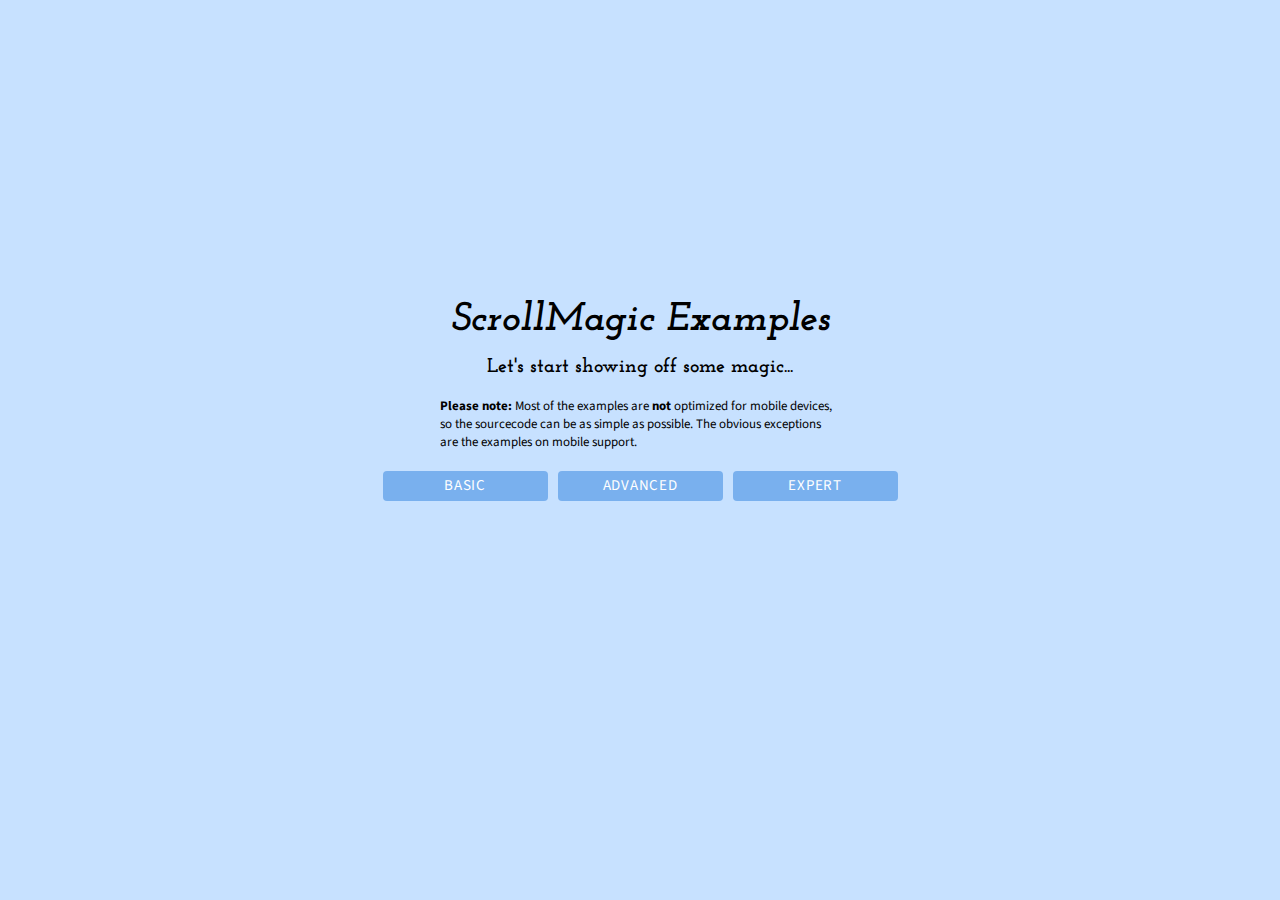
<file: assets/javascripts/janpaepke-ScrollMagic-de5ccdb/examples/index.html>
<!DOCTYPE html>
<html lang="en">
<head>
	<meta charset="utf-8"> 
	<meta http-equiv="X-UA-Compatible" content="IE=edge,chrome=1"> 
	<meta name="viewport" content="width=500" />
	<meta name="keywords" content="ScrollMagic, example, examples" />
	<meta name="author"	content="Jan Paepke (www.janpaepke.de)" />
	<title>Examples - ScrollMagic</title>

	<link href='http://fonts.googleapis.com/css?family=Source+Sans+Pro:300,400,700,400italic|Josefin+Slab:400,700italic' rel='stylesheet' type='text/css'>
	<link rel="stylesheet" href="../assets/css/normalize.css" type="text/css">
	<link rel="stylesheet" href="../assets/css/style.css" type="text/css">
	<link rel="stylesheet" href="../assets/css/examples.css" type="text/css">
	<link rel="shortcut icon" href="../assets/img/favicon.ico" type="image/x-icon">

	<script type="text/javascript" src="../assets/js/lib/greensock/TweenMax.min.js"></script>
	<script type="text/javascript" src="../assets/js/lib/jquery.min.js"></script>
	<script type="text/javascript" src="../assets/js/examples.js"></script>
	<script type="text/javascript" src="../assets/js/lib/highlight.pack.js"></script>
  	<script type="text/javascript" src="../assets/js/lib/modernizr.custom.min.js"></script>
  	<script type="text/javascript" src="../scrollmagic/uncompressed/ScrollMagic.js"></script>
  	<script type="text/javascript" src="../scrollmagic/uncompressed/plugins/debug.addIndicators.js"></script>
</head>
<body>
	<div id="content-wrapper">
		<section id="titlechart" class="home">
			<div id="description">
				<h1>ScrollMagic Examples</h1>
				<h2>Let's start showing off some magic...</h2>
				<p>
					<b>Please note:</b> Most of the examples are <b>not</b> optimized for mobile devices, so the sourcecode can be as simple as possible. The obvious exceptions are the examples on mobile support.
				</p>
				<ul id="menu"></ul>
			</div>
		</section>
	</div>
	<script type="text/javascript" src="../assets/js/tracking.js"></script>
</body>
</html>
</file>
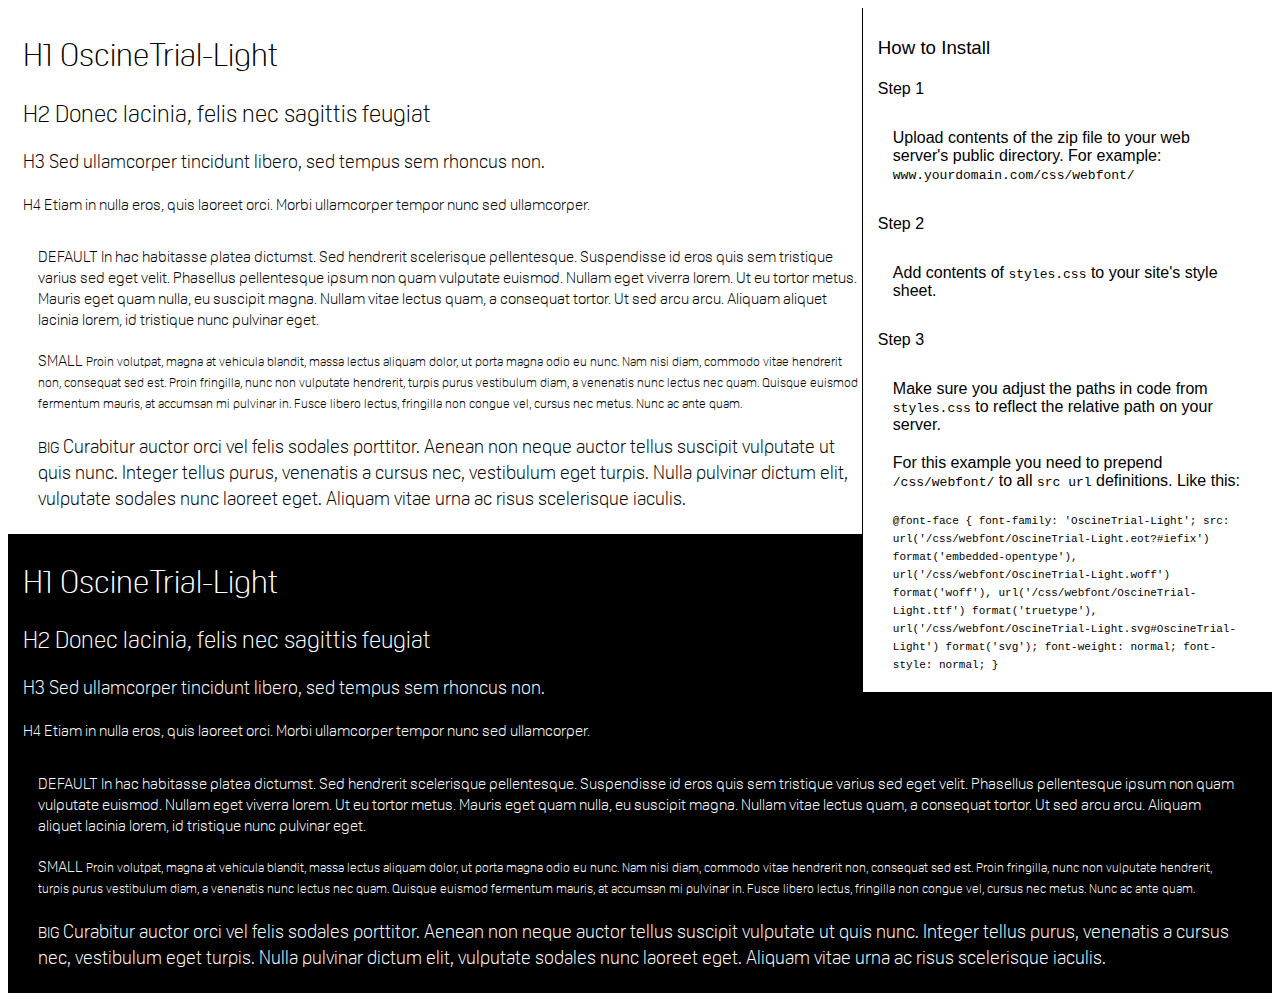
<file: assets/fonts/OscineTrial-Light/preview.html>
<!DOCTYPE html>
<html>
<head>
<title>
OscineTrial-Light
 - Web font preview
</title>
<style type='text/css'>

@font-face {
  font-family: 'OscineTrial-Light';
  src: url('OscineTrial-Light.eot?#iefix') format('embedded-opentype'),  url('OscineTrial-Light.woff') format('woff'), url('OscineTrial-Light.ttf')  format('truetype'), url('OscineTrial-Light.svg#OscineTrial-Light') format('svg');
  font-weight: normal;
  font-style: normal;
}

body { font-family: 'OscineTrial-Light' !important; }
h1, h2, h3, h4 { font-weight: normal; }
.reg { color:black; background:white; }
.inverse { color:white; background:black; }
div { padding: 10px 15px; }
.right { background:white; width:30%; float: right; font-family: sans-serif; border: 1px solid black; border-width: 0 0 1px 1px;}
</style>
</head>
<body>
<div class='right'>
<h3>How to Install</h3>
<h4>Step 1</h4>
<div>
Upload contents of the zip file to your web server's public directory. For example:
<code>www.yourdomain.com/css/webfont/</code>
</div>
<h4>Step 2</h4>
<div>
Add contents of
<code>styles.css</code>
to your site's style sheet.
</div>
<h4>Step 3</h4>
<div>
Make sure you adjust the paths in code from
<code>styles.css</code>
to reflect the relative path on your server.
</div>
<div>
For this example you need to prepend
<code>/css/webfont/</code>
to all
<code>src url</code>
definitions. Like this:
</div>
<div>
<code style='font-size:11px;'>@font-face {
  font-family: 'OscineTrial-Light';
  src: url('/css/webfont/OscineTrial-Light.eot?#iefix') format('embedded-opentype'),  url('/css/webfont/OscineTrial-Light.woff') format('woff'), url('/css/webfont/OscineTrial-Light.ttf')  format('truetype'), url('/css/webfont/OscineTrial-Light.svg#OscineTrial-Light') format('svg');
  font-weight: normal;
  font-style: normal;
}</code>
</div>
</div>
<div class='reg'>
<h1>
H1
OscineTrial-Light
</h1>
<h2>
H2
Donec lacinia, felis nec sagittis feugiat
</h2>
<h3>
H3
Sed ullamcorper tincidunt libero, sed tempus sem rhoncus non.
</h3>
<h4>
H4
Etiam in nulla eros, quis laoreet orci. Morbi ullamcorper tempor nunc sed ullamcorper.
</h4>
<div>
DEFAULT
In hac habitasse platea dictumst. Sed hendrerit scelerisque pellentesque. Suspendisse id eros quis sem tristique varius sed eget velit. Phasellus pellentesque ipsum non quam vulputate euismod. Nullam eget viverra lorem. Ut eu tortor metus. Mauris eget quam nulla, eu suscipit magna. Nullam vitae lectus quam, a consequat tortor. Ut sed arcu arcu. Aliquam aliquet lacinia lorem, id tristique nunc pulvinar eget.
</div>
<div>
SMALL
<small>
Proin volutpat, magna at vehicula blandit, massa lectus aliquam dolor, ut porta magna odio eu nunc. Nam nisi diam, commodo vitae hendrerit non, consequat sed est. Proin fringilla, nunc non vulputate hendrerit, turpis purus vestibulum diam, a venenatis nunc lectus nec quam. Quisque euismod fermentum mauris, at accumsan mi pulvinar in. Fusce libero lectus, fringilla non congue vel, cursus nec metus. Nunc ac ante quam.
</small>
</div>
<div>
BIG
<big>
Curabitur auctor orci vel felis sodales porttitor. Aenean non neque auctor tellus suscipit vulputate ut quis nunc. Integer tellus purus, venenatis a cursus nec, vestibulum eget turpis. Nulla pulvinar dictum elit, vulputate sodales nunc laoreet eget. Aliquam vitae urna ac risus scelerisque iaculis.
</big>
</div>

</div>
<div class='inverse'>
<h1>
H1
OscineTrial-Light
</h1>
<h2>
H2
Donec lacinia, felis nec sagittis feugiat
</h2>
<h3>
H3
Sed ullamcorper tincidunt libero, sed tempus sem rhoncus non.
</h3>
<h4>
H4
Etiam in nulla eros, quis laoreet orci. Morbi ullamcorper tempor nunc sed ullamcorper.
</h4>
<div>
DEFAULT
In hac habitasse platea dictumst. Sed hendrerit scelerisque pellentesque. Suspendisse id eros quis sem tristique varius sed eget velit. Phasellus pellentesque ipsum non quam vulputate euismod. Nullam eget viverra lorem. Ut eu tortor metus. Mauris eget quam nulla, eu suscipit magna. Nullam vitae lectus quam, a consequat tortor. Ut sed arcu arcu. Aliquam aliquet lacinia lorem, id tristique nunc pulvinar eget.
</div>
<div>
SMALL
<small>
Proin volutpat, magna at vehicula blandit, massa lectus aliquam dolor, ut porta magna odio eu nunc. Nam nisi diam, commodo vitae hendrerit non, consequat sed est. Proin fringilla, nunc non vulputate hendrerit, turpis purus vestibulum diam, a venenatis nunc lectus nec quam. Quisque euismod fermentum mauris, at accumsan mi pulvinar in. Fusce libero lectus, fringilla non congue vel, cursus nec metus. Nunc ac ante quam.
</small>
</div>
<div>
BIG
<big>
Curabitur auctor orci vel felis sodales porttitor. Aenean non neque auctor tellus suscipit vulputate ut quis nunc. Integer tellus purus, venenatis a cursus nec, vestibulum eget turpis. Nulla pulvinar dictum elit, vulputate sodales nunc laoreet eget. Aliquam vitae urna ac risus scelerisque iaculis.
</big>
</div>

</div>
</body>
</html>
</file>
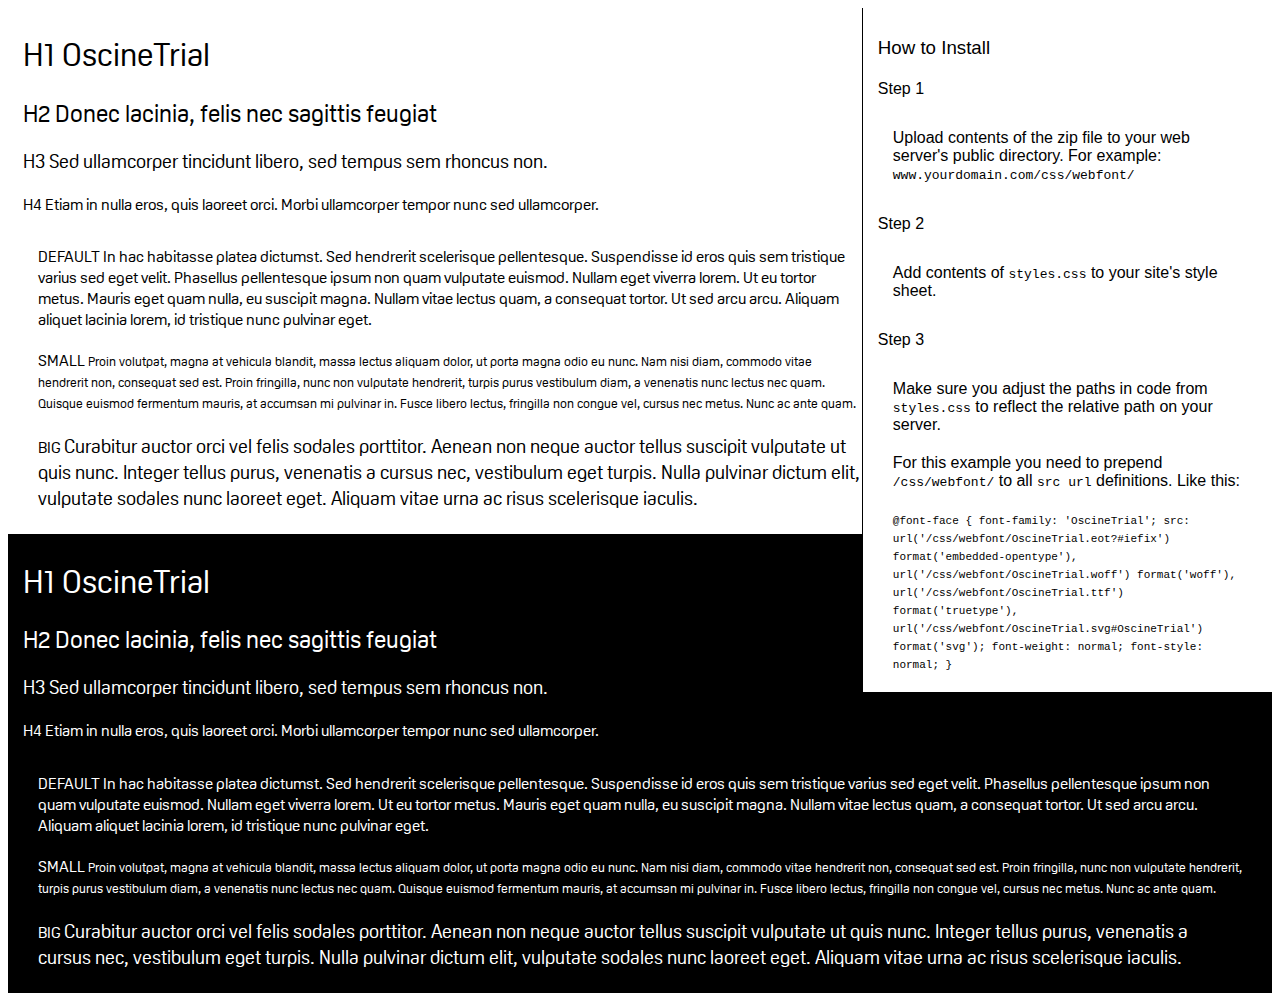
<file: assets/fonts/OscineTrial/preview.html>
<!DOCTYPE html>
<html>
<head>
<title>
OscineTrial
 - Web font preview
</title>
<style type='text/css'>

@font-face {
  font-family: 'OscineTrial';
  src: url('OscineTrial.eot?#iefix') format('embedded-opentype'),  url('OscineTrial.woff') format('woff'), url('OscineTrial.ttf')  format('truetype'), url('OscineTrial.svg#OscineTrial') format('svg');
  font-weight: normal;
  font-style: normal;
}

body { font-family: 'OscineTrial' !important; }
h1, h2, h3, h4 { font-weight: normal; }
.reg { color:black; background:white; }
.inverse { color:white; background:black; }
div { padding: 10px 15px; }
.right { background:white; width:30%; float: right; font-family: sans-serif; border: 1px solid black; border-width: 0 0 1px 1px;}
</style>
</head>
<body>
<div class='right'>
<h3>How to Install</h3>
<h4>Step 1</h4>
<div>
Upload contents of the zip file to your web server's public directory. For example:
<code>www.yourdomain.com/css/webfont/</code>
</div>
<h4>Step 2</h4>
<div>
Add contents of
<code>styles.css</code>
to your site's style sheet.
</div>
<h4>Step 3</h4>
<div>
Make sure you adjust the paths in code from
<code>styles.css</code>
to reflect the relative path on your server.
</div>
<div>
For this example you need to prepend
<code>/css/webfont/</code>
to all
<code>src url</code>
definitions. Like this:
</div>
<div>
<code style='font-size:11px;'>@font-face {
  font-family: 'OscineTrial';
  src: url('/css/webfont/OscineTrial.eot?#iefix') format('embedded-opentype'),  url('/css/webfont/OscineTrial.woff') format('woff'), url('/css/webfont/OscineTrial.ttf')  format('truetype'), url('/css/webfont/OscineTrial.svg#OscineTrial') format('svg');
  font-weight: normal;
  font-style: normal;
}</code>
</div>
</div>
<div class='reg'>
<h1>
H1
OscineTrial
</h1>
<h2>
H2
Donec lacinia, felis nec sagittis feugiat
</h2>
<h3>
H3
Sed ullamcorper tincidunt libero, sed tempus sem rhoncus non.
</h3>
<h4>
H4
Etiam in nulla eros, quis laoreet orci. Morbi ullamcorper tempor nunc sed ullamcorper.
</h4>
<div>
DEFAULT
In hac habitasse platea dictumst. Sed hendrerit scelerisque pellentesque. Suspendisse id eros quis sem tristique varius sed eget velit. Phasellus pellentesque ipsum non quam vulputate euismod. Nullam eget viverra lorem. Ut eu tortor metus. Mauris eget quam nulla, eu suscipit magna. Nullam vitae lectus quam, a consequat tortor. Ut sed arcu arcu. Aliquam aliquet lacinia lorem, id tristique nunc pulvinar eget.
</div>
<div>
SMALL
<small>
Proin volutpat, magna at vehicula blandit, massa lectus aliquam dolor, ut porta magna odio eu nunc. Nam nisi diam, commodo vitae hendrerit non, consequat sed est. Proin fringilla, nunc non vulputate hendrerit, turpis purus vestibulum diam, a venenatis nunc lectus nec quam. Quisque euismod fermentum mauris, at accumsan mi pulvinar in. Fusce libero lectus, fringilla non congue vel, cursus nec metus. Nunc ac ante quam.
</small>
</div>
<div>
BIG
<big>
Curabitur auctor orci vel felis sodales porttitor. Aenean non neque auctor tellus suscipit vulputate ut quis nunc. Integer tellus purus, venenatis a cursus nec, vestibulum eget turpis. Nulla pulvinar dictum elit, vulputate sodales nunc laoreet eget. Aliquam vitae urna ac risus scelerisque iaculis.
</big>
</div>

</div>
<div class='inverse'>
<h1>
H1
OscineTrial
</h1>
<h2>
H2
Donec lacinia, felis nec sagittis feugiat
</h2>
<h3>
H3
Sed ullamcorper tincidunt libero, sed tempus sem rhoncus non.
</h3>
<h4>
H4
Etiam in nulla eros, quis laoreet orci. Morbi ullamcorper tempor nunc sed ullamcorper.
</h4>
<div>
DEFAULT
In hac habitasse platea dictumst. Sed hendrerit scelerisque pellentesque. Suspendisse id eros quis sem tristique varius sed eget velit. Phasellus pellentesque ipsum non quam vulputate euismod. Nullam eget viverra lorem. Ut eu tortor metus. Mauris eget quam nulla, eu suscipit magna. Nullam vitae lectus quam, a consequat tortor. Ut sed arcu arcu. Aliquam aliquet lacinia lorem, id tristique nunc pulvinar eget.
</div>
<div>
SMALL
<small>
Proin volutpat, magna at vehicula blandit, massa lectus aliquam dolor, ut porta magna odio eu nunc. Nam nisi diam, commodo vitae hendrerit non, consequat sed est. Proin fringilla, nunc non vulputate hendrerit, turpis purus vestibulum diam, a venenatis nunc lectus nec quam. Quisque euismod fermentum mauris, at accumsan mi pulvinar in. Fusce libero lectus, fringilla non congue vel, cursus nec metus. Nunc ac ante quam.
</small>
</div>
<div>
BIG
<big>
Curabitur auctor orci vel felis sodales porttitor. Aenean non neque auctor tellus suscipit vulputate ut quis nunc. Integer tellus purus, venenatis a cursus nec, vestibulum eget turpis. Nulla pulvinar dictum elit, vulputate sodales nunc laoreet eget. Aliquam vitae urna ac risus scelerisque iaculis.
</big>
</div>

</div>
</body>
</html>
</file>
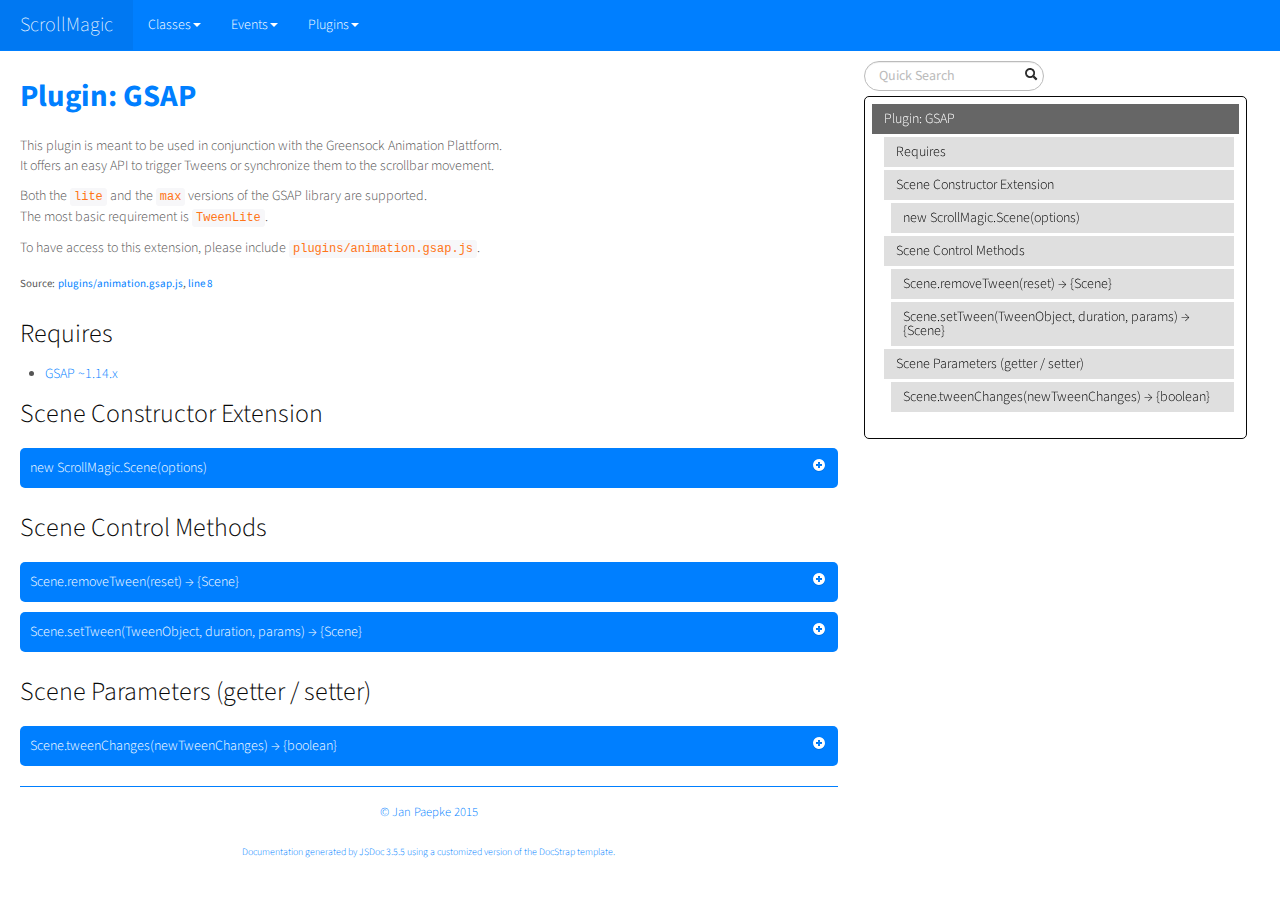
<file: assets/javascripts/janpaepke-ScrollMagic-de5ccdb/docs/animation.GSAP.html>
<!DOCTYPE html>

<html lang="en">
<head>
	<meta charset="utf-8">
	<title>ScrollMagic Plugin: GSAP</title>
	
  <script src="scripts/prettify/prettify.js"> </script>
  <script src="scripts/prettify/lang-css.js"> </script>
	<!--[if lt IE 9]>
	<script src="//html5shiv.googlecode.com/svn/trunk/html5.js"></script>
	<![endif]-->
	<link type="text/css" rel="stylesheet" href="styles/sunlight.default.css">
	<link type="text/css" rel="stylesheet" href="styles/prettify-tomorrow.css">
	<link rel="shortcut icon" href="../assets/img/favicon.ico" type="image/x-icon">

	
	<link type="text/css" rel="stylesheet" href="styles/site.cosmo.css">
	
</head>

<body>
<div class="container-fluid">
	<div class="navbar navbar-fixed-top navbar-inverse">
		<div class="navbar-inner">
			<a class="brand" href="index.html">ScrollMagic</a>
			<ul class="nav">
				
				<li class="dropdown">
					<a href="classes.list.html" class="dropdown-toggle" data-toggle="dropdown">Classes<b
						class="caret"></b></a>

					<ul class="dropdown-menu ">
						
						<li>
							<a href="ScrollMagic.Controller.html">Controller</a>
						</li>
						
						<li>
							<a href="ScrollMagic.Scene.html">Scene</a>
						</li>
						

					</ul>
				</li>
				
				<li class="dropdown">
					<a href="events.list.html" class="dropdown-toggle" data-toggle="dropdown">Events<b
						class="caret"></b></a>

					<ul class="dropdown-menu ">
						
						<li>
							<a href="ScrollMagic.Scene.html#event:add">add</a>
						</li>
						
						<li>
							<a href="ScrollMagic.Scene.html#event:change">change</a>
						</li>
						
						<li>
							<a href="ScrollMagic.Scene.html#event:destroy">destroy</a>
						</li>
						
						<li>
							<a href="ScrollMagic.Scene.html#event:end">end</a>
						</li>
						
						<li>
							<a href="ScrollMagic.Scene.html#event:enter">enter</a>
						</li>
						
						<li>
							<a href="ScrollMagic.Scene.html#event:leave">leave</a>
						</li>
						
						<li>
							<a href="ScrollMagic.Scene.html#event:progress">progress</a>
						</li>
						
						<li>
							<a href="ScrollMagic.Scene.html#event:remove">remove</a>
						</li>
						
						<li>
							<a href="ScrollMagic.Scene.html#event:shift">shift</a>
						</li>
						
						<li>
							<a href="ScrollMagic.Scene.html#event:start">start</a>
						</li>
						
						<li>
							<a href="ScrollMagic.Scene.html#event:update">update</a>
						</li>
						

					</ul>
				</li>
				
				<li class="dropdown">
					<a href="mixins.list.html" class="dropdown-toggle" data-toggle="dropdown">Plugins<b
						class="caret"></b></a>

					<ul class="dropdown-menu ">
						
						<li>
							<a href="animation.GSAP.html">GSAP</a>
						</li>
						
						<li>
							<a href="animation.Velocity.html">Velocity</a>
						</li>
						
						<li>
							<a href="debug.addIndicators.html">addIndicators</a>
						</li>
						
						<li>
							<a href="framework.jQuery.html">jQuery</a>
						</li>
						

					</ul>
				</li>
				
			</ul>
		</div>
	</div>

	<div class="row-fluid">

		
		<div class="span8">
			
				<div id="main">
					


	<h1 class="page-title">
        Plugin: GSAP</h1>
    
<section>

<article>
    <div class="container-overview">
    

    
        
            <div class="description"><p>This plugin is meant to be used in conjunction with the Greensock Animation Plattform.<br>It offers an easy API to trigger Tweens or synchronize them to the scrollbar movement.</p>
<p>Both the <code>lite</code> and the <code>max</code> versions of the GSAP library are supported.<br>The most basic requirement is <code>TweenLite</code>.</p>
<p>To have access to this extension, please include <code>plugins/animation.gsap.js</code>.</p></div>
        

        
<dl class="details">
    

    

    

    

    

    

    

    

    

    
    <dt class="tag-source">Source:</dt>
    <dd class="tag-source"><ul class="dummy"><li>
        <a href="plugins_animation.gsap.js.html">plugins/animation.gsap.js</a>, <a href="plugins_animation.gsap.js.html#sunlight-1-line-8">line 8</a>
    </li></ul></dd>
    

    

    

    
</dl>


        
    
    </div>

    

    

    
        <h3 class="subsection-title">Requires</h3>

        <ul>
            <li><a href="http://greensock.com/gsap">GSAP ~1.14.x</a></li>
        </ul>
    

    

    

    

    
        <h3 class="subsection-title">Scene Constructor Extension</h3>

        <dl>
            
<dt>
    <h4 class="name" id="newScrollMagic.Sceneoptions"><span class="type-signature"></span>new ScrollMagic.Scene<span class="signature">(<span class="optional">options</span>)</span><span class="type-signature"></span></h4>
    
    
</dt>
<dd>
    
    
    <div class="description">
        <p>Every instance of ScrollMagic.Scene now accepts an additional option.<br>See <a href="ScrollMagic.Scene.html"><code>ScrollMagic.Scene</code></a> for a complete list of the standard options.</p>
    </div>
    

    
    
    
    
    
        <h5>Parameters:</h5>
        

<table class="params table table-striped">
    <thead>
	<tr>
		
		<th>Name</th>
		

		<th>Type</th>

		
		<th>Argument</th>
		

		

		<th class="last">Description</th>
	</tr>
	</thead>

	<tbody>
	

        <tr>
            
                <td class="name"><code>options</code></td>
            

            <td class="type">
            
                
<span class="param-type">object</span>


            
            </td>

            
                <td class="attributes">
                
                    &lt;optional><br>
                

                

                
                </td>
            

            

            <td class="description last"><p>Options for the Scene. The options can be updated at any time.</p>
                <h6>Properties</h6>
                

<table class="params table table-striped">
    <thead>
	<tr>
		
		<th>Name</th>
		

		<th>Type</th>

		
		<th>Argument</th>
		

		
		<th>Default</th>
		

		<th class="last">Description</th>
	</tr>
	</thead>

	<tbody>
	

        <tr>
            
                <td class="name"><code>tweenChanges</code></td>
            

            <td class="type">
            
                
<span class="param-type">boolean</span>


            
            </td>

            
                <td class="attributes">
                
                    &lt;optional><br>
                

                

                
                </td>
            

            
                <td class="default">
                
                    false
                
                </td>
            

            <td class="description last"><p>Tweens Animation to the progress target instead of setting it.<br>                                                       Does not affect animations where duration is <code>0</code>.</p></td>
        </tr>

	
	</tbody>
</table>

            </td>
        </tr>

	
	</tbody>
</table>

    
    
    
<dl class="details">
    

    

    

    

    

    

    

    

    

    
    <dt class="tag-source">Source:</dt>
    <dd class="tag-source"><ul class="dummy"><li>
        <a href="plugins_animation.gsap.js.html">plugins/animation.gsap.js</a>, <a href="plugins_animation.gsap.js.html#sunlight-1-line-53">line 53</a>
    </li></ul></dd>
    

    

    

    
</dl>

    
    

    

    
    
    
    
    
    
    
        <h5>Example</h5>
        
    <pre class="sunlight-highlight-javascript">var scene = new ScrollMagic.Scene({tweenChanges: true});</pre>


    
</dd>

        </dl>
    
        <h3 class="subsection-title">Scene Control Methods</h3>

        <dl>
            
<dt>
    <h4 class="name" id="Scene.removeTween"><span class="type-signature"></span>Scene.removeTween<span class="signature">(<span class="optional">reset</span>)</span><span class="type-signature"> &rarr; {Scene}</span></h4>
    
    
</dt>
<dd>
    
    
    <div class="description">
        <p>Remove the tween from the scene.<br>This will terminate the control of the Scene over the tween.</p>
<p>Using the reset option you can decide if the tween should remain in the current state or be rewound to set the target elements back to the state they were in before the tween was added to the scene.</p>
    </div>
    

    
    
    
    
    
        <h5>Parameters:</h5>
        

<table class="params table table-striped">
    <thead>
	<tr>
		
		<th>Name</th>
		

		<th>Type</th>

		
		<th>Argument</th>
		

		
		<th>Default</th>
		

		<th class="last">Description</th>
	</tr>
	</thead>

	<tbody>
	

        <tr>
            
                <td class="name"><code>reset</code></td>
            

            <td class="type">
            
                
<span class="param-type">boolean</span>


            
            </td>

            
                <td class="attributes">
                
                    &lt;optional><br>
                

                

                
                </td>
            

            
                <td class="default">
                
                    false
                
                </td>
            

            <td class="description last"><p>If <code>true</code> the tween will be reset to its initial values.</p></td>
        </tr>

	
	</tbody>
</table>

    
    
    
<dl class="details">
    

    

    

    

    

    

    

    

    

    
    <dt class="tag-source">Source:</dt>
    <dd class="tag-source"><ul class="dummy"><li>
        <a href="plugins_animation.gsap.js.html">plugins/animation.gsap.js</a>, <a href="plugins_animation.gsap.js.html#sunlight-1-line-293">line 293</a>
    </li></ul></dd>
    

    

    

    
</dl>

    
    

    

    
    
    
    
    
    <h5>Returns:</h5>
    
            
<div class="param-desc tag-returns">
    <p>Parent object for chaining.</p>

	{
<span class="param-type">Scene</span>

}

</div>


        
    
    
        <h5>Example</h5>
        
    <pre class="sunlight-highlight-javascript">// remove the tween from the scene without resetting it
scene.removeTween();

// remove the tween from the scene and reset it to initial position
scene.removeTween(true);</pre>


    
</dd>

        
            
<dt>
    <h4 class="name" id="Scene.setTween"><span class="type-signature"></span>Scene.setTween<span class="signature">(TweenObject, duration, params)</span><span class="type-signature"> &rarr; {Scene}</span></h4>
    
    
</dt>
<dd>
    
    
    <div class="description">
        <p>Add a tween to the scene.<br>If you want to add multiple tweens, add them into a GSAP Timeline object and supply it instead (see example below).  </p>
<p>If the scene has a duration, the tween's duration will be projected to the scroll distance of the scene, meaning its progress will be synced to scrollbar movement.<br>For a scene with a duration of <code>0</code>, the tween will be triggered when scrolling forward past the scene's trigger position and reversed, when scrolling back.<br>To gain better understanding, check out the <a href="../examples/basic/simple_tweening.html">Simple Tweening example</a>.</p>
<p>Instead of supplying a tween this method can also be used as a shorthand for <code>TweenMax.to()</code> (see example below).</p>
    </div>
    

    
    
    
    
    
        <h5>Parameters:</h5>
        

<table class="params table table-striped">
    <thead>
	<tr>
		
		<th>Name</th>
		

		<th>Type</th>

		

		

		<th class="last">Description</th>
	</tr>
	</thead>

	<tbody>
	

        <tr>
            
                <td class="name"><code>TweenObject</code></td>
            

            <td class="type">
            
                
<span class="param-type">object</span>
|

<span class="param-type">string</span>


            
            </td>

            

            

            <td class="description last"><p>A TweenMax, TweenLite, TimelineMax or TimelineLite object that should be animated in the scene. Can also be a Dom Element or Selector, when using direct tween definition (see examples).</p></td>
        </tr>

	

        <tr>
            
                <td class="name"><code>duration</code></td>
            

            <td class="type">
            
                
<span class="param-type">number</span>
|

<span class="param-type">object</span>


            
            </td>

            

            

            <td class="description last"><p>A duration for the tween, or tween parameters. If an object containing parameters are supplied, a default duration of 1 will be used.</p></td>
        </tr>

	

        <tr>
            
                <td class="name"><code>params</code></td>
            

            <td class="type">
            
                
<span class="param-type">object</span>


            
            </td>

            

            

            <td class="description last"><p>The parameters for the tween</p></td>
        </tr>

	
	</tbody>
</table>

    
    
    
<dl class="details">
    

    

    

    

    

    

    

    

    

    
    <dt class="tag-source">Source:</dt>
    <dd class="tag-source"><ul class="dummy"><li>
        <a href="plugins_animation.gsap.js.html">plugins/animation.gsap.js</a>, <a href="plugins_animation.gsap.js.html#sunlight-1-line-193">line 193</a>
    </li></ul></dd>
    

    

    

    
</dl>

    
    

    

    
    
    
    
    
    <h5>Returns:</h5>
    
            
<div class="param-desc tag-returns">
    <p>Parent object for chaining.</p>

	{
<span class="param-type">Scene</span>

}

</div>


        
    
    
        <h5>Example</h5>
        
    <pre class="sunlight-highlight-javascript">// add a single tween directly
scene.setTween(TweenMax.to("obj"), 1, {x: 100});

// add a single tween via variable
var tween = TweenMax.to("obj"), 1, {x: 100};
scene.setTween(tween);

// add multiple tweens, wrapped in a timeline.
var timeline = new TimelineMax();
var tween1 = TweenMax.from("obj1", 1, {x: 100});
var tween2 = TweenMax.to("obj2", 1, {y: 100});
timeline
		.add(tween1)
		.add(tween2);
scene.addTween(timeline);

// short hand to add a TweenMax.to() tween
scene.setTween("obj3", 0.5, {y: 100});

// short hand to add a TweenMax.to() tween for 1 second
// this is useful, when the scene has a duration and the tween duration isn't important anyway
scene.setTween("obj3", {y: 100});</pre>


    
</dd>

        </dl>
    
        <h3 class="subsection-title">Scene Parameters (getter / setter)</h3>

        <dl>
            
<dt>
    <h4 class="name" id="Scene.tweenChanges"><span class="type-signature"></span>Scene.tweenChanges<span class="signature">(<span class="optional">newTweenChanges</span>)</span><span class="type-signature"> &rarr; {boolean}</span></h4>
    
    
</dt>
<dd>
    
    
    <div class="description">
        <p><strong>Get</strong> or <strong>Set</strong> the tweenChanges option value.<br>This only affects scenes with a duration. If <code>tweenChanges</code> is <code>true</code>, the progress update when scrolling will not be immediate, but instead the animation will smoothly animate to the target state.<br>For a better understanding, try enabling and disabling this option in the <a href="../examples/basic/scene_manipulation.html">Scene Manipulation Example</a>.</p>
    </div>
    

    
    
    
    
    
        <h5>Parameters:</h5>
        

<table class="params table table-striped">
    <thead>
	<tr>
		
		<th>Name</th>
		

		<th>Type</th>

		
		<th>Argument</th>
		

		

		<th class="last">Description</th>
	</tr>
	</thead>

	<tbody>
	

        <tr>
            
                <td class="name"><code>newTweenChanges</code></td>
            

            <td class="type">
            
                
<span class="param-type">boolean</span>


            
            </td>

            
                <td class="attributes">
                
                    &lt;optional><br>
                

                

                
                </td>
            

            

            <td class="description last"><p>The new tweenChanges setting of the scene.</p></td>
        </tr>

	
	</tbody>
</table>

    
    
    
<dl class="details">
    

    

    

    

    

    

    

    

    

    
    <dt class="tag-source">Source:</dt>
    <dd class="tag-source"><ul class="dummy"><li>
        <a href="plugins_animation.gsap.js.html">plugins/animation.gsap.js</a>, <a href="plugins_animation.gsap.js.html#sunlight-1-line-65">line 65</a>
    </li></ul></dd>
    

    

    

    
</dl>

    
    
    <h5>Fires:</h5>
    <ul>
        <li><code>Scene.change</code>,event: when used as setter</li>
    </ul>
    

    

    
    
    
    
    
    <h5>Returns:</h5>
    <ul>
            <li>
<div class="param-desc tag-returns">
    <p><code>get</code> -  Current tweenChanges option value.</p>

	{
<span class="param-type">boolean</span>

}

</div>

</li>
        
            <li>
<div class="param-desc tag-returns">
    <p><code>set</code> -  Parent object for chaining.</p>

	{
<span class="param-type">Scene</span>

}

</div>

</li>
        </ul>
    
    
        <h5>Example</h5>
        
    <pre class="sunlight-highlight-javascript">// get the current tweenChanges option
var tweenChanges = scene.tweenChanges();

// set new tweenChanges option
scene.tweenChanges(true);</pre>


    
</dd>

        </dl>
    

    

    
</article>

</section>




				</div>

				<div class="clearfix"></div>
				<footer>
					
					
		<span class="copyright">
		© Jan Paepke 2015
		</span>
					<br />
					
		<span class="jsdoc-message">
		Documentation generated by <a href="https://github.com/jsdoc3/jsdoc" target="_blank">JSDoc 3.5.5</a>
		using a customized version of the <a href="https://github.com/terryweiss/docstrap" target="_blank">DocStrap template</a>.
		</span>
				</footer>
			</div>

			
			<div class="span3">
				<div id="toc"></div>
			</div>
			
			<br clear="both">
		</div>

	</div>
	<script src="scripts/sunlight.js"></script>
	<script src="scripts/sunlight.javascript.js"></script>
	<script src="scripts/sunlight-plugin.doclinks.js"></script>
	<script src="scripts/sunlight-plugin.linenumbers.js"></script>
	<script src="scripts/sunlight-plugin.menu.js"></script>
	<script src="scripts/jquery.min.js"></script>
	<script src="scripts/jquery.scrollTo.js"></script>
	<script src="scripts/jquery.localScroll.js"></script>
	<script src="scripts/bootstrap-dropdown.js"></script>
	<script src="scripts/toc.js"></script>

	<script> prettyPrint(); </script>
	<script>  Sunlight.highlightAll({lineNumbers:true,  showMenu: true, enableDoclinks :true}); </script>

	<script>
		function openDeeplinkedElement (skipAni) {
			try {
				$("dt h4.member-collapsed").filter(window.location.hash.substring(1).replace(":", "\\:")).trigger("click", skipAni);
			} catch (e) {
				console.warn("ah ah ah! :p");
			}
		}
		$( function () {
			$( "#toc" ).toc( {
			    anchorName  : function(i, heading, prefix) {
					return $(heading).attr("id") || ( prefix + i );
				},
				selectors   : "h1:visible,h2:visible,h3:visible,h4:visible",
				onScrollFinish : openDeeplinkedElement,
				highlightOffset : 10,
				scrollOffset: 60
			} );
			$( "#toc>ul" ).addClass( "nav nav-pills nav-stacked" );
			$( "#main span[id^='toc']" ).addClass( "toc-shim" );

		} );
	</script>

	
	<script>
		$( function () {
			// $('#main').localScroll({
			// 	offset: { top: 56 } //offset by the height of your header (give or take a few px, see what works for you)
			// });
			// workaround for anchors below header...
			window.setTimeout(function () {
				$(document).scrollTop($(document).scrollTop()-60);
			}, 1)
			
			var hash = window.location.hash.substring(1).replace(":", "\\:");
			$( "dt h4.name" ).each( function () {
				var $this = $( this );
				var icon = $( "<i/>" ).addClass( "icon-plus-sign" ).addClass( "pull-right" ).addClass( "icon-white" );
				var dt = $this.parents( "dt" );
				var children = dt.next( "dd" );

				$this.append( icon ).css( {cursor : "pointer"} );
				$this.addClass( "member-collapsed" ).addClass( "member" );
				if (hash != $this.attr("id")) {
					children.hide();
				}
				$this.toggle( function (e, skipAni) {
					var scrollPos = $(document).scrollTop();
					window.location.hash = $(this).attr("id");
					$(document).scrollTop(scrollPos);
					icon.addClass( "icon-minus-sign" ).removeClass( "icon-plus-sign" ).removeClass( "icon-white" );
					$this.addClass( "member-open" ).removeClass( "member-collapsed" );
					children.slideDown(skipAni ? 0 : undefined);
				}, function () {
					icon.addClass( "icon-plus-sign" ).removeClass( "icon-minus-sign" ).addClass( "icon-white" );
					$this.addClass( "member-collapsed" ).removeClass( "member-open" );
					children.slideUp();
				} );
			} );
			// open if deeplinked
			if (hash.length > 0)
				openDeeplinkedElement(true);
		} );
	</script>
	

	<script type="text/javascript" src="../assets/js/tracking.js"></script>
</body>
</html>
</file>
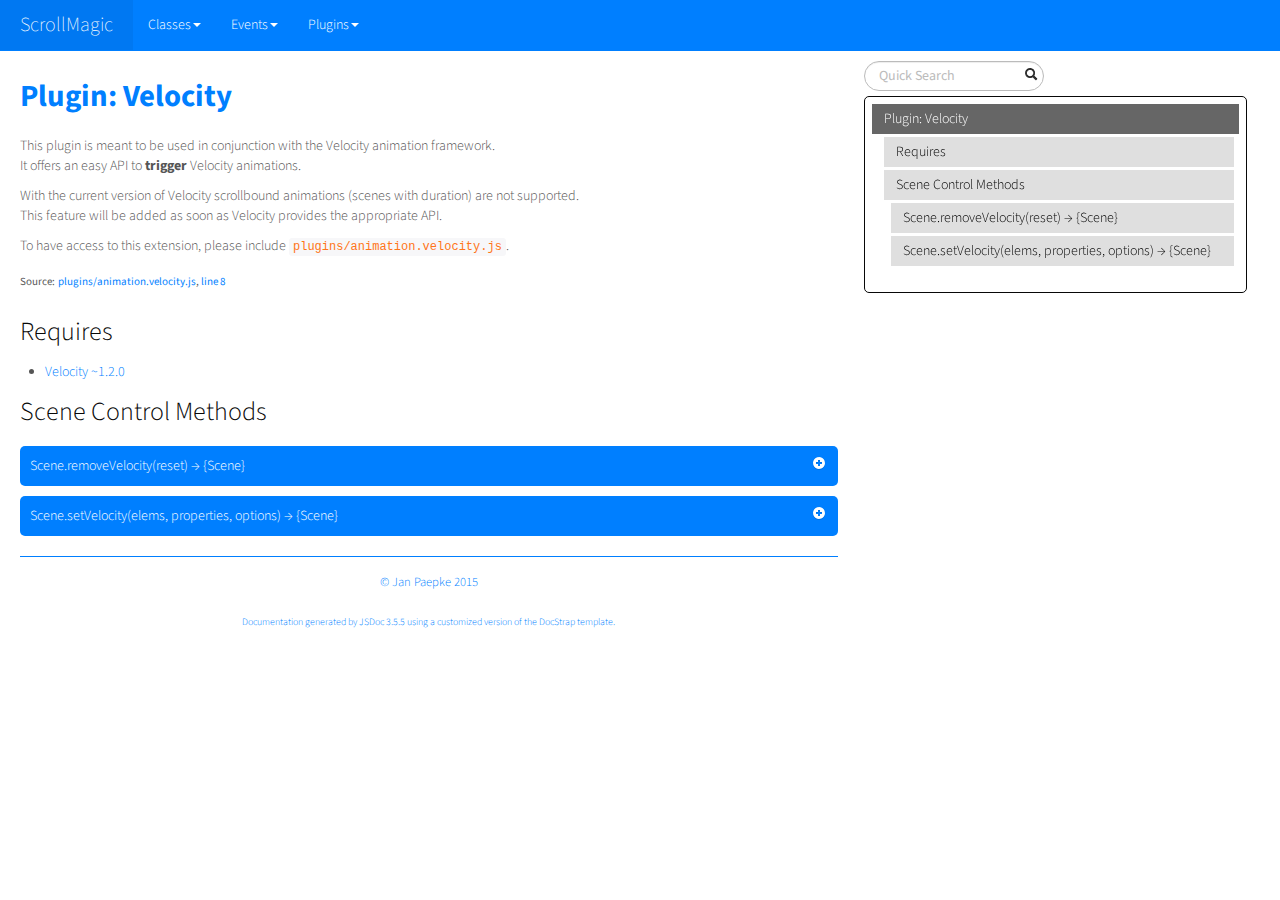
<file: assets/javascripts/janpaepke-ScrollMagic-de5ccdb/docs/animation.Velocity.html>
<!DOCTYPE html>

<html lang="en">
<head>
	<meta charset="utf-8">
	<title>ScrollMagic Plugin: Velocity</title>
	
  <script src="scripts/prettify/prettify.js"> </script>
  <script src="scripts/prettify/lang-css.js"> </script>
	<!--[if lt IE 9]>
	<script src="//html5shiv.googlecode.com/svn/trunk/html5.js"></script>
	<![endif]-->
	<link type="text/css" rel="stylesheet" href="styles/sunlight.default.css">
	<link type="text/css" rel="stylesheet" href="styles/prettify-tomorrow.css">
	<link rel="shortcut icon" href="../assets/img/favicon.ico" type="image/x-icon">

	
	<link type="text/css" rel="stylesheet" href="styles/site.cosmo.css">
	
</head>

<body>
<div class="container-fluid">
	<div class="navbar navbar-fixed-top navbar-inverse">
		<div class="navbar-inner">
			<a class="brand" href="index.html">ScrollMagic</a>
			<ul class="nav">
				
				<li class="dropdown">
					<a href="classes.list.html" class="dropdown-toggle" data-toggle="dropdown">Classes<b
						class="caret"></b></a>

					<ul class="dropdown-menu ">
						
						<li>
							<a href="ScrollMagic.Controller.html">Controller</a>
						</li>
						
						<li>
							<a href="ScrollMagic.Scene.html">Scene</a>
						</li>
						

					</ul>
				</li>
				
				<li class="dropdown">
					<a href="events.list.html" class="dropdown-toggle" data-toggle="dropdown">Events<b
						class="caret"></b></a>

					<ul class="dropdown-menu ">
						
						<li>
							<a href="ScrollMagic.Scene.html#event:add">add</a>
						</li>
						
						<li>
							<a href="ScrollMagic.Scene.html#event:change">change</a>
						</li>
						
						<li>
							<a href="ScrollMagic.Scene.html#event:destroy">destroy</a>
						</li>
						
						<li>
							<a href="ScrollMagic.Scene.html#event:end">end</a>
						</li>
						
						<li>
							<a href="ScrollMagic.Scene.html#event:enter">enter</a>
						</li>
						
						<li>
							<a href="ScrollMagic.Scene.html#event:leave">leave</a>
						</li>
						
						<li>
							<a href="ScrollMagic.Scene.html#event:progress">progress</a>
						</li>
						
						<li>
							<a href="ScrollMagic.Scene.html#event:remove">remove</a>
						</li>
						
						<li>
							<a href="ScrollMagic.Scene.html#event:shift">shift</a>
						</li>
						
						<li>
							<a href="ScrollMagic.Scene.html#event:start">start</a>
						</li>
						
						<li>
							<a href="ScrollMagic.Scene.html#event:update">update</a>
						</li>
						

					</ul>
				</li>
				
				<li class="dropdown">
					<a href="mixins.list.html" class="dropdown-toggle" data-toggle="dropdown">Plugins<b
						class="caret"></b></a>

					<ul class="dropdown-menu ">
						
						<li>
							<a href="animation.GSAP.html">GSAP</a>
						</li>
						
						<li>
							<a href="animation.Velocity.html">Velocity</a>
						</li>
						
						<li>
							<a href="debug.addIndicators.html">addIndicators</a>
						</li>
						
						<li>
							<a href="framework.jQuery.html">jQuery</a>
						</li>
						

					</ul>
				</li>
				
			</ul>
		</div>
	</div>

	<div class="row-fluid">

		
		<div class="span8">
			
				<div id="main">
					


	<h1 class="page-title">
        Plugin: Velocity</h1>
    
<section>

<article>
    <div class="container-overview">
    

    
        
            <div class="description"><p>This plugin is meant to be used in conjunction with the Velocity animation framework.<br>It offers an easy API to <strong>trigger</strong> Velocity animations.</p>
<p>With the current version of Velocity scrollbound animations (scenes with duration) are not supported.<br>This feature will be added as soon as Velocity provides the appropriate API.</p>
<p>To have access to this extension, please include <code>plugins/animation.velocity.js</code>.</p></div>
        

        
<dl class="details">
    

    

    

    

    

    

    

    

    

    
    <dt class="tag-source">Source:</dt>
    <dd class="tag-source"><ul class="dummy"><li>
        <a href="plugins_animation.velocity.js.html">plugins/animation.velocity.js</a>, <a href="plugins_animation.velocity.js.html#sunlight-1-line-8">line 8</a>
    </li></ul></dd>
    

    

    

    
</dl>


        
    
    </div>

    

    

    
        <h3 class="subsection-title">Requires</h3>

        <ul>
            <li><a href="http://julian.com/research/velocity/">Velocity ~1.2.0</a></li>
        </ul>
    

    

    

    

    
        <h3 class="subsection-title">Scene Control Methods</h3>

        <dl>
            
<dt>
    <h4 class="name" id="Scene.removeVelocity"><span class="type-signature"></span>Scene.removeVelocity<span class="signature">(<span class="optional">reset</span>)</span><span class="type-signature"> &rarr; {Scene}</span></h4>
    
    
</dt>
<dd>
    
    
    <div class="description">
        <p>Remove the animation from the scene.<br>This will stop the scene from triggering the animation.</p>
<p>Using the reset option you can decide if the animation should remain in the current state or be rewound to set the target elements back to the state they were in before the animation was added to the scene.</p>
    </div>
    

    
    
    
    
    
        <h5>Parameters:</h5>
        

<table class="params table table-striped">
    <thead>
	<tr>
		
		<th>Name</th>
		

		<th>Type</th>

		
		<th>Argument</th>
		

		
		<th>Default</th>
		

		<th class="last">Description</th>
	</tr>
	</thead>

	<tbody>
	

        <tr>
            
                <td class="name"><code>reset</code></td>
            

            <td class="type">
            
                
<span class="param-type">boolean</span>


            
            </td>

            
                <td class="attributes">
                
                    &lt;optional><br>
                

                

                
                </td>
            

            
                <td class="default">
                
                    false
                
                </td>
            

            <td class="description last"><p>If <code>true</code> the animation will rewound.</p></td>
        </tr>

	
	</tbody>
</table>

    
    
    
<dl class="details">
    

    

    

    

    

    

    

    

    

    
    <dt class="tag-source">Source:</dt>
    <dd class="tag-source"><ul class="dummy"><li>
        <a href="plugins_animation.velocity.js.html">plugins/animation.velocity.js</a>, <a href="plugins_animation.velocity.js.html#sunlight-1-line-207">line 207</a>
    </li></ul></dd>
    

    

    

    
</dl>

    
    

    

    
    
    
    
    
    <h5>Returns:</h5>
    
            
<div class="param-desc tag-returns">
    <p>Parent object for chaining.</p>

	{
<span class="param-type">Scene</span>

}

</div>


        
    
    
        <h5>Example</h5>
        
    <pre class="sunlight-highlight-javascript">// remove the animation from the scene without resetting it
scene.removeVelocity();

// remove the animation from the scene and reset the elements to initial state
scene.removeVelocity(true);</pre>


    
</dd>

        
            
<dt>
    <h4 class="name" id="Scene.setVelocity"><span class="type-signature"></span>Scene.setVelocity<span class="signature">(elems, properties, options)</span><span class="type-signature"> &rarr; {Scene}</span></h4>
    
    
</dt>
<dd>
    
    
    <div class="description">
        <p>Add a Velocity animation to the scene.<br>The method accepts the same parameters as Velocity, with the first parameter being the target element.</p>
<p>To gain better understanding, check out the <a href="../examples/basic/simple_velocity.html">Velocity example</a>.</p>
    </div>
    

    
    
    
    
    
        <h5>Parameters:</h5>
        

<table class="params table table-striped">
    <thead>
	<tr>
		
		<th>Name</th>
		

		<th>Type</th>

		

		

		<th class="last">Description</th>
	</tr>
	</thead>

	<tbody>
	

        <tr>
            
                <td class="name"><code>elems</code></td>
            

            <td class="type">
            
                
<span class="param-type">object</span>
|

<span class="param-type">string</span>


            
            </td>

            

            

            <td class="description last"><p>One or more Dom Elements or a Selector that should be used as the target of the animation.</p></td>
        </tr>

	

        <tr>
            
                <td class="name"><code>properties</code></td>
            

            <td class="type">
            
                
<span class="param-type">object</span>


            
            </td>

            

            

            <td class="description last"><p>The CSS properties that should be animated.</p></td>
        </tr>

	

        <tr>
            
                <td class="name"><code>options</code></td>
            

            <td class="type">
            
                
<span class="param-type">object</span>


            
            </td>

            

            

            <td class="description last"><p>Options for the animation, like duration or easing.</p></td>
        </tr>

	
	</tbody>
</table>

    
    
    
<dl class="details">
    

    

    

    

    

    

    

    

    

    
    <dt class="tag-source">Source:</dt>
    <dd class="tag-source"><ul class="dummy"><li>
        <a href="plugins_animation.velocity.js.html">plugins/animation.velocity.js</a>, <a href="plugins_animation.velocity.js.html#sunlight-1-line-154">line 154</a>
    </li></ul></dd>
    

    

    

    
</dl>

    
    

    

    
    
    
    
    
    <h5>Returns:</h5>
    
            
<div class="param-desc tag-returns">
    <p>Parent object for chaining.</p>

	{
<span class="param-type">Scene</span>

}

</div>


        
    
    
        <h5>Example</h5>
        
    <pre class="sunlight-highlight-javascript">// trigger a Velocity animation
scene.setVelocity("#myElement", {opacity: 0.5}, {duration: 1000, easing: "linear"});</pre>


    
</dd>

        </dl>
    

    

    
</article>

</section>




				</div>

				<div class="clearfix"></div>
				<footer>
					
					
		<span class="copyright">
		© Jan Paepke 2015
		</span>
					<br />
					
		<span class="jsdoc-message">
		Documentation generated by <a href="https://github.com/jsdoc3/jsdoc" target="_blank">JSDoc 3.5.5</a>
		using a customized version of the <a href="https://github.com/terryweiss/docstrap" target="_blank">DocStrap template</a>.
		</span>
				</footer>
			</div>

			
			<div class="span3">
				<div id="toc"></div>
			</div>
			
			<br clear="both">
		</div>

	</div>
	<script src="scripts/sunlight.js"></script>
	<script src="scripts/sunlight.javascript.js"></script>
	<script src="scripts/sunlight-plugin.doclinks.js"></script>
	<script src="scripts/sunlight-plugin.linenumbers.js"></script>
	<script src="scripts/sunlight-plugin.menu.js"></script>
	<script src="scripts/jquery.min.js"></script>
	<script src="scripts/jquery.scrollTo.js"></script>
	<script src="scripts/jquery.localScroll.js"></script>
	<script src="scripts/bootstrap-dropdown.js"></script>
	<script src="scripts/toc.js"></script>

	<script> prettyPrint(); </script>
	<script>  Sunlight.highlightAll({lineNumbers:true,  showMenu: true, enableDoclinks :true}); </script>

	<script>
		function openDeeplinkedElement (skipAni) {
			try {
				$("dt h4.member-collapsed").filter(window.location.hash.substring(1).replace(":", "\\:")).trigger("click", skipAni);
			} catch (e) {
				console.warn("ah ah ah! :p");
			}
		}
		$( function () {
			$( "#toc" ).toc( {
			    anchorName  : function(i, heading, prefix) {
					return $(heading).attr("id") || ( prefix + i );
				},
				selectors   : "h1:visible,h2:visible,h3:visible,h4:visible",
				onScrollFinish : openDeeplinkedElement,
				highlightOffset : 10,
				scrollOffset: 60
			} );
			$( "#toc>ul" ).addClass( "nav nav-pills nav-stacked" );
			$( "#main span[id^='toc']" ).addClass( "toc-shim" );

		} );
	</script>

	
	<script>
		$( function () {
			// $('#main').localScroll({
			// 	offset: { top: 56 } //offset by the height of your header (give or take a few px, see what works for you)
			// });
			// workaround for anchors below header...
			window.setTimeout(function () {
				$(document).scrollTop($(document).scrollTop()-60);
			}, 1)
			
			var hash = window.location.hash.substring(1).replace(":", "\\:");
			$( "dt h4.name" ).each( function () {
				var $this = $( this );
				var icon = $( "<i/>" ).addClass( "icon-plus-sign" ).addClass( "pull-right" ).addClass( "icon-white" );
				var dt = $this.parents( "dt" );
				var children = dt.next( "dd" );

				$this.append( icon ).css( {cursor : "pointer"} );
				$this.addClass( "member-collapsed" ).addClass( "member" );
				if (hash != $this.attr("id")) {
					children.hide();
				}
				$this.toggle( function (e, skipAni) {
					var scrollPos = $(document).scrollTop();
					window.location.hash = $(this).attr("id");
					$(document).scrollTop(scrollPos);
					icon.addClass( "icon-minus-sign" ).removeClass( "icon-plus-sign" ).removeClass( "icon-white" );
					$this.addClass( "member-open" ).removeClass( "member-collapsed" );
					children.slideDown(skipAni ? 0 : undefined);
				}, function () {
					icon.addClass( "icon-plus-sign" ).removeClass( "icon-minus-sign" ).addClass( "icon-white" );
					$this.addClass( "member-collapsed" ).removeClass( "member-open" );
					children.slideUp();
				} );
			} );
			// open if deeplinked
			if (hash.length > 0)
				openDeeplinkedElement(true);
		} );
	</script>
	

	<script type="text/javascript" src="../assets/js/tracking.js"></script>
</body>
</html>
</file>
<file: assets/javascripts/janpaepke-ScrollMagic-de5ccdb/assets/css/style.css>
/*
	General styles
*/
body {
	font-family: "Source Sans Pro", Arial, sans-serif;
	background-color: #c7e1ff;
	font-size: 13px;
	-webkit-tap-highlight-color: rgba(0,0,0,0);
}
body, html {
	height: 100%
}

h1, h2, h3, h4 {
	font-family: "Josefin Slab", serif;
}
h1 {
	font-style: italic;
	font-weight: bold;
	font-size: 40px;
}
h2 {
	font-size: 20px;
}
a, a:visited {
	text-decoration: none;
	color: #2e639e;
}
a:hover {
	text-decoration: underline;
}
.touchonly {
	display: none;
}
html.touch .touchonly {
	display: block;
}
.noselect, .noselect * {
	user-select: none;
	-webkit-user-select: none;
	-khtml-user-select: none;
	-moz-user-select: none;
	-o-user-select: none;
}
.doselect, .doselect *:not(.noselect) {
	user-select: text;
	-webkit-user-select: text;
	-khtml-user-select: text;
	-moz-user-select: text;
	-o-user-select: text;
}

.clearfix:after {
    content: ".";
    display: block;
    clear: both;
    visibility: hidden;
    line-height: 0;
    height: 0;
}

.clearfix {
    display: inline-block;
}

html[xmlns] .clearfix {
    display: block;
}

* html .clearfix {
    height: 1%;
}
</file>
<file: assets/javascripts/janpaepke-ScrollMagic-de5ccdb/assets/css/examples.css>
/*
	Containers
*/
#content-wrapper, #example-wrapper {
	height: 100%;
}
.scrollContainer {
	overflow-y: scroll;
	overflow-x: hidden;
	width: 100%
}
.scrollContainer {
	height: 100%;
	margin: auto;
}
#example-wrapper .scrollContent {
	height: 100%;
}

.horizontal.scrollContainer {
	overflow-y: hidden;
	overflow-x: scroll;
}
#example-wrapper.scrollContainer .scrollContent {
	width: 100%;
	height: auto;
}
#example-wrapper.scrollContainer.horizontal .scrollContent {
	width: auto;
	height: 100%;
}
#example-wrapper.horizontal {
	white-space: nowrap;
	font-size: 0;  /* fix for spaces between inline block divs */
}
#example-wrapper.horizontal div {
	font-size: 13px;
}
#example-wrapper .scrollContent, #example-wrapper.horizontal .scrollContent {
	font-size: 0;
}
#example-wrapper .scrollContent div {
	font-size: 13px;
}
#example-wrapper section {
}

section#titlechart {
	text-align: center;
	position: relative;
	height: 100%;
	min-height: 500px;
	min-width: 100%;
	height: 100vh;
}
.horizontal section, .horizontal section#titlechart{
	display: inline-block;
	vertical-align: top;
	height: 100%;
}
section#titlechart #description {
	top: 50%;
	left: 50%;
	position: absolute;
	width: 600px;
	height: 300px;
	margin: -150px auto auto -300px;
}
section#titlechart.home #description {
	padding-top: 0;
	padding-bottom: 100px;
}
section#titlechart #description h1 {
	margin: 0;
}
section#titlechart #description h2 {
	margin-bottom: 20px;
}
section#titlechart #description a.viewsource {
	margin-bottom: 20px;
	display: inline-block;
}
section#titlechart #description code {
	background-color: #E1F1FF;
	padding-left: 2px;
	padding-right: 2px;
	white-space: nowrap;
}

section#titlechart #description ol, section#titlechart #description p {
	text-align: left;
	max-width: 400px;
	margin: 10px auto 10px auto;
	white-space: normal;
}
section#titlechart #description ol {
	list-style-position: outside;
}
#example-wrapper section#titlechart #description:after {
	content: "↧";
	font-size: 40px;
	display: block;
}
#example-wrapper.horizontal section#titlechart #description:after {
	content: "↦";
}


section.demo * {
	font-size: 13px;
}
section.demo {
	font-size: 0;
	text-align: center;
	background-image: url("../img/example_bg_v.png");
}
section.demo.fullheight {
	min-height: 100%;
}
section.demo.doublewidth, .spacer.doublewidth {
	min-width: 200%;
}
.horizontal section.demo {
	text-align: inherit;
	white-space: nowrap;
	background-image: url("../img/example_bg_h.png");
}
.horizontal section.demo.fullwidth {
	min-width: 100%;
}
/*
	Elements
*/
h1.badge {
	/*cursor: text;*/
	pointer-events: none;
}
h1.badge:after {
	vertical-align: text-top;
	display: inline-block;
	position: absolute;
	cursor: pointer;
	margin-left: 10px;
	font-family: "Source Sans Pro", Arial, sans-serif;
	font-weight: bold;
	font-style: normal;
	color: #FFFFFF;
	font-size: 12px;
	padding: 2px 5px;
	border-radius: 10px;
	pointer-events: all;
}
h1.badge.gsap:after {
	content: "GSAP";
	background-color: #61AC27;
}
h1.badge.velocity:after {
	content: "Velocity.js";
	background-color: #f53a47;
}
.spacer {
	text-align: center;
	min-height: 100px;
	background-image: url("../img/example_bg_spacer_v.gif");
}
.spacer.s0 {
	min-height: 1px;
}
.spacer.s1 {
	min-height: 100px;
}
.spacer.s2 {
	min-height: 200px;
}
.spacer.s3 {
	min-height: 300px;
}
.spacer.s4 {
	min-height: 400px;
}
.spacer.s5 {
	min-height: 500px;
}
.spacer.s6 {
	min-height: 600px;
}
.spacer.s7 {
	min-height: 700px;
}
.spacer.s8 {
	min-height: 800px;
}
.spacer.s9 {
	min-height: 900px;
}
.spacer.s10 {
	min-height: 1000px;
}
.spacer.s_viewport {
	min-height: 100%;
}
.horizontal .spacer {
	background-image: url("../img/example_bg_spacer_h.gif");
	margin-bottom: 0;
	min-height: initial;
	min-width: 100px;
	height: 100%;
	display: inline-block;
	vertical-align: top;
}
.horizontal .spacer.s0 {
	min-width: 1px;
}
.horizontal .spacer.s1 {
	min-width: 100px;
}
.horizontal .spacer.s2 {
	min-width: 200px;
}
.horizontal .spacer.s3 {
	min-width: 300px;
}
.horizontal .spacer.s4 {
	min-width: 400px;
}
.horizontal .spacer.s5 {
	min-width: 500px;
}
.horizontal .spacer.s6 {
	min-width: 600px;
}
.horizontal .spacer.s7 {
	min-width: 700px;
}
.horizontal .spacer.s8 {
	min-width: 800px;
}
.horizontal .spacer.s9 {
	min-width: 900px;
}
.horizontal .spacer.s10 {
	min-width: 1000px;
}
.spacer.s_viewport {
	min-width: 100%;
}

.box1, .box2, .box3 {
	display: inline-block;
	position: relative;
	border-radius: 8px;
	border: 0px solid white;
	text-align: center;
	vertical-align: middle;
	padding: 0 5px;
}
.box1 {
	min-width: 100px;
	height: 100px;
	margin: 0 auto 0 auto;
}
.box2 {
	min-width: 50px;
	height: 50px;
	margin: 25px auto 25px auto;
}
.box3 {
	min-width: 26px;
	height: 26px;
	margin: 37px auto 37px auto;
}
.horizontal .box1 {
	top: 50%;
	max-height: 100px;
	margin: -50px 0 auto 0;
}
.horizontal .box2 {
	top: 50%;
	max-height: 50px;
	margin: -25px 25px auto 25px;
}
.horizontal .box3 {
	top: 50%;
	max-height: 26px;
	margin: -13px 37px auto 37px;
}
.box1 p, .box2 p, .box3 p {
	margin: 5px 15px 5px 15px;
	font-size: 13px;
	font-weight: lighter;
	color: white;
}
#reveal-elements .digit {
	vertical-align: top;
}
#reveal-elements .digit p {
	font-size: 35px;
	font-weight: bold;
}
.box1 p:first-child {
	margin-top: 27px;
}
.box1 a, .box2 a, .box3 a {
	color: white;
}
.box1.white *, .box2.white *, .box3.white * {
	color: #2e639e;
}
.box2.mario {
	background-color: #004fae;
	border-top: 30px solid #fc112f;
	border-bottom: 10px solid #c4723b;
}
.box3.goomba {
	min-width: 30px;
	height: 4px;
	margin-top: 75px;
	margin-left: 30px;
	margin-bottom: 25px;
	background-color: #b39475;
	border-top: 30px solid #744527;
	border-bottom: 6px solid #c4723b;
}
/*
	colors
*/

.box1.outline, .box2.outline, .box3.outline {
	border: 1px solid white;
}
.blue {
	background-color: #3883d8;
}
.turqoise {
	background-color: #38ced7;
}
.brown {
	background-color: #a66f28;
}
.bordeaux {
	background-color: #953543;
}
.skin {
	background-color: #ED9F4C;
}
.black {
	background-color: #000000;
}
.white {
	background-color: #FFFFFF;
}
.red {
	background-color: #cf3535;
}
.green {
	background-color: #22d659;
}
.orange {
	background-color: #ea6300;
}
/*
	Form
*/
form.move {
	text-align: left;
	position: fixed;
	top: 70px;
	left: 20px;
	display: block;
	background-color: white;
	background-color: rgba(255, 255, 255, 0.9);
	border-radius: 4px;
	padding: 20px;
	z-index: 20;
}
html.touch form.move {
	top: 120px;
}
form > div, form > fieldset > div {
	margin: 10px 0 10px 0;
	display: block;
}
form .slider {
	min-width: 199px;
	display: inline-block;
	position: relative;
	height: 9px;
	border-right: 1px solid #2e639e;
	border-left: 1px solid #2e639e;
	vertical-align: middle;
	margin-right: 5px;
}
form .slider .trackbar {
	margin-top: 4px;
	border-top: 1px solid #2e639e;
	height: 4px;
}
form .slider .handle {
	height: 14px;
	width: 6px;
	position: absolute;
	top: -4px;
	margin-left: -4px;
	left: 0%;
	background-color: white;
	border-radius: 4px;
	cursor: pointer;
	border: 1px solid #2e639e;
}
form .slider .handle:hover, form .slider.dragging .handle {
	background-color: #79b0ee;
}
form .slider + input {
	background-color: transparent;
	border: none;
	padding: 0;
}
form #options label, form #actions label, form #tweenparams label {
	min-width: 90px;
	text-align: right;
	display: inline-block;
	margin-right: 10px;
}
form #tweenparams label {
	min-width: 50px;
}
form #options button {
	width: 65px;
}
form fieldset {
	padding: 0 10px 0 10px;
	margin: 5px 0 0 0;
}
form fieldset:first-child {
	margin-top: -5px;
}
form fieldset legend {
	padding: 0 5px 0 5px;
	margin: 0;
}

.move {
	cursor: move;
}
.move * {
	cursor: auto;
}
.move label {
	cursor: default;
}

/*
	MENU
*/

ul#menu, ul#menu ul {
	list-style: none;
	padding: 0;
}

ul#menu {
	position: fixed;
	z-index: 999;
	width: 540px;
	left: 50%;
	margin: 10px auto auto -270px;
	text-align: center;
}

ul#menu > li {
	display: inline-block;
	margin: 0 5px 0 5px;
	position: relative;
	min-height: 30px;
	border-radius: 4px;
	background-color: #79b0ee;
	vertical-align: top;
	min-width: 165px;
}
ul#menu li a {
	padding: 0 5px 0 5px;
	display: block;
	text-decoration: none;
	line-height: 30px;
	color: white;
	text-transform: uppercase;
	letter-spacing: 0.05em;
	font-size: 15px;
}
ul#menu ul {
	display: none;
}

ul#menu li:hover > a, ul#menu li.current > a {
	color: #2e639e;
}

ul#menu li:hover ul, html.touch ul#menu li.open ul {
	display: block;
	width: 100%;
	padding: 5px 0 5px 0;
	border-top: 1px dashed white;
}
ul#menu ul li a {
	text-transform: none;
	font-size: 12px;
	line-height: 20px;
	font-weight: lighter;
	color: #133f71;
}
ul#menu ul li.current a {
	background-color: #FFFFFF;
}
ul#menu ul li a:hover {
	background-color: #3883d8;
	color: white;
}

.menuwrap {
	position: fixed;
	background-color: white;
	background-color: rgba(255, 255, 255, 0.9);
	min-width: 540px;
	left: 50%;
	margin-left: -270px;
	min-height: 51px;
	border-bottom-left-radius: 8px;
	border-bottom-right-radius: 8px;
	z-index: 99999;
	text-align: center;
	transition: top 0.5s;
	-webkit-transition: top 0.5s; /* Safari */
	transition-delay: 1s;
	-webkit-transition-delay: 1s; /* Safari */
}

#titlechart .menuwrap {
	position: absolute;
	z-index: inherit;
	background-color: transparent;
}

.menuwrap ul#menu {
	position: absolute;
}
.menuwrap > a.prev, .menuwrap > a.next {
	display: block;
	position: absolute;
	background-color: white;
	background-color: rgba(255, 255, 255, 0.9);
	border-radius: 15px;
	line-height: 30px;
	width: 30px;
	height: 30px;
	top: 11px;
	margin: 0 280px;
	box-sizing: border-box;
}
.menuwrap > a.prev:hover, .menuwrap > a.next:hover {
	text-decoration: none;
	background-color: #79b0ee;
	color: #FFFFFF;
}
.menuwrap > a.prev {
	margin-left: 0;
	padding-right: 2px;
	right: 50%;
}
.menuwrap > a.next {
	margin-right: 0;
	padding-left: 4px;
	left: 50%;
}
/*
	mobile
*/
html.touch .menuwrap {
	z-index: 999999;
	box-sizing: content-box;
	min-width: 0;
	width: 100%;
	margin: 0;
	left: 0;
	top: 0;
	height: auto;
	background-color: transparent;
}
html.touch ul#menu {
	position: static;
	margin: 100px 0 0 0;
	text-align: center;
	width: 100%;
	left: 0;
	display: none;
}
html.touch .menuwrap.open {
	height: 100%;
	background-color: rgba(255, 255, 255, 0.9);
	overflow: scroll;
}
html.touch .menuwrap.open ul#menu {
	display: block;
}

html.touch ul#menu > li {
	display: block;
	margin: 10px;
	height: auto;
}
html.touch ul#menu ul {
	margin-top: 10px;
	padding-top: 10px;
	border-top: 1px dashed white;
}
html.touch ul#menu li {
	padding: 10px 0;
}
html.touch ul#menu li ul li{
}
html.touch ul#menu > li a {
	color: #2e639e;
	font-size: 4em;
	line-height: 1.2em;
}
html.touch ul#menu ul li a {
	font-size: 2.5em;
	line-height: 1.2em;
}
html.touch ul#menu ul li a {
}
html.touch ul#menu ul {
	display: block;
}
html.touch ul#menu ul li.current a {
	background-color: transparent;
}
html.touch ul#menu ul li a:hover {
	background-color: transparent;
}
html.touch ul#menu ul li a:active {
	color: white;
}
html.touch .menuwrap > a.prev, html.touch .menuwrap > a.next, html.touch .menubtn {
	width: 80px;
	height: 80px;
	border-radius: 40px;
	top: 10px;
	background-color: #3883d8;
	color: white;
	font-size: 4em;
	line-height: 1.5em;
}
html.touch .menuwrap > a.prev:active, html.touch .menuwrap > a.next:active, html.touch .menubtn:active {
	background-color: white;
	color: #3883d8;
	border: 2px solid #3883d8;
}
html.touch .menuwrap > a.prev {
	margin-right: 70px;
	padding-right: 10px; 
}
html.touch .menuwrap > a.next {
	margin-left: 70px;
	padding-left: 10px;
}
html.touch .menubtn {
	padding: 0;
	border: 0;
	position: absolute;
	left: 50%;
	margin-left: -40px;
	line-height: 0;
	outline: none;

	appearance: none;
	-webkit-justify-content: center;
	-ms-flex-pack: center;
	justify-content: center;
	-webkit-align-items: center;
	-ms-flex-align: center;
	align-items: center;
	transition: 0.3s;
	-webkit-user-select: none;
	-moz-user-select: none;
	-ms-user-select: none;
	user-select: none;
}
html.touch .menubtn:active .button-lines, html.touch .menubtn:active .button-lines::before, html.touch .menubtn:active .button-lines::after{
	background: #3883d8;
}
html.touch .menubtn .button-lines, html.touch .menubtn .button-lines::before, html.touch .menubtn .button-lines::after {
	display: inline-block;
	height: 6px;
	width: 35px;
	border-radius: 4px;
	transition: 0.3s;
	background: #FFFFFF;
	position: relative;
	left: 0;
	top: -5px;
}
html.touch .menubtn .button-lines::before, html.touch .menubtn .button-lines::after {
	content: '';
	position: absolute;
}
html.touch .menubtn .button-lines::before {
	top: 12px;
}
html.touch .menubtn .button-lines::after {
	top: -12px;
}
html.touch .menuwrap.open .menubtn .button-lines {
	background: transparent;
}
html.touch .menuwrap.open .menubtn .button-lines::before {
	top: 0px;
	-o-transform: rotate3d(0, 0, 1, -45deg);
	-moz-transform: rotate3d(0, 0, 1, -45deg);
	-webkit-transform: rotate3d(0, 0, 1, -45deg);
	transform: rotate3d(0, 0, 1, -45deg);
	-o-transform-origin: 50% 50%;
	-moz-transform-origin: 50% 50%;
	-webkit-transform-origin: 50% 50%;
	transform-origin: 50% 50%;
}
html.touch .menuwrap.open .menubtn .button-lines::after {
	top: 0px;
	-o-transform: rotate3d(0, 0, 1, 45deg);
	-moz-transform: rotate3d(0, 0, 1, 45deg);
	-webkit-transform: rotate3d(0, 0, 1, 45deg);
	transform: rotate3d(0, 0, 1, 45deg);
	-o-transform-origin: 50% 50%;
	-moz-transform-origin: 50% 50%;
	-webkit-transform-origin: 50% 50%;
	transform-origin: 50% 50%;
}


/*
	Codecontainer
*/
#codecontainer {
	position: fixed;
	top: 30px;
	bottom: 20px;
	right: 20px;
	left: 20px;
	background-color: white;
	border-radius: 4px;
	z-index: 99999;
	min-height: 300px;
}
#codecontainer pre {
	margin: 0;
	padding: 0;
	line-height: 16px;
	tab-size: 4;
}
#codecontainer pre .break {
	background-color: #F6F6F6;
	font-weight: bold;
	color: #aaa;
}
#codecontainer pre .break:before {
	content: "᎒"
}
#codecontainer .codewrap {
	position: absolute;
	top: 10px;
	bottom: 10px;
	width: 100%;
	overflow: hidden;
	overflow: scroll;
	white-space: nowrap;
}
#codecontainer .code, #codecontainer .linenumbers {
	min-height: 100%;
}
#codecontainer .code {
	padding: 0;
	display: inline-block;
}
#codecontainer .code {
	padding: 0 15px 10px 5px;
}
#codecontainer .linenumbers {
	float: left;
	padding: 0px 5px 0px 10px;
	color: #aaa;
	text-align: right;
	border-right: 1px solid #e5e5e5;
}
#codecontainer span.indent {
	width: 31px;
	display: inline-block;
	white-space: nowrap;
}
#codecontainer #close.button {
	position: fixed;
	top: 20px;
	right: 10px;
	width: 20px;
	height: 20px;
}
#codecontainer #select.button {
	position: fixed;
	top: 20px;
	right: 40px;
	height: 20px;
	padding: 0 10px 0 10px;
}
#codecontainer #close.button:after {
	content: "྾";
}
#codecontainer .button {
	background-color: white;
	border-radius: 10px;
	border: 1px solid #e5e5e5;
	text-align: center;
	cursor: pointer;
	color: #2e639e;
}
#codecontainer .button:hover {
	background-color: #3883d8;
	color: white;
}

/*
	OTHER
*/
a.viewsource:after {
	content: " }";
}
a.viewsource:before {
	content: "{ ";
}

#parallaxContainer {
	width: 900px;
	height: 500px;
	top: 30px;
	position: relative;
}
#parallaxContainer .layer1 {
	height: 100%;
	text-align: center;
	background-image: url("../img/example_parallax_l1.gif");
}
#parallaxContainer .layer2 {
	background-image: url("../img/example_parallax_l2.png");
	position: absolute;
	height: 139px;
	width: 100%;
	bottom: 32px
}
#parallaxContainer .layer3 {
	background-image: url("../img/example_parallax_l3.gif");
	position: absolute;
	height: 32px;
	width: 100%;
	bottom: 0px;
}
#parallaxText {
	width: 0;
	height: 100%;
	margin: auto;
	position: relative;
}
#parallaxText .layer1, #parallaxText .layer2, #parallaxText .layer3 {
	position: absolute;
	font-size: 50px;
	line-height: 50px;
	margin-left: -150px;
	margin-top: -25px;
	width: 300px;
	top: 50%;
	left: 50%;
	text-align: center;
	color: #133f71;
}
#parallaxText .layer1 {
	top: 48%;
}
#parallaxText .layer2 {
	top: 49%;
}
#parallaxText .layer3 a {
	display: block;
	font-family: "Source Sans Pro", Arial, sans-serif;
	font-style: normal;
	font-weight: normal;
}
#parallax1 > div, #parallax2 > div, #parallax3 > div {
	-webkit-transform: translateZ(0);-webkit-backface-visibility: hidden;-webkit-perspective: 1000;
}

.dynamicContent #content {
	width: 390px;
	margin: auto;
	text-align: left;
}
.dynamicContent #content .box1 {
	margin: 10px;
}

.dynamicContent #loader {
	height: 0;
	overflow: hidden;
	line-height: 60px;
}
.dynamicContent #loader.active {
	height: 60px;
}
.dynamicContent #loader img {
	vertical-align: text-bottom;
}

#customactions {
	height: 160px;
	width: 170px;
	margin: auto;
	padding-top: 40px;
	text-align: left;
}
#customactions label {
	width: 100px;
	display: inline-block;
}
#customactions code {
	color: #3883d8;
}
#customactions a.viewsource {
	margin-top: 20px;
	display: block;
	text-align: center;
}
.demo.responsiveDuration {
	position: relative;
}
.responsiveDuration .box1 {
	top: 50%;
	left: 50%;
	position: absolute;
	margin-top: -50px;
	margin-left: -50px;
}
#destroybox a {
	display: block;
	margin-top: 20px;
}
#destroybox a.disabled {
	color: #79b0ee;
}
#mobileadvanced {
	width: 150px;
	height: 150px;
}
#mobileadvanced p {
	margin-top: 50px;
}
#multiDirect {
	text-align: left;
	position: relative;
}
#multiDirect .box1 {
	left: 50vw;
	top: 200px;
	margin-left: -60px;
}
#multiDirect .box1 p:first-child {
	margin-top: 20px;
}

#imagesequence {
	height: 300px;
}

.copyright {
	font-variant: italic;
	font-size: 11px;
}

#bezier {
	overflow: hidden;
	position: relative;
}
#bezier #plane {
	position: absolute;
	left: -100px;
}
#bezier a.viewsource {
	margin: 100px;
	display: inline-block;
}

.demo#section-slides, .demo#section-wipes {
	height: 100%;
	width: 100%;
	background-image: none;
}
.demo#section-slides .panel, .demo#section-wipes .panel {
	background-image: url("../img/example_bg_spacer_v.gif");
}
.demo#section-wipes #pinContainer .turqoise, .demo#section-wipes #pinContainer .green, .demo#section-slides #slideContainer .panel {
	background-image: url("../img/example_bg_spacer_h.gif");
}
.demo#section-slides .panel > b, .demo#section-wipes .panel > b {
	font-size: 15px;
	color: white;
	position: relative;
	display: block;
	height: 0;
	overflow: visible;
	top: 50%;
}

/*

Codehighlighting
github.com style (c) Vasily Polovnyov <vast@whiteants.net>

*/

.hljs {
  display: block; padding: 0.5em;
  color: #333;
  /*background: #f8f8f8*/
}

.hljs-comment,
.hljs-template_comment,
.diff .hljs-header,
.hljs-javadoc {
  color: #998;
  font-style: italic
}

.hljs-keyword,
.css .rule .hljs-keyword,
.hljs-winutils,
.javascript .hljs-title,
.nginx .hljs-title,
.hljs-subst,
.hljs-request,
.hljs-status {
  color: #333;
  font-weight: bold
}

.hljs-number,
.hljs-hexcolor,
.ruby .hljs-constant {
  color: #099;
}

.hljs-string,
.hljs-tag .hljs-value,
.hljs-phpdoc,
.tex .hljs-formula {
  color: #d14
}

.hljs-title,
.hljs-id,
.coffeescript .hljs-params,
.scss .hljs-preprocessor {
  color: #900;
  font-weight: bold
}

.javascript .hljs-title,
.lisp .hljs-title,
.clojure .hljs-title,
.hljs-subst {
  font-weight: normal
}

.hljs-class .hljs-title,
.haskell .hljs-type,
.vhdl .hljs-literal,
.tex .hljs-command {
  color: #458;
  font-weight: bold
}

.hljs-tag,
.hljs-tag .hljs-title,
.hljs-rules .hljs-property,
.django .hljs-tag .hljs-keyword {
  color: #000080;
  font-weight: normal
}

.hljs-attribute,
.hljs-variable,
.lisp .hljs-body {
  color: #008080
}

.hljs-regexp {
  color: #009926
}

.hljs-symbol,
.ruby .hljs-symbol .hljs-string,
.lisp .hljs-keyword,
.tex .hljs-special,
.hljs-prompt {
  color: #990073
}

.hljs-built_in,
.lisp .hljs-title,
.clojure .hljs-built_in {
  color: #0086b3
}

.hljs-preprocessor,
.hljs-pragma,
.hljs-pi,
.hljs-doctype,
.hljs-shebang,
.hljs-cdata {
  color: #999;
  font-weight: bold
}

.hljs-deletion {
  background: #fdd
}

.hljs-addition {
  background: #dfd
}

.diff .hljs-change {
  background: #0086b3
}

.hljs-chunk {
  color: #aaa
}
</file>
<file: assets/javascripts/janpaepke-ScrollMagic-de5ccdb/docs/styles/sunlight.default.css>
/* global styles */
.sunlight-container {
	clear: both !important;
	position: relative !important;
	margin: 10px 0 !important;
}
.sunlight-code-container {
	clear: both !important;
	position: relative !important;
	border: none;
	border-color: #969696 !important;
	background-color: #FFFFFF !important;
}
.sunlight-highlighted, .sunlight-container, .sunlight-container textarea {
	font-family: Consolas, Inconsolata, Monaco, "Courier New" !important;
	font-size: 12px !important;
	line-height: 15px !important;
}
.sunlight-highlighted, .sunlight-container textarea {
	color: #000000 !important;
	margin: 0 !important;
}
.sunlight-container textarea {
	padding-left: 0 !important;
	margin-left: 0 !important;
	margin-right: 0 !important;
	padding-right: 0 !important;
}
.sunlight-code-container > .sunlight-highlighted {
	white-space: pre;
	overflow-x: auto;
	overflow-y: hidden; /* ie requires this wtf? */
}
.sunlight-highlighted {
	z-index: 1;
	position: relative;
}
.sunlight-highlighted * {
	background: transparent;
}
.sunlight-line-number-margin {
	float: left !important;
	margin-right: 5px !important;
	margin-top: 0 !important;
	margin-bottom: 0 !important;
	padding: 0 !important;
	padding-right: 4px !important;
	padding-left: 4px !important;
	border-right: 1px solid #CCCCCC !important;
	background-color: #EEEEEE !important;
	color: #848484 !important;
	text-align: right !important;
	position: relative;
	z-index: 3;
}
.sunlight-highlighted a, .sunlight-line-number-margin a  {
	border: none !important;
	text-decoration: none !important;
	font-weight: normal !important;
	font-style: normal !important;
	padding: 0 !important;
}
.sunlight-line-number-margin a {
	color: inherit !important;
}
.sunlight-line-highlight-overlay {
	position: absolute;
	top: 0;
	left: 0;
	width: 100%;
	z-index: 0;
}
.sunlight-line-highlight-overlay div {
	height: 15px;
	width: 100%;
}
.sunlight-line-highlight-overlay .sunlight-line-highlight-active {
	background-color: #E7FCFA;
}

/* menu */
.sunlight-menu {
	background-color: #FFFFCC;
	color: #000000;
}
.sunlight-menu ul {
	margin: 0 !important;
	padding: 0 !important;
	list-style-type: none !important;
}
.sunlight-menu li {
	float: right !important;
	margin-left: 5px !important;
}
.sunlight-menu a, .sunlight-menu img {
	color: #000099 !important;
	text-decoration: none !important;
	border: none !important;
}




.sunlight-string,
.sunlight-char,
.sunlight-heredoc,
.sunlight-heredocDeclaration,
.sunlight-nowdoc,
.sunlight-longString,
.sunlight-rawString,
.sunlight-binaryString,
.sunlight-rawLongString,
.sunlight-binaryLongString,
.sunlight-verbatimString,
.sunlight-diff .sunlight-removed {
	color: #990000 !important;
}

.sunlight-ident,
.sunlight-operator,
.sunlight-punctuation,
.sunlight-delimiter,
.sunlight-diff .sunlight-unchanged {
	color: #000000 !important;
}

.sunlight-comment,
.sunlight-xmlDocCommentContent,
.sunlight-nginx .sunlight-ssiCommand,
.sunlight-sln .sunlight-formatDeclaration,
.sunlight-diff .sunlight-added {
	color: #009900 !important;
}
.sunlight-number,
.sunlight-guid,
.sunlight-cdata {
	color: #CC6600 !important;
}

.sunlight-named-ident,
.sunlight-constant,
.sunlight-javascript .sunlight-globalVariable,
.sunlight-globalObject,
.sunlight-python .sunlight-attribute,
.sunlight-nginx .sunlight-context,
.sunlight-httpd .sunlight-context,
.sunlight-haskell .sunlight-class,
.sunlight-haskell .sunlight-type,
.sunlight-lisp .sunlight-declarationSpecifier,
.sunlight-erlang .sunlight-userDefinedFunction,
.sunlight-diff .sunlight-header {
	color: #2B91AF !important;
}
.sunlight-keyword,
.sunlight-languageConstruct,
.sunlight-css
.sunlight-element,
.sunlight-bash .sunlight-command,
.sunlight-specialOperator,
.sunlight-erlang .sunlight-moduleAttribute,
.sunlight-xml .sunlight-tagName,
.sunlight-xml .sunlight-operator,
.sunlight-diff .sunlight-modified {
	color: #0000FF !important;
}
.sunlight-shortOpenTag,
.sunlight-openTag,
.sunlight-closeTag,
.sunlight-xmlOpenTag,
.sunlight-xmlCloseTag,
.sunlight-aspOpenTag,
.sunlight-aspCloseTag,
.sunlight-label,
.sunlight-css .sunlight-importantFlag {
	background-color: #FFFF99 !important;
	color: #000000 !important;
}
.sunlight-function,
.sunlight-globalFunction,
.sunlight-ruby .sunlight-specialFunction,
.sunlight-objective-c .sunlight-messageDestination,
.sunlight-6502asm .sunlight-illegalOpcode,
.sunlight-powershell .sunlight-switch,
.sunlight-lisp .sunlight-macro,
.sunlight-lisp .sunlight-specialForm,
.sunlight-lisp .sunlight-type,
.sunlight-sln .sunlight-sectionName,
.sunlight-diff .sunlight-rangeInfo {
	color: #B069AF !important;
}

.sunlight-variable,
.sunlight-specialVariable,
.sunlight-environmentVariable,
.sunlight-objective-c .sunlight-messageArgumentName,
.sunlight-lisp .sunlight-globalVariable,
.sunlight-ruby .sunlight-globalVariable,
.sunlight-ruby .sunlight-instanceVariable,
.sunlight-sln .sunlight-operator {
	color: #325484 !important;
}
.sunlight-regexLiteral,
.sunlight-lisp .sunlight-operator,
.sunlight-6502asm .sunlight-pseudoOp,
.sunlight-erlang .sunlight-macro {
	color: #FF00B2 !important;
}
.sunlight-specialVariable {
	font-style: italic !important;
	font-weight: bold !important;
}
.sunlight-csharp .sunlight-pragma,
.sunlight-preprocessorDirective,
.sunlight-vb .sunlight-compilerDirective,
.sunlight-diff .sunlight-mergeHeader,
.sunlight-diff .sunlight-noNewLine {
	color: #999999 !important;
	font-style: italic !important;
}
.sunlight-xmlDocCommentMeta,
.sunlight-java .sunlight-annotation,
.sunlight-scala .sunlight-annotation,
.sunlight-docComment {
	color: #808080 !important;
}
.sunlight-quotedIdent,
.sunlight-ruby .sunlight-subshellCommand,
.sunlight-lisp .sunlight-keywordArgument,
.sunlight-haskell .sunlight-infixOperator,
.sunlight-erlang .sunlight-quotedAtom {
	color: #999900 !important;
}



/* xml */
.sunlight-xml .sunlight-string {
	color: #990099 !important;
}
.sunlight-xml .sunlight-attribute {
	color: #FF0000 !important;
}
.sunlight-xml .sunlight-entity {
	background-color: #EEEEEE !important;
	color: #000000 !important;
	border: 1px solid #000000 !important;
}
.sunlight-xml .sunlight-doctype {
	color: #2B91AF !important;
}

/* javascript */
.sunlight-javascript .sunlight-reservedWord {
	font-style: italic !important;
}

/* css */
.sunlight-css .sunlight-microsoftFilterPrefix {
	color: #FF00FF !important;
}
.sunlight-css .sunlight-rule {
	color: #0099FF !important;
}
.sunlight-css .sunlight-keyword {
	color: #4E65B8 !important;
}
.sunlight-css .sunlight-class {
	color: #FF0000 !important;
}
.sunlight-css .sunlight-id {
	color: #8A8E13 !important;
}
.sunlight-css .sunlight-pseudoClass,
.sunlight-css .sunlight-pseudoElement {
	color: #368B87 !important;
}

/* bash */
.sunlight-bash .sunlight-hashBang {
	color: #3D97F5 !important;
}
.sunlight-bash .sunlight-verbatimCommand {
	color: #999900 !important;
}
.sunlight-bash .sunlight-variable,
.sunlight-bash .sunlight-specialVariable {
	color: #FF0000 !important;
}

/* python */
.sunlight-python .sunlight-specialMethod {
	font-weight: bold !important;
	color: #A07DD3;
}

/* ruby */
.sunlight-ruby .sunlight-symbol {
	font-weight: bold !important;
	color: #ED7272 !important;
}

/* brainfuck */
.sunlight-brainfuck {
	font-weight: bold !important;
	color: #000000 !important;
}
.sunlight-brainfuck .sunlight-increment {
	background-color: #FF9900 !important;
}
.sunlight-brainfuck .sunlight-decrement {
	background-color: #FF99FF !important;
}
.sunlight-brainfuck .sunlight-incrementPointer {
	background-color: #FFFF99 !important;
}
.sunlight-brainfuck .sunlight-decrementPointer {
	background-color: #66CCFF !important;
}
.sunlight-brainfuck .sunlight-read {
	background-color: #FFFFFF !important;
}
.sunlight-brainfuck .sunlight-write {
	background-color: #99FF99 !important;
}
.sunlight-brainfuck .sunlight-openLoop, .sunlight-brainfuck .sunlight-closeLoop {
	background-color: #FFFFFF !important;
}

/* 6502 asm */
.sunlight-6502asm .sunlight-label {
	font-weight: bold !important;
	color: #000000 !important;
	background: none !important;
}

/* lisp */
.sunlight-lisp .sunlight-macro {
	font-style: italic !important;
}

/* erlang */
.sunlight-erlang .sunlight-atom {
	font-weight: bold !important;
}
</file>
<file: assets/javascripts/janpaepke-ScrollMagic-de5ccdb/docs/styles/prettify-tomorrow.css>
/* Tomorrow Theme */
/* Original theme - https://github.com/chriskempson/tomorrow-theme */
/* Pretty printing styles. Used with prettify.js. */
/* SPAN elements with the classes below are added by prettyprint. */
/* plain text */
.pln {
  color: #4d4d4c; }

@media screen {
  /* string content */
  .str {
    color: #718c00; }

  /* a keyword */
  .kwd {
    color: #8959a8; }

  /* a comment */
  .com {
    color: #8e908c; }

  /* a type name */
  .typ {
    color: #4271ae; }

  /* a literal value */
  .lit {
    color: #f5871f; }

  /* punctuation */
  .pun {
    color: #4d4d4c; }

  /* lisp open bracket */
  .opn {
    color: #4d4d4c; }

  /* lisp close bracket */
  .clo {
    color: #4d4d4c; }

  /* a markup tag name */
  .tag {
    color: #c82829; }

  /* a markup attribute name */
  .atn {
    color: #f5871f; }

  /* a markup attribute value */
  .atv {
    color: #3e999f; }

  /* a declaration */
  .dec {
    color: #f5871f; }

  /* a variable name */
  .var {
    color: #c82829; }

  /* a function name */
  .fun {
    color: #4271ae; } }
/* Use higher contrast and text-weight for printable form. */
@media print, projection {
  .str {
    color: #060; }

  .kwd {
    color: #006;
    font-weight: bold; }

  .com {
    color: #600;
    font-style: italic; }

  .typ {
    color: #404;
    font-weight: bold; }

  .lit {
    color: #044; }

  .pun, .opn, .clo {
    color: #440; }

  .tag {
    color: #006;
    font-weight: bold; }

  .atn {
    color: #404; }

  .atv {
    color: #060; } }
/* Style */
/*
pre.prettyprint {
  background: white;
  font-family: Menlo, Monaco, Consolas, monospace;
  font-size: 12px;
  line-height: 1.5;
  border: 1px solid #ccc;
  padding: 10px; }
*/

/* Specify class=linenums on a pre to get line numbering */
ol.linenums {
  margin-top: 0;
  margin-bottom: 0; }

/* IE indents via margin-left */
li.L0,
li.L1,
li.L2,
li.L3,
li.L4,
li.L5,
li.L6,
li.L7,
li.L8,
li.L9 {
  /* */ }

/* Alternate shading for lines */
li.L1,
li.L3,
li.L5,
li.L7,
li.L9 {
  /* */ }
</file>
<file: assets/javascripts/janpaepke-ScrollMagic-de5ccdb/docs/styles/site.cosmo.css>
@import url('http://fonts.googleapis.com/css?family=Source+Sans+Pro:400italic,700italic,400,700');
/*!
 * Bootstrap v2.3.2
 *
 * Copyright 2013 Twitter, Inc
 * Licensed under the Apache License v2.0
 * http://www.apache.org/licenses/LICENSE-2.0
 *
 * Designed and built with all the love in the world by @mdo and @fat.
 */
.clearfix {
  *zoom: 1;
}
.clearfix:before,
.clearfix:after {
  display: table;
  content: "";
  line-height: 0;
}
.clearfix:after {
  clear: both;
}
.hide-text {
  font: 0/0 a;
  color: transparent;
  text-shadow: none;
  background-color: transparent;
  border: 0;
}
.input-block-level {
  display: block;
  width: 100%;
  min-height: 30px;
  -webkit-box-sizing: border-box;
  -moz-box-sizing: border-box;
  box-sizing: border-box;
}
article,
aside,
details,
figcaption,
figure,
footer,
header,
hgroup,
nav,
section {
  display: block;
}
audio,
canvas,
video {
  display: inline-block;
  *display: inline;
  *zoom: 1;
}
audio:not([controls]) {
  display: none;
}
html {
  font-size: 100%;
  -webkit-text-size-adjust: 100%;
  -ms-text-size-adjust: 100%;
}
a:focus {
  outline: thin dotted #333;
  outline: 5px auto -webkit-focus-ring-color;
  outline-offset: -2px;
}
a:hover,
a:active {
  outline: 0;
}
sub,
sup {
  position: relative;
  font-size: 75%;
  line-height: 0;
  vertical-align: baseline;
}
sup {
  top: -0.5em;
}
sub {
  bottom: -0.25em;
}
img {
  /* Responsive images (ensure images don't scale beyond their parents) */

  max-width: 100%;
  /* Part 1: Set a maxium relative to the parent */

  width: auto;
  /* IE7-8 need help adjusting responsive images */

  height: auto;
  /* Part 2: Scale the height according to the width, otherwise you get stretching */

  vertical-align: middle;
  border: 0;
  -ms-interpolation-mode: bicubic;
}
#map_canvas img,
.google-maps img {
  max-width: none;
}
button,
input,
select,
textarea {
  margin: 0;
  font-size: 100%;
  vertical-align: middle;
}
button,
input {
  *overflow: visible;
  line-height: normal;
}
button::-moz-focus-inner,
input::-moz-focus-inner {
  padding: 0;
  border: 0;
}
button,
html input[type="button"],
input[type="reset"],
input[type="submit"] {
  -webkit-appearance: button;
  cursor: pointer;
}
label,
select,
button,
input[type="button"],
input[type="reset"],
input[type="submit"],
input[type="radio"],
input[type="checkbox"] {
  cursor: pointer;
}
input[type="search"] {
  -webkit-box-sizing: content-box;
  -moz-box-sizing: content-box;
  box-sizing: content-box;
  -webkit-appearance: textfield;
}
input[type="search"]::-webkit-search-decoration,
input[type="search"]::-webkit-search-cancel-button {
  -webkit-appearance: none;
}
textarea {
  overflow: auto;
  vertical-align: top;
}
@media print {
  * {
    text-shadow: none !important;
    color: #000 !important;
    background: transparent !important;
    box-shadow: none !important;
  }
  a,
  a:visited {
    text-decoration: underline;
  }
  a[href]:after {
    content: " (" attr(href) ")";
  }
  abbr[title]:after {
    content: " (" attr(title) ")";
  }
  .ir a:after,
  a[href^="javascript:"]:after,
  a[href^="#"]:after {
    content: "";
  }
  pre,
  blockquote {
    border: 1px solid #999;
    page-break-inside: avoid;
  }
  thead {
    display: table-header-group;
  }
  tr,
  img {
    page-break-inside: avoid;
  }
  img {
    max-width: 100% !important;
  }
  @page  {
    margin: 0.5cm;
  }
  p,
  h2,
  h3 {
    orphans: 3;
    widows: 3;
  }
  h2,
  h3 {
    page-break-after: avoid;
  }
}
body {
  margin: 0;
  font-family: "Source Sans Pro", Calibri, Candara, Arial, sans-serif;
  font-size: 14px;
  line-height: 20px;
  color: #555555;
  background-color: #ffffff;
}
a {
  color: #007fff;
  text-decoration: none;
}
a:hover,
a:focus {
  color: #0066cc;
  text-decoration: underline;
}
.img-rounded {
  -webkit-border-radius: 6px;
  -moz-border-radius: 6px;
  border-radius: 6px;
}
.img-polaroid {
  padding: 4px;
  background-color: #fff;
  border: 1px solid #ccc;
  border: 1px solid rgba(0, 0, 0, 0.2);
  -webkit-box-shadow: 0 1px 3px rgba(0, 0, 0, 0.1);
  -moz-box-shadow: 0 1px 3px rgba(0, 0, 0, 0.1);
  box-shadow: 0 1px 3px rgba(0, 0, 0, 0.1);
}
.img-circle {
  -webkit-border-radius: 500px;
  -moz-border-radius: 500px;
  border-radius: 500px;
}
.row {
  margin-left: -20px;
  *zoom: 1;
}
.row:before,
.row:after {
  display: table;
  content: "";
  line-height: 0;
}
.row:after {
  clear: both;
}
[class*="span"] {
  float: left;
  min-height: 1px;
  margin-left: 20px;
}
.container,
.navbar-static-top .container,
.navbar-fixed-top .container,
.navbar-fixed-bottom .container {
  width: 940px;
}
.span12 {
  width: 940px;
}
.span11 {
  width: 860px;
}
.span10 {
  width: 780px;
}
.span9 {
  width: 700px;
}
.span8 {
  width: 620px;
}
.span7 {
  width: 540px;
}
.span6 {
  width: 460px;
}
.span5 {
  width: 380px;
}
.span4 {
  width: 300px;
}
.span3 {
  width: 220px;
}
.span2 {
  width: 140px;
}
.span1 {
  width: 60px;
}
.offset12 {
  margin-left: 980px;
}
.offset11 {
  margin-left: 900px;
}
.offset10 {
  margin-left: 820px;
}
.offset9 {
  margin-left: 740px;
}
.offset8 {
  margin-left: 660px;
}
.offset7 {
  margin-left: 580px;
}
.offset6 {
  margin-left: 500px;
}
.offset5 {
  margin-left: 420px;
}
.offset4 {
  margin-left: 340px;
}
.offset3 {
  margin-left: 260px;
}
.offset2 {
  margin-left: 180px;
}
.offset1 {
  margin-left: 100px;
}
.row-fluid {
  width: 100%;
  *zoom: 1;
}
.row-fluid:before,
.row-fluid:after {
  display: table;
  content: "";
  line-height: 0;
}
.row-fluid:after {
  clear: both;
}
.row-fluid [class*="span"] {
  display: block;
  width: 100%;
  min-height: 30px;
  -webkit-box-sizing: border-box;
  -moz-box-sizing: border-box;
  box-sizing: border-box;
  float: left;
  margin-left: 2.127659574468085%;
  *margin-left: 2.074468085106383%;
}
.row-fluid [class*="span"]:first-child {
  margin-left: 0;
}
.row-fluid .controls-row [class*="span"] + [class*="span"] {
  margin-left: 2.127659574468085%;
}
.row-fluid .span12 {
  width: 100%;
  *width: 99.94680851063829%;
}
.row-fluid .span11 {
  width: 91.48936170212765%;
  *width: 91.43617021276594%;
}
.row-fluid .span10 {
  width: 82.97872340425532%;
  *width: 82.92553191489361%;
}
.row-fluid .span9 {
  width: 74.46808510638297%;
  *width: 74.41489361702126%;
}
.row-fluid .span8 {
  width: 65.95744680851064%;
  *width: 65.90425531914893%;
}
.row-fluid .span7 {
  width: 57.44680851063829%;
  *width: 57.39361702127659%;
}
.row-fluid .span6 {
  width: 48.93617021276595%;
  *width: 48.88297872340425%;
}
.row-fluid .span5 {
  width: 40.42553191489362%;
  *width: 40.37234042553192%;
}
.row-fluid .span4 {
  width: 31.914893617021278%;
  *width: 31.861702127659576%;
}
.row-fluid .span3 {
  width: 23.404255319148934%;
  *width: 23.351063829787233%;
}
.row-fluid .span2 {
  width: 14.893617021276595%;
  *width: 14.840425531914894%;
}
.row-fluid .span1 {
  width: 6.382978723404255%;
  *width: 6.329787234042553%;
}
.row-fluid .offset12 {
  margin-left: 104.25531914893617%;
  *margin-left: 104.14893617021275%;
}
.row-fluid .offset12:first-child {
  margin-left: 102.12765957446808%;
  *margin-left: 102.02127659574467%;
}
.row-fluid .offset11 {
  margin-left: 95.74468085106382%;
  *margin-left: 95.6382978723404%;
}
.row-fluid .offset11:first-child {
  margin-left: 93.61702127659574%;
  *margin-left: 93.51063829787232%;
}
.row-fluid .offset10 {
  margin-left: 87.23404255319149%;
  *margin-left: 87.12765957446807%;
}
.row-fluid .offset10:first-child {
  margin-left: 85.1063829787234%;
  *margin-left: 84.99999999999999%;
}
.row-fluid .offset9 {
  margin-left: 78.72340425531914%;
  *margin-left: 78.61702127659572%;
}
.row-fluid .offset9:first-child {
  margin-left: 76.59574468085106%;
  *margin-left: 76.48936170212764%;
}
.row-fluid .offset8 {
  margin-left: 70.2127659574468%;
  *margin-left: 70.10638297872339%;
}
.row-fluid .offset8:first-child {
  margin-left: 68.08510638297872%;
  *margin-left: 67.9787234042553%;
}
.row-fluid .offset7 {
  margin-left: 61.70212765957446%;
  *margin-left: 61.59574468085106%;
}
.row-fluid .offset7:first-child {
  margin-left: 59.574468085106375%;
  *margin-left: 59.46808510638297%;
}
.row-fluid .offset6 {
  margin-left: 53.191489361702125%;
  *margin-left: 53.085106382978715%;
}
.row-fluid .offset6:first-child {
  margin-left: 51.063829787234035%;
  *margin-left: 50.95744680851063%;
}
.row-fluid .offset5 {
  margin-left: 44.68085106382979%;
  *margin-left: 44.57446808510638%;
}
.row-fluid .offset5:first-child {
  margin-left: 42.5531914893617%;
  *margin-left: 42.4468085106383%;
}
.row-fluid .offset4 {
  margin-left: 36.170212765957444%;
  *margin-left: 36.06382978723405%;
}
.row-fluid .offset4:first-child {
  margin-left: 34.04255319148936%;
  *margin-left: 33.93617021276596%;
}
.row-fluid .offset3 {
  margin-left: 27.659574468085104%;
  *margin-left: 27.5531914893617%;
}
.row-fluid .offset3:first-child {
  margin-left: 25.53191489361702%;
  *margin-left: 25.425531914893618%;
}
.row-fluid .offset2 {
  margin-left: 19.148936170212764%;
  *margin-left: 19.04255319148936%;
}
.row-fluid .offset2:first-child {
  margin-left: 17.02127659574468%;
  *margin-left: 16.914893617021278%;
}
.row-fluid .offset1 {
  margin-left: 10.638297872340425%;
  *margin-left: 10.53191489361702%;
}
.row-fluid .offset1:first-child {
  margin-left: 8.51063829787234%;
  *margin-left: 8.404255319148938%;
}
[class*="span"].hide,
.row-fluid [class*="span"].hide {
  display: none;
}
[class*="span"].pull-right,
.row-fluid [class*="span"].pull-right {
  float: right;
}
.container {
  margin-right: auto;
  margin-left: auto;
  *zoom: 1;
}
.container:before,
.container:after {
  display: table;
  content: "";
  line-height: 0;
}
.container:after {
  clear: both;
}
.container-fluid {
  padding-right: 20px;
  padding-left: 20px;
  *zoom: 1;
}
.container-fluid:before,
.container-fluid:after {
  display: table;
  content: "";
  line-height: 0;
}
.container-fluid:after {
  clear: both;
}
p {
  margin: 0 0 10px;
}
.lead {
  margin-bottom: 20px;
  font-size: 21px;
  font-weight: 200;
  line-height: 30px;
}
small {
  font-size: 85%;
}
strong {
  font-weight: bold;
}
em {
  font-style: italic;
}
cite {
  font-style: normal;
}
.muted {
  color: #dfdfdf;
}
a.muted:hover,
a.muted:focus {
  color: #c6c6c6;
}
.text-warning {
  color: #ffffff;
}
a.text-warning:hover,
a.text-warning:focus {
  color: #e6e6e6;
}
.text-error {
  color: #ffffff;
}
a.text-error:hover,
a.text-error:focus {
  color: #e6e6e6;
}
.text-info {
  color: #ffffff;
}
a.text-info:hover,
a.text-info:focus {
  color: #e6e6e6;
}
.text-success {
  color: #ffffff;
}
a.text-success:hover,
a.text-success:focus {
  color: #e6e6e6;
}
.text-left {
  text-align: left;
}
.text-right {
  text-align: right;
}
.text-center {
  text-align: center;
}
h1,
h2,
h3,
h4,
h5,
h6 {
  margin: 10px 0;
  font-family: inherit;
  font-weight: 300;
  line-height: 20px;
  color: #080808;
  text-rendering: optimizelegibility;
}
h1 small,
h2 small,
h3 small,
h4 small,
h5 small,
h6 small {
  font-weight: normal;
  line-height: 1;
  color: #dfdfdf;
}
h1,
h2,
h3 {
  line-height: 40px;
}
h1 {
  font-size: 38.5px;
}
h2 {
  font-size: 31.5px;
}
h3 {
  font-size: 24.5px;
}
h4 {
  font-size: 17.5px;
}
h5 {
  font-size: 14px;
}
h6 {
  font-size: 11.9px;
}
h1 small {
  font-size: 24.5px;
}
h2 small {
  font-size: 17.5px;
}
h3 small {
  font-size: 14px;
}
h4 small {
  font-size: 14px;
}
.page-header {
  padding-bottom: 9px;
  margin: 20px 0 30px;
  border-bottom: 1px solid #eeeeee;
}
ul,
ol {
  padding: 0;
  margin: 0 0 10px 25px;
}
ul ul,
ul ol,
ol ol,
ol ul {
  margin-bottom: 0;
}
li {
  line-height: 20px;
}
ul.unstyled,
ol.unstyled {
  margin-left: 0;
  list-style: none;
}
ul.inline,
ol.inline {
  margin-left: 0;
  list-style: none;
}
ul.inline > li,
ol.inline > li {
  display: inline-block;
  *display: inline;
  /* IE7 inline-block hack */

  *zoom: 1;
  padding-left: 5px;
  padding-right: 5px;
}
dl {
  margin-bottom: 20px;
}
dt,
dd {
  line-height: 20px;
}
dt {
  font-weight: bold;
}
dd {
  margin-left: 10px;
}
.dl-horizontal {
  *zoom: 1;
}
.dl-horizontal:before,
.dl-horizontal:after {
  display: table;
  content: "";
  line-height: 0;
}
.dl-horizontal:after {
  clear: both;
}
.dl-horizontal dt {
  float: left;
  width: 160px;
  clear: left;
  text-align: right;
  overflow: hidden;
  text-overflow: ellipsis;
  white-space: nowrap;
}
.dl-horizontal dd {
  margin-left: 180px;
}
hr {
  margin: 20px 0;
  border: 0;
  border-top: 1px solid #eeeeee;
  border-bottom: 1px solid #ffffff;
}
abbr[title],
abbr[data-original-title] {
  cursor: help;
  border-bottom: 1px dotted #dfdfdf;
}
abbr.initialism {
  font-size: 90%;
  text-transform: uppercase;
}
blockquote {
  padding: 0 0 0 15px;
  margin: 0 0 20px;
  border-left: 5px solid #eeeeee;
}
blockquote p {
  margin-bottom: 0;
  font-size: 17.5px;
  font-weight: 300;
  line-height: 1.25;
}
blockquote small {
  display: block;
  line-height: 20px;
  color: #dfdfdf;
}
blockquote small:before {
  content: '\2014 \00A0';
}
blockquote.pull-right {
  float: right;
  padding-right: 15px;
  padding-left: 0;
  border-right: 5px solid #eeeeee;
  border-left: 0;
}
blockquote.pull-right p,
blockquote.pull-right small {
  text-align: right;
}
blockquote.pull-right small:before {
  content: '';
}
blockquote.pull-right small:after {
  content: '\00A0 \2014';
}
q:before,
q:after,
blockquote:before,
blockquote:after {
  content: "";
}
address {
  display: block;
  margin-bottom: 20px;
  font-style: normal;
  line-height: 20px;
}
code,
pre {
  padding: 0 3px 2px;
  font-family: Monaco, Menlo, Consolas, "Courier New", monospace;
  font-size: 12px;
  color: #999999;
  -webkit-border-radius: 3px;
  -moz-border-radius: 3px;
  border-radius: 3px;
}
code {
  padding: 2px 4px;
  color: #d14;
  background-color: #f7f7f9;
  border: 1px solid #e1e1e8;
  white-space: nowrap;
}
pre {
  display: block;
  padding: 9.5px;
  margin: 0 0 10px;
  font-size: 13px;
  line-height: 20px;
  word-break: break-all;
  word-wrap: break-word;
  white-space: pre;
  white-space: pre-wrap;
  background-color: #f5f5f5;
  border: 1px solid #ccc;
  border: 1px solid rgba(0, 0, 0, 0.15);
  -webkit-border-radius: 0px;
  -moz-border-radius: 0px;
  border-radius: 0px;
}
pre.prettyprint {
  margin-bottom: 20px;
}
pre code {
  padding: 0;
  color: inherit;
  white-space: pre;
  white-space: pre-wrap;
  background-color: transparent;
  border: 0;
}
.pre-scrollable {
  max-height: 340px;
  overflow-y: scroll;
}
form {
  margin: 0 0 20px;
}
fieldset {
  padding: 0;
  margin: 0;
  border: 0;
}
legend {
  display: block;
  width: 100%;
  padding: 0;
  margin-bottom: 20px;
  font-size: 21px;
  line-height: 40px;
  color: #999999;
  border: 0;
  border-bottom: 1px solid #e5e5e5;
}
legend small {
  font-size: 15px;
  color: #dfdfdf;
}
label,
input,
button,
select,
textarea {
  font-size: 14px;
  font-weight: normal;
  line-height: 20px;
}
input,
button,
select,
textarea {
  font-family: "Source Sans Pro", Calibri, Candara, Arial, sans-serif;
}
label {
  display: block;
  margin-bottom: 5px;
}
select,
textarea,
input[type="text"],
input[type="password"],
input[type="datetime"],
input[type="datetime-local"],
input[type="date"],
input[type="month"],
input[type="time"],
input[type="week"],
input[type="number"],
input[type="email"],
input[type="url"],
input[type="search"],
input[type="tel"],
input[type="color"],
.uneditable-input {
  display: inline-block;
  height: 20px;
  padding: 4px 6px;
  margin-bottom: 10px;
  font-size: 14px;
  line-height: 20px;
  color: #bbbbbb;
  -webkit-border-radius: 0px;
  -moz-border-radius: 0px;
  border-radius: 0px;
  vertical-align: middle;
}
input,
textarea,
.uneditable-input {
  width: 206px;
}
textarea {
  height: auto;
}
textarea,
input[type="text"],
input[type="password"],
input[type="datetime"],
input[type="datetime-local"],
input[type="date"],
input[type="month"],
input[type="time"],
input[type="week"],
input[type="number"],
input[type="email"],
input[type="url"],
input[type="search"],
input[type="tel"],
input[type="color"],
.uneditable-input {
  background-color: #ffffff;
  border: 1px solid #bbbbbb;
  -webkit-box-shadow: inset 0 1px 1px rgba(0, 0, 0, 0.075);
  -moz-box-shadow: inset 0 1px 1px rgba(0, 0, 0, 0.075);
  box-shadow: inset 0 1px 1px rgba(0, 0, 0, 0.075);
  -webkit-transition: border linear .2s, box-shadow linear .2s;
  -moz-transition: border linear .2s, box-shadow linear .2s;
  -o-transition: border linear .2s, box-shadow linear .2s;
  transition: border linear .2s, box-shadow linear .2s;
}
textarea:focus,
input[type="text"]:focus,
input[type="password"]:focus,
input[type="datetime"]:focus,
input[type="datetime-local"]:focus,
input[type="date"]:focus,
input[type="month"]:focus,
input[type="time"]:focus,
input[type="week"]:focus,
input[type="number"]:focus,
input[type="email"]:focus,
input[type="url"]:focus,
input[type="search"]:focus,
input[type="tel"]:focus,
input[type="color"]:focus,
.uneditable-input:focus {
  border-color: rgba(82, 168, 236, 0.8);
  outline: 0;
  outline: thin dotted \9;
  /* IE6-9 */

  -webkit-box-shadow: inset 0 1px 1px rgba(0,0,0,.075), 0 0 8px rgba(82,168,236,.6);
  -moz-box-shadow: inset 0 1px 1px rgba(0,0,0,.075), 0 0 8px rgba(82,168,236,.6);
  box-shadow: inset 0 1px 1px rgba(0,0,0,.075), 0 0 8px rgba(82,168,236,.6);
}
input[type="radio"],
input[type="checkbox"] {
  margin: 4px 0 0;
  *margin-top: 0;
  /* IE7 */

  margin-top: 1px \9;
  /* IE8-9 */

  line-height: normal;
}
input[type="file"],
input[type="image"],
input[type="submit"],
input[type="reset"],
input[type="button"],
input[type="radio"],
input[type="checkbox"] {
  width: auto;
}
select,
input[type="file"] {
  height: 30px;
  /* In IE7, the height of the select element cannot be changed by height, only font-size */

  *margin-top: 4px;
  /* For IE7, add top margin to align select with labels */

  line-height: 30px;
}
select {
  width: 220px;
  border: 1px solid #bbbbbb;
  background-color: #ffffff;
}
select[multiple],
select[size] {
  height: auto;
}
select:focus,
input[type="file"]:focus,
input[type="radio"]:focus,
input[type="checkbox"]:focus {
  outline: thin dotted #333;
  outline: 5px auto -webkit-focus-ring-color;
  outline-offset: -2px;
}
.uneditable-input,
.uneditable-textarea {
  color: #dfdfdf;
  background-color: #fcfcfc;
  border-color: #bbbbbb;
  -webkit-box-shadow: inset 0 1px 2px rgba(0, 0, 0, 0.025);
  -moz-box-shadow: inset 0 1px 2px rgba(0, 0, 0, 0.025);
  box-shadow: inset 0 1px 2px rgba(0, 0, 0, 0.025);
  cursor: not-allowed;
}
.uneditable-input {
  overflow: hidden;
  white-space: nowrap;
}
.uneditable-textarea {
  width: auto;
  height: auto;
}
input:-moz-placeholder,
textarea:-moz-placeholder {
  color: #bbbbbb;
}
input:-ms-input-placeholder,
textarea:-ms-input-placeholder {
  color: #bbbbbb;
}
input::-webkit-input-placeholder,
textarea::-webkit-input-placeholder {
  color: #bbbbbb;
}
.radio,
.checkbox {
  min-height: 20px;
  padding-left: 20px;
}
.radio input[type="radio"],
.checkbox input[type="checkbox"] {
  float: left;
  margin-left: -20px;
}
.controls > .radio:first-child,
.controls > .checkbox:first-child {
  padding-top: 5px;
}
.radio.inline,
.checkbox.inline {
  display: inline-block;
  padding-top: 5px;
  margin-bottom: 0;
  vertical-align: middle;
}
.radio.inline + .radio.inline,
.checkbox.inline + .checkbox.inline {
  margin-left: 10px;
}
.input-mini {
  width: 60px;
}
.input-small {
  width: 90px;
}
.input-medium {
  width: 150px;
}
.input-large {
  width: 210px;
}
.input-xlarge {
  width: 270px;
}
.input-xxlarge {
  width: 530px;
}
input[class*="span"],
select[class*="span"],
textarea[class*="span"],
.uneditable-input[class*="span"],
.row-fluid input[class*="span"],
.row-fluid select[class*="span"],
.row-fluid textarea[class*="span"],
.row-fluid .uneditable-input[class*="span"] {
  float: none;
  margin-left: 0;
}
.input-append input[class*="span"],
.input-append .uneditable-input[class*="span"],
.input-prepend input[class*="span"],
.input-prepend .uneditable-input[class*="span"],
.row-fluid input[class*="span"],
.row-fluid select[class*="span"],
.row-fluid textarea[class*="span"],
.row-fluid .uneditable-input[class*="span"],
.row-fluid .input-prepend [class*="span"],
.row-fluid .input-append [class*="span"] {
  display: inline-block;
}
input,
textarea,
.uneditable-input {
  margin-left: 0;
}
.controls-row [class*="span"] + [class*="span"] {
  margin-left: 20px;
}
input.span12,
textarea.span12,
.uneditable-input.span12 {
  width: 926px;
}
input.span11,
textarea.span11,
.uneditable-input.span11 {
  width: 846px;
}
input.span10,
textarea.span10,
.uneditable-input.span10 {
  width: 766px;
}
input.span9,
textarea.span9,
.uneditable-input.span9 {
  width: 686px;
}
input.span8,
textarea.span8,
.uneditable-input.span8 {
  width: 606px;
}
input.span7,
textarea.span7,
.uneditable-input.span7 {
  width: 526px;
}
input.span6,
textarea.span6,
.uneditable-input.span6 {
  width: 446px;
}
input.span5,
textarea.span5,
.uneditable-input.span5 {
  width: 366px;
}
input.span4,
textarea.span4,
.uneditable-input.span4 {
  width: 286px;
}
input.span3,
textarea.span3,
.uneditable-input.span3 {
  width: 206px;
}
input.span2,
textarea.span2,
.uneditable-input.span2 {
  width: 126px;
}
input.span1,
textarea.span1,
.uneditable-input.span1 {
  width: 46px;
}
.controls-row {
  *zoom: 1;
}
.controls-row:before,
.controls-row:after {
  display: table;
  content: "";
  line-height: 0;
}
.controls-row:after {
  clear: both;
}
.controls-row [class*="span"],
.row-fluid .controls-row [class*="span"] {
  float: left;
}
.controls-row .checkbox[class*="span"],
.controls-row .radio[class*="span"] {
  padding-top: 5px;
}
input[disabled],
select[disabled],
textarea[disabled],
input[readonly],
select[readonly],
textarea[readonly] {
  cursor: not-allowed;
  background-color: #eeeeee;
}
input[type="radio"][disabled],
input[type="checkbox"][disabled],
input[type="radio"][readonly],
input[type="checkbox"][readonly] {
  background-color: transparent;
}
.control-group.warning .control-label,
.control-group.warning .help-block,
.control-group.warning .help-inline {
  color: #ffffff;
}
.control-group.warning .checkbox,
.control-group.warning .radio,
.control-group.warning input,
.control-group.warning select,
.control-group.warning textarea {
  color: #ffffff;
}
.control-group.warning input,
.control-group.warning select,
.control-group.warning textarea {
  border-color: #ffffff;
  -webkit-box-shadow: inset 0 1px 1px rgba(0, 0, 0, 0.075);
  -moz-box-shadow: inset 0 1px 1px rgba(0, 0, 0, 0.075);
  box-shadow: inset 0 1px 1px rgba(0, 0, 0, 0.075);
}
.control-group.warning input:focus,
.control-group.warning select:focus,
.control-group.warning textarea:focus {
  border-color: #e6e6e6;
  -webkit-box-shadow: inset 0 1px 1px rgba(0, 0, 0, 0.075), 0 0 6px #ffffff;
  -moz-box-shadow: inset 0 1px 1px rgba(0, 0, 0, 0.075), 0 0 6px #ffffff;
  box-shadow: inset 0 1px 1px rgba(0, 0, 0, 0.075), 0 0 6px #ffffff;
}
.control-group.warning .input-prepend .add-on,
.control-group.warning .input-append .add-on {
  color: #ffffff;
  background-color: #ff7518;
  border-color: #ffffff;
}
.control-group.error .control-label,
.control-group.error .help-block,
.control-group.error .help-inline {
  color: #ffffff;
}
.control-group.error .checkbox,
.control-group.error .radio,
.control-group.error input,
.control-group.error select,
.control-group.error textarea {
  color: #ffffff;
}
.control-group.error input,
.control-group.error select,
.control-group.error textarea {
  border-color: #ffffff;
  -webkit-box-shadow: inset 0 1px 1px rgba(0, 0, 0, 0.075);
  -moz-box-shadow: inset 0 1px 1px rgba(0, 0, 0, 0.075);
  box-shadow: inset 0 1px 1px rgba(0, 0, 0, 0.075);
}
.control-group.error input:focus,
.control-group.error select:focus,
.control-group.error textarea:focus {
  border-color: #e6e6e6;
  -webkit-box-shadow: inset 0 1px 1px rgba(0, 0, 0, 0.075), 0 0 6px #ffffff;
  -moz-box-shadow: inset 0 1px 1px rgba(0, 0, 0, 0.075), 0 0 6px #ffffff;
  box-shadow: inset 0 1px 1px rgba(0, 0, 0, 0.075), 0 0 6px #ffffff;
}
.control-group.error .input-prepend .add-on,
.control-group.error .input-append .add-on {
  color: #ffffff;
  background-color: #ff0039;
  border-color: #ffffff;
}
.control-group.success .control-label,
.control-group.success .help-block,
.control-group.success .help-inline {
  color: #ffffff;
}
.control-group.success .checkbox,
.control-group.success .radio,
.control-group.success input,
.control-group.success select,
.control-group.success textarea {
  color: #ffffff;
}
.control-group.success input,
.control-group.success select,
.control-group.success textarea {
  border-color: #ffffff;
  -webkit-box-shadow: inset 0 1px 1px rgba(0, 0, 0, 0.075);
  -moz-box-shadow: inset 0 1px 1px rgba(0, 0, 0, 0.075);
  box-shadow: inset 0 1px 1px rgba(0, 0, 0, 0.075);
}
.control-group.success input:focus,
.control-group.success select:focus,
.control-group.success textarea:focus {
  border-color: #e6e6e6;
  -webkit-box-shadow: inset 0 1px 1px rgba(0, 0, 0, 0.075), 0 0 6px #ffffff;
  -moz-box-shadow: inset 0 1px 1px rgba(0, 0, 0, 0.075), 0 0 6px #ffffff;
  box-shadow: inset 0 1px 1px rgba(0, 0, 0, 0.075), 0 0 6px #ffffff;
}
.control-group.success .input-prepend .add-on,
.control-group.success .input-append .add-on {
  color: #ffffff;
  background-color: #3fb618;
  border-color: #ffffff;
}
.control-group.info .control-label,
.control-group.info .help-block,
.control-group.info .help-inline {
  color: #ffffff;
}
.control-group.info .checkbox,
.control-group.info .radio,
.control-group.info input,
.control-group.info select,
.control-group.info textarea {
  color: #ffffff;
}
.control-group.info input,
.control-group.info select,
.control-group.info textarea {
  border-color: #ffffff;
  -webkit-box-shadow: inset 0 1px 1px rgba(0, 0, 0, 0.075);
  -moz-box-shadow: inset 0 1px 1px rgba(0, 0, 0, 0.075);
  box-shadow: inset 0 1px 1px rgba(0, 0, 0, 0.075);
}
.control-group.info input:focus,
.control-group.info select:focus,
.control-group.info textarea:focus {
  border-color: #e6e6e6;
  -webkit-box-shadow: inset 0 1px 1px rgba(0, 0, 0, 0.075), 0 0 6px #ffffff;
  -moz-box-shadow: inset 0 1px 1px rgba(0, 0, 0, 0.075), 0 0 6px #ffffff;
  box-shadow: inset 0 1px 1px rgba(0, 0, 0, 0.075), 0 0 6px #ffffff;
}
.control-group.info .input-prepend .add-on,
.control-group.info .input-append .add-on {
  color: #ffffff;
  background-color: #9954bb;
  border-color: #ffffff;
}
input:focus:invalid,
textarea:focus:invalid,
select:focus:invalid {
  color: #b94a48;
  border-color: #ee5f5b;
}
input:focus:invalid:focus,
textarea:focus:invalid:focus,
select:focus:invalid:focus {
  border-color: #e9322d;
  -webkit-box-shadow: 0 0 6px #f8b9b7;
  -moz-box-shadow: 0 0 6px #f8b9b7;
  box-shadow: 0 0 6px #f8b9b7;
}
.form-actions {
  padding: 19px 20px 20px;
  margin-top: 20px;
  margin-bottom: 20px;
  background-color: #f5f5f5;
  border-top: 1px solid #e5e5e5;
  *zoom: 1;
}
.form-actions:before,
.form-actions:after {
  display: table;
  content: "";
  line-height: 0;
}
.form-actions:after {
  clear: both;
}
.help-block,
.help-inline {
  color: #7b7b7b;
}
.help-block {
  display: block;
  margin-bottom: 10px;
}
.help-inline {
  display: inline-block;
  *display: inline;
  /* IE7 inline-block hack */

  *zoom: 1;
  vertical-align: middle;
  padding-left: 5px;
}
.input-append,
.input-prepend {
  display: inline-block;
  margin-bottom: 10px;
  vertical-align: middle;
  font-size: 0;
  white-space: nowrap;
}
.input-append input,
.input-prepend input,
.input-append select,
.input-prepend select,
.input-append .uneditable-input,
.input-prepend .uneditable-input,
.input-append .dropdown-menu,
.input-prepend .dropdown-menu,
.input-append .popover,
.input-prepend .popover {
  font-size: 14px;
}
.input-append input,
.input-prepend input,
.input-append select,
.input-prepend select,
.input-append .uneditable-input,
.input-prepend .uneditable-input {
  position: relative;
  margin-bottom: 0;
  *margin-left: 0;
  vertical-align: top;
  -webkit-border-radius: 0 0px 0px 0;
  -moz-border-radius: 0 0px 0px 0;
  border-radius: 0 0px 0px 0;
}
.input-append input:focus,
.input-prepend input:focus,
.input-append select:focus,
.input-prepend select:focus,
.input-append .uneditable-input:focus,
.input-prepend .uneditable-input:focus {
  z-index: 2;
}
.input-append .add-on,
.input-prepend .add-on {
  display: inline-block;
  width: auto;
  height: 20px;
  min-width: 16px;
  padding: 4px 5px;
  font-size: 14px;
  font-weight: normal;
  line-height: 20px;
  text-align: center;
  text-shadow: 0 1px 0 #ffffff;
  background-color: #eeeeee;
  border: 1px solid #ccc;
}
.input-append .add-on,
.input-prepend .add-on,
.input-append .btn,
.input-prepend .btn,
.input-append .btn-group > .dropdown-toggle,
.input-prepend .btn-group > .dropdown-toggle {
  vertical-align: top;
  -webkit-border-radius: 0;
  -moz-border-radius: 0;
  border-radius: 0;
}
.input-append .active,
.input-prepend .active {
  background-color: #96ed7a;
  border-color: #3fb618;
}
.input-prepend .add-on,
.input-prepend .btn {
  margin-right: -1px;
}
.input-prepend .add-on:first-child,
.input-prepend .btn:first-child {
  -webkit-border-radius: 0px 0 0 0px;
  -moz-border-radius: 0px 0 0 0px;
  border-radius: 0px 0 0 0px;
}
.input-append input,
.input-append select,
.input-append .uneditable-input {
  -webkit-border-radius: 0px 0 0 0px;
  -moz-border-radius: 0px 0 0 0px;
  border-radius: 0px 0 0 0px;
}
.input-append input + .btn-group .btn:last-child,
.input-append select + .btn-group .btn:last-child,
.input-append .uneditable-input + .btn-group .btn:last-child {
  -webkit-border-radius: 0 0px 0px 0;
  -moz-border-radius: 0 0px 0px 0;
  border-radius: 0 0px 0px 0;
}
.input-append .add-on,
.input-append .btn,
.input-append .btn-group {
  margin-left: -1px;
}
.input-append .add-on:last-child,
.input-append .btn:last-child,
.input-append .btn-group:last-child > .dropdown-toggle {
  -webkit-border-radius: 0 0px 0px 0;
  -moz-border-radius: 0 0px 0px 0;
  border-radius: 0 0px 0px 0;
}
.input-prepend.input-append input,
.input-prepend.input-append select,
.input-prepend.input-append .uneditable-input {
  -webkit-border-radius: 0;
  -moz-border-radius: 0;
  border-radius: 0;
}
.input-prepend.input-append input + .btn-group .btn,
.input-prepend.input-append select + .btn-group .btn,
.input-prepend.input-append .uneditable-input + .btn-group .btn {
  -webkit-border-radius: 0 0px 0px 0;
  -moz-border-radius: 0 0px 0px 0;
  border-radius: 0 0px 0px 0;
}
.input-prepend.input-append .add-on:first-child,
.input-prepend.input-append .btn:first-child {
  margin-right: -1px;
  -webkit-border-radius: 0px 0 0 0px;
  -moz-border-radius: 0px 0 0 0px;
  border-radius: 0px 0 0 0px;
}
.input-prepend.input-append .add-on:last-child,
.input-prepend.input-append .btn:last-child {
  margin-left: -1px;
  -webkit-border-radius: 0 0px 0px 0;
  -moz-border-radius: 0 0px 0px 0;
  border-radius: 0 0px 0px 0;
}
.input-prepend.input-append .btn-group:first-child {
  margin-left: 0;
}
input.search-query {
  padding-right: 14px;
  padding-right: 4px \9;
  padding-left: 14px;
  padding-left: 4px \9;
  /* IE7-8 doesn't have border-radius, so don't indent the padding */

  margin-bottom: 0;
  -webkit-border-radius: 15px;
  -moz-border-radius: 15px;
  border-radius: 15px;
}
/* Allow for input prepend/append in search forms */
.form-search .input-append .search-query,
.form-search .input-prepend .search-query {
  -webkit-border-radius: 0;
  -moz-border-radius: 0;
  border-radius: 0;
}
.form-search .input-append .search-query {
  -webkit-border-radius: 14px 0 0 14px;
  -moz-border-radius: 14px 0 0 14px;
  border-radius: 14px 0 0 14px;
}
.form-search .input-append .btn {
  -webkit-border-radius: 0 14px 14px 0;
  -moz-border-radius: 0 14px 14px 0;
  border-radius: 0 14px 14px 0;
}
.form-search .input-prepend .search-query {
  -webkit-border-radius: 0 14px 14px 0;
  -moz-border-radius: 0 14px 14px 0;
  border-radius: 0 14px 14px 0;
}
.form-search .input-prepend .btn {
  -webkit-border-radius: 14px 0 0 14px;
  -moz-border-radius: 14px 0 0 14px;
  border-radius: 14px 0 0 14px;
}
.form-search input,
.form-inline input,
.form-horizontal input,
.form-search textarea,
.form-inline textarea,
.form-horizontal textarea,
.form-search select,
.form-inline select,
.form-horizontal select,
.form-search .help-inline,
.form-inline .help-inline,
.form-horizontal .help-inline,
.form-search .uneditable-input,
.form-inline .uneditable-input,
.form-horizontal .uneditable-input,
.form-search .input-prepend,
.form-inline .input-prepend,
.form-horizontal .input-prepend,
.form-search .input-append,
.form-inline .input-append,
.form-horizontal .input-append {
  display: inline-block;
  *display: inline;
  /* IE7 inline-block hack */

  *zoom: 1;
  margin-bottom: 0;
  vertical-align: middle;
}
.form-search .hide,
.form-inline .hide,
.form-horizontal .hide {
  display: none;
}
.form-search label,
.form-inline label,
.form-search .btn-group,
.form-inline .btn-group {
  display: inline-block;
}
.form-search .input-append,
.form-inline .input-append,
.form-search .input-prepend,
.form-inline .input-prepend {
  margin-bottom: 0;
}
.form-search .radio,
.form-search .checkbox,
.form-inline .radio,
.form-inline .checkbox {
  padding-left: 0;
  margin-bottom: 0;
  vertical-align: middle;
}
.form-search .radio input[type="radio"],
.form-search .checkbox input[type="checkbox"],
.form-inline .radio input[type="radio"],
.form-inline .checkbox input[type="checkbox"] {
  float: left;
  margin-right: 3px;
  margin-left: 0;
}
.control-group {
  margin-bottom: 10px;
}
legend + .control-group {
  margin-top: 20px;
  -webkit-margin-top-collapse: separate;
}
.form-horizontal .control-group {
  margin-bottom: 20px;
  *zoom: 1;
}
.form-horizontal .control-group:before,
.form-horizontal .control-group:after {
  display: table;
  content: "";
  line-height: 0;
}
.form-horizontal .control-group:after {
  clear: both;
}
.form-horizontal .control-label {
  float: left;
  width: 160px;
  padding-top: 5px;
  text-align: right;
}
.form-horizontal .controls {
  *display: inline-block;
  *padding-left: 20px;
  margin-left: 180px;
  *margin-left: 0;
}
.form-horizontal .controls:first-child {
  *padding-left: 180px;
}
.form-horizontal .help-block {
  margin-bottom: 0;
}
.form-horizontal input + .help-block,
.form-horizontal select + .help-block,
.form-horizontal textarea + .help-block,
.form-horizontal .uneditable-input + .help-block,
.form-horizontal .input-prepend + .help-block,
.form-horizontal .input-append + .help-block {
  margin-top: 10px;
}
.form-horizontal .form-actions {
  padding-left: 180px;
}
table {
  max-width: 100%;
  background-color: transparent;
  border-collapse: collapse;
  border-spacing: 0;
}
.table {
  width: 100%;
  margin-bottom: 20px;
}
.table th,
.table td {
  padding: 8px;
  line-height: 20px;
  text-align: left;
  vertical-align: top;
  border-top: 1px solid #dddddd;
}
.table th {
  font-weight: bold;
}
.table thead th {
  vertical-align: bottom;
}
.table caption + thead tr:first-child th,
.table caption + thead tr:first-child td,
.table colgroup + thead tr:first-child th,
.table colgroup + thead tr:first-child td,
.table thead:first-child tr:first-child th,
.table thead:first-child tr:first-child td {
  border-top: 0;
}
.table tbody + tbody {
  border-top: 2px solid #dddddd;
}
.table .table {
  background-color: #ffffff;
}
.table-condensed th,
.table-condensed td {
  padding: 4px 5px;
}
.table-bordered {
  border: 1px solid #dddddd;
  border-collapse: separate;
  *border-collapse: collapse;
  border-left: 0;
  -webkit-border-radius: 0px;
  -moz-border-radius: 0px;
  border-radius: 0px;
}
.table-bordered th,
.table-bordered td {
  border-left: 1px solid #dddddd;
}
.table-bordered caption + thead tr:first-child th,
.table-bordered caption + tbody tr:first-child th,
.table-bordered caption + tbody tr:first-child td,
.table-bordered colgroup + thead tr:first-child th,
.table-bordered colgroup + tbody tr:first-child th,
.table-bordered colgroup + tbody tr:first-child td,
.table-bordered thead:first-child tr:first-child th,
.table-bordered tbody:first-child tr:first-child th,
.table-bordered tbody:first-child tr:first-child td {
  border-top: 0;
}
.table-bordered thead:first-child tr:first-child > th:first-child,
.table-bordered tbody:first-child tr:first-child > td:first-child,
.table-bordered tbody:first-child tr:first-child > th:first-child {
  -webkit-border-top-left-radius: 0px;
  -moz-border-radius-topleft: 0px;
  border-top-left-radius: 0px;
}
.table-bordered thead:first-child tr:first-child > th:last-child,
.table-bordered tbody:first-child tr:first-child > td:last-child,
.table-bordered tbody:first-child tr:first-child > th:last-child {
  -webkit-border-top-right-radius: 0px;
  -moz-border-radius-topright: 0px;
  border-top-right-radius: 0px;
}
.table-bordered thead:last-child tr:last-child > th:first-child,
.table-bordered tbody:last-child tr:last-child > td:first-child,
.table-bordered tbody:last-child tr:last-child > th:first-child,
.table-bordered tfoot:last-child tr:last-child > td:first-child,
.table-bordered tfoot:last-child tr:last-child > th:first-child {
  -webkit-border-bottom-left-radius: 0px;
  -moz-border-radius-bottomleft: 0px;
  border-bottom-left-radius: 0px;
}
.table-bordered thead:last-child tr:last-child > th:last-child,
.table-bordered tbody:last-child tr:last-child > td:last-child,
.table-bordered tbody:last-child tr:last-child > th:last-child,
.table-bordered tfoot:last-child tr:last-child > td:last-child,
.table-bordered tfoot:last-child tr:last-child > th:last-child {
  -webkit-border-bottom-right-radius: 0px;
  -moz-border-radius-bottomright: 0px;
  border-bottom-right-radius: 0px;
}
.table-bordered tfoot + tbody:last-child tr:last-child td:first-child {
  -webkit-border-bottom-left-radius: 0;
  -moz-border-radius-bottomleft: 0;
  border-bottom-left-radius: 0;
}
.table-bordered tfoot + tbody:last-child tr:last-child td:last-child {
  -webkit-border-bottom-right-radius: 0;
  -moz-border-radius-bottomright: 0;
  border-bottom-right-radius: 0;
}
.table-bordered caption + thead tr:first-child th:first-child,
.table-bordered caption + tbody tr:first-child td:first-child,
.table-bordered colgroup + thead tr:first-child th:first-child,
.table-bordered colgroup + tbody tr:first-child td:first-child {
  -webkit-border-top-left-radius: 0px;
  -moz-border-radius-topleft: 0px;
  border-top-left-radius: 0px;
}
.table-bordered caption + thead tr:first-child th:last-child,
.table-bordered caption + tbody tr:first-child td:last-child,
.table-bordered colgroup + thead tr:first-child th:last-child,
.table-bordered colgroup + tbody tr:first-child td:last-child {
  -webkit-border-top-right-radius: 0px;
  -moz-border-radius-topright: 0px;
  border-top-right-radius: 0px;
}
.table-striped tbody > tr:nth-child(odd) > td,
.table-striped tbody > tr:nth-child(odd) > th {
  background-color: #f9f9f9;
}
.table-hover tbody tr:hover > td,
.table-hover tbody tr:hover > th {
  background-color: #e8f8fd;
}
table td[class*="span"],
table th[class*="span"],
.row-fluid table td[class*="span"],
.row-fluid table th[class*="span"] {
  display: table-cell;
  float: none;
  margin-left: 0;
}
.table td.span1,
.table th.span1 {
  float: none;
  width: 44px;
  margin-left: 0;
}
.table td.span2,
.table th.span2 {
  float: none;
  width: 124px;
  margin-left: 0;
}
.table td.span3,
.table th.span3 {
  float: none;
  width: 204px;
  margin-left: 0;
}
.table td.span4,
.table th.span4 {
  float: none;
  width: 284px;
  margin-left: 0;
}
.table td.span5,
.table th.span5 {
  float: none;
  width: 364px;
  margin-left: 0;
}
.table td.span6,
.table th.span6 {
  float: none;
  width: 444px;
  margin-left: 0;
}
.table td.span7,
.table th.span7 {
  float: none;
  width: 524px;
  margin-left: 0;
}
.table td.span8,
.table th.span8 {
  float: none;
  width: 604px;
  margin-left: 0;
}
.table td.span9,
.table th.span9 {
  float: none;
  width: 684px;
  margin-left: 0;
}
.table td.span10,
.table th.span10 {
  float: none;
  width: 764px;
  margin-left: 0;
}
.table td.span11,
.table th.span11 {
  float: none;
  width: 844px;
  margin-left: 0;
}
.table td.span12,
.table th.span12 {
  float: none;
  width: 924px;
  margin-left: 0;
}
.table tbody tr.success > td {
  background-color: #3fb618;
}
.table tbody tr.error > td {
  background-color: #ff0039;
}
.table tbody tr.warning > td {
  background-color: #ff7518;
}
.table tbody tr.info > td {
  background-color: #9954bb;
}
.table-hover tbody tr.success:hover > td {
  background-color: #379f15;
}
.table-hover tbody tr.error:hover > td {
  background-color: #e60033;
}
.table-hover tbody tr.warning:hover > td {
  background-color: #fe6600;
}
.table-hover tbody tr.info:hover > td {
  background-color: #8d46b0;
}
[class^="icon-"],
[class*=" icon-"] {
  display: inline-block;
  width: 14px;
  height: 14px;
  *margin-right: .3em;
  line-height: 14px;
  vertical-align: text-top;
  background-image: url("../img/glyphicons-halflings.png");
  background-position: 14px 14px;
  background-repeat: no-repeat;
  margin-top: 1px;
}
/* White icons with optional class, or on hover/focus/active states of certain elements */
.icon-white,
.nav-pills > .active > a > [class^="icon-"],
.nav-pills > .active > a > [class*=" icon-"],
.nav-list > .active > a > [class^="icon-"],
.nav-list > .active > a > [class*=" icon-"],
.navbar-inverse .nav > .active > a > [class^="icon-"],
.navbar-inverse .nav > .active > a > [class*=" icon-"],
.dropdown-menu > li > a:hover > [class^="icon-"],
.dropdown-menu > li > a:focus > [class^="icon-"],
.dropdown-menu > li > a:hover > [class*=" icon-"],
.dropdown-menu > li > a:focus > [class*=" icon-"],
.dropdown-menu > .active > a > [class^="icon-"],
.dropdown-menu > .active > a > [class*=" icon-"],
.dropdown-submenu:hover > a > [class^="icon-"],
.dropdown-submenu:focus > a > [class^="icon-"],
.dropdown-submenu:hover > a > [class*=" icon-"],
.dropdown-submenu:focus > a > [class*=" icon-"] {
  background-image: url("../img/glyphicons-halflings-white.png");
}
.icon-glass {
  background-position: 0      0;
}
.icon-music {
  background-position: -24px 0;
}
.icon-search {
  background-position: -48px 0;
}
.icon-envelope {
  background-position: -72px 0;
}
.icon-heart {
  background-position: -96px 0;
}
.icon-star {
  background-position: -120px 0;
}
.icon-star-empty {
  background-position: -144px 0;
}
.icon-user {
  background-position: -168px 0;
}
.icon-film {
  background-position: -192px 0;
}
.icon-th-large {
  background-position: -216px 0;
}
.icon-th {
  background-position: -240px 0;
}
.icon-th-list {
  background-position: -264px 0;
}
.icon-ok {
  background-position: -288px 0;
}
.icon-remove {
  background-position: -312px 0;
}
.icon-zoom-in {
  background-position: -336px 0;
}
.icon-zoom-out {
  background-position: -360px 0;
}
.icon-off {
  background-position: -384px 0;
}
.icon-signal {
  background-position: -408px 0;
}
.icon-cog {
  background-position: -432px 0;
}
.icon-trash {
  background-position: -456px 0;
}
.icon-home {
  background-position: 0 -24px;
}
.icon-file {
  background-position: -24px -24px;
}
.icon-time {
  background-position: -48px -24px;
}
.icon-road {
  background-position: -72px -24px;
}
.icon-download-alt {
  background-position: -96px -24px;
}
.icon-download {
  background-position: -120px -24px;
}
.icon-upload {
  background-position: -144px -24px;
}
.icon-inbox {
  background-position: -168px -24px;
}
.icon-play-circle {
  background-position: -192px -24px;
}
.icon-repeat {
  background-position: -216px -24px;
}
.icon-refresh {
  background-position: -240px -24px;
}
.icon-list-alt {
  background-position: -264px -24px;
}
.icon-lock {
  background-position: -287px -24px;
}
.icon-flag {
  background-position: -312px -24px;
}
.icon-headphones {
  background-position: -336px -24px;
}
.icon-volume-off {
  background-position: -360px -24px;
}
.icon-volume-down {
  background-position: -384px -24px;
}
.icon-volume-up {
  background-position: -408px -24px;
}
.icon-qrcode {
  background-position: -432px -24px;
}
.icon-barcode {
  background-position: -456px -24px;
}
.icon-tag {
  background-position: 0 -48px;
}
.icon-tags {
  background-position: -25px -48px;
}
.icon-book {
  background-position: -48px -48px;
}
.icon-bookmark {
  background-position: -72px -48px;
}
.icon-print {
  background-position: -96px -48px;
}
.icon-camera {
  background-position: -120px -48px;
}
.icon-font {
  background-position: -144px -48px;
}
.icon-bold {
  background-position: -167px -48px;
}
.icon-italic {
  background-position: -192px -48px;
}
.icon-text-height {
  background-position: -216px -48px;
}
.icon-text-width {
  background-position: -240px -48px;
}
.icon-align-left {
  background-position: -264px -48px;
}
.icon-align-center {
  background-position: -288px -48px;
}
.icon-align-right {
  background-position: -312px -48px;
}
.icon-align-justify {
  background-position: -336px -48px;
}
.icon-list {
  background-position: -360px -48px;
}
.icon-indent-left {
  background-position: -384px -48px;
}
.icon-indent-right {
  background-position: -408px -48px;
}
.icon-facetime-video {
  background-position: -432px -48px;
}
.icon-picture {
  background-position: -456px -48px;
}
.icon-pencil {
  background-position: 0 -72px;
}
.icon-map-marker {
  background-position: -24px -72px;
}
.icon-adjust {
  background-position: -48px -72px;
}
.icon-tint {
  background-position: -72px -72px;
}
.icon-edit {
  background-position: -96px -72px;
}
.icon-share {
  background-position: -120px -72px;
}
.icon-check {
  background-position: -144px -72px;
}
.icon-move {
  background-position: -168px -72px;
}
.icon-step-backward {
  background-position: -192px -72px;
}
.icon-fast-backward {
  background-position: -216px -72px;
}
.icon-backward {
  background-position: -240px -72px;
}
.icon-play {
  background-position: -264px -72px;
}
.icon-pause {
  background-position: -288px -72px;
}
.icon-stop {
  background-position: -312px -72px;
}
.icon-forward {
  background-position: -336px -72px;
}
.icon-fast-forward {
  background-position: -360px -72px;
}
.icon-step-forward {
  background-position: -384px -72px;
}
.icon-eject {
  background-position: -408px -72px;
}
.icon-chevron-left {
  background-position: -432px -72px;
}
.icon-chevron-right {
  background-position: -456px -72px;
}
.icon-plus-sign {
  background-position: 0 -96px;
}
.icon-minus-sign {
  background-position: -24px -96px;
}
.icon-remove-sign {
  background-position: -48px -96px;
}
.icon-ok-sign {
  background-position: -72px -96px;
}
.icon-question-sign {
  background-position: -96px -96px;
}
.icon-info-sign {
  background-position: -120px -96px;
}
.icon-screenshot {
  background-position: -144px -96px;
}
.icon-remove-circle {
  background-position: -168px -96px;
}
.icon-ok-circle {
  background-position: -192px -96px;
}
.icon-ban-circle {
  background-position: -216px -96px;
}
.icon-arrow-left {
  background-position: -240px -96px;
}
.icon-arrow-right {
  background-position: -264px -96px;
}
.icon-arrow-up {
  background-position: -289px -96px;
}
.icon-arrow-down {
  background-position: -312px -96px;
}
.icon-share-alt {
  background-position: -336px -96px;
}
.icon-resize-full {
  background-position: -360px -96px;
}
.icon-resize-small {
  background-position: -384px -96px;
}
.icon-plus {
  background-position: -408px -96px;
}
.icon-minus {
  background-position: -433px -96px;
}
.icon-asterisk {
  background-position: -456px -96px;
}
.icon-exclamation-sign {
  background-position: 0 -120px;
}
.icon-gift {
  background-position: -24px -120px;
}
.icon-leaf {
  background-position: -48px -120px;
}
.icon-fire {
  background-position: -72px -120px;
}
.icon-eye-open {
  background-position: -96px -120px;
}
.icon-eye-close {
  background-position: -120px -120px;
}
.icon-warning-sign {
  background-position: -144px -120px;
}
.icon-plane {
  background-position: -168px -120px;
}
.icon-calendar {
  background-position: -192px -120px;
}
.icon-random {
  background-position: -216px -120px;
  width: 16px;
}
.icon-comment {
  background-position: -240px -120px;
}
.icon-magnet {
  background-position: -264px -120px;
}
.icon-chevron-up {
  background-position: -288px -120px;
}
.icon-chevron-down {
  background-position: -313px -119px;
}
.icon-retweet {
  background-position: -336px -120px;
}
.icon-shopping-cart {
  background-position: -360px -120px;
}
.icon-folder-close {
  background-position: -384px -120px;
  width: 16px;
}
.icon-folder-open {
  background-position: -408px -120px;
  width: 16px;
}
.icon-resize-vertical {
  background-position: -432px -119px;
}
.icon-resize-horizontal {
  background-position: -456px -118px;
}
.icon-hdd {
  background-position: 0 -144px;
}
.icon-bullhorn {
  background-position: -24px -144px;
}
.icon-bell {
  background-position: -48px -144px;
}
.icon-certificate {
  background-position: -72px -144px;
}
.icon-thumbs-up {
  background-position: -96px -144px;
}
.icon-thumbs-down {
  background-position: -120px -144px;
}
.icon-hand-right {
  background-position: -144px -144px;
}
.icon-hand-left {
  background-position: -168px -144px;
}
.icon-hand-up {
  background-position: -192px -144px;
}
.icon-hand-down {
  background-position: -216px -144px;
}
.icon-circle-arrow-right {
  background-position: -240px -144px;
}
.icon-circle-arrow-left {
  background-position: -264px -144px;
}
.icon-circle-arrow-up {
  background-position: -288px -144px;
}
.icon-circle-arrow-down {
  background-position: -312px -144px;
}
.icon-globe {
  background-position: -336px -144px;
}
.icon-wrench {
  background-position: -360px -144px;
}
.icon-tasks {
  background-position: -384px -144px;
}
.icon-filter {
  background-position: -408px -144px;
}
.icon-briefcase {
  background-position: -432px -144px;
}
.icon-fullscreen {
  background-position: -456px -144px;
}
.dropup,
.dropdown {
  position: relative;
}
.dropdown-toggle {
  *margin-bottom: -3px;
}
.dropdown-toggle:active,
.open .dropdown-toggle {
  outline: 0;
}
.caret {
  display: inline-block;
  width: 0;
  height: 0;
  vertical-align: top;
  border-top: 4px solid #000000;
  border-right: 4px solid transparent;
  border-left: 4px solid transparent;
  content: "";
}
.dropdown .caret {
  margin-top: 8px;
  margin-left: 2px;
}
.dropdown-menu {
  position: absolute;
  top: 100%;
  left: 0;
  z-index: 1000;
  display: none;
  float: left;
  min-width: 160px;
  padding: 5px 0;
  margin: 2px 0 0;
  list-style: none;
  background-color: #ffffff;
  border: 1px solid #ccc;
  border: 1px solid rgba(0, 0, 0, 0.2);
  *border-right-width: 2px;
  *border-bottom-width: 2px;
  -webkit-border-radius: 6px;
  -moz-border-radius: 6px;
  border-radius: 6px;
  -webkit-box-shadow: 0 5px 10px rgba(0, 0, 0, 0.2);
  -moz-box-shadow: 0 5px 10px rgba(0, 0, 0, 0.2);
  box-shadow: 0 5px 10px rgba(0, 0, 0, 0.2);
  -webkit-background-clip: padding-box;
  -moz-background-clip: padding;
  background-clip: padding-box;
}
.dropdown-menu.pull-right {
  right: 0;
  left: auto;
}
.dropdown-menu .divider {
  *width: 100%;
  height: 1px;
  margin: 9px 1px;
  *margin: -5px 0 5px;
  overflow: hidden;
  background-color: #e5e5e5;
  border-bottom: 1px solid #ffffff;
}
.dropdown-menu > li > a {
  display: block;
  padding: 3px 20px;
  clear: both;
  font-weight: normal;
  line-height: 20px;
  color: #999999;
  white-space: nowrap;
}
.dropdown-menu > li > a:hover,
.dropdown-menu > li > a:focus,
.dropdown-submenu:hover > a,
.dropdown-submenu:focus > a {
  text-decoration: none;
  color: #ffffff;/*
  background-color: #007af5;
  background-image: -moz-linear-gradient(top, #007fff, #0072e6);
  background-image: -webkit-gradient(linear, 0 0, 0 100%, from(#007fff), to(#0072e6));
  background-image: -webkit-linear-gradient(top, #007fff, #0072e6);
  background-image: -o-linear-gradient(top, #007fff, #0072e6);
  background-image: linear-gradient(to bottom, #007fff, #0072e6);
  background-repeat: repeat-x;*/
  filter: progid:DXImageTransform.Microsoft.gradient(startColorstr='#ff007fff', endColorstr='#ff0072e6', GradientType=0);
}
.dropdown-menu > .active > a,
.dropdown-menu > .active > a:hover,
.dropdown-menu > .active > a:focus {
  color: #ffffff;
  text-decoration: none;
  outline: 0;
  background-color: #007af5;
  background-image: -moz-linear-gradient(top, #007fff, #0072e6);
  background-image: -webkit-gradient(linear, 0 0, 0 100%, from(#007fff), to(#0072e6));
  background-image: -webkit-linear-gradient(top, #007fff, #0072e6);
  background-image: -o-linear-gradient(top, #007fff, #0072e6);
  background-image: linear-gradient(to bottom, #007fff, #0072e6);
  background-repeat: repeat-x;
  filter: progid:DXImageTransform.Microsoft.gradient(startColorstr='#ff007fff', endColorstr='#ff0072e6', GradientType=0);
}
.dropdown-menu > .disabled > a,
.dropdown-menu > .disabled > a:hover,
.dropdown-menu > .disabled > a:focus {
  color: #dfdfdf;
}
.dropdown-menu > .disabled > a:hover,
.dropdown-menu > .disabled > a:focus {
  text-decoration: none;
  background-color: transparent;
  background-image: none;
  filter: progid:DXImageTransform.Microsoft.gradient(enabled = false);
  cursor: default;
}
.open {
  *z-index: 1000;
}
.open > .dropdown-menu {
  display: block;
}
.dropdown-backdrop {
  position: fixed;
  left: 0;
  right: 0;
  bottom: 0;
  top: 0;
  z-index: 990;
}
.pull-right > .dropdown-menu {
  right: 0;
  left: auto;
}
.dropup .caret,
.navbar-fixed-bottom .dropdown .caret {
  border-top: 0;
  border-bottom: 4px solid #000000;
  content: "";
}
.dropup .dropdown-menu,
.navbar-fixed-bottom .dropdown .dropdown-menu {
  top: auto;
  bottom: 100%;
  margin-bottom: 1px;
}
.dropdown-submenu {
  position: relative;
}
.dropdown-submenu > .dropdown-menu {
  top: 0;
  left: 100%;
  margin-top: -6px;
  margin-left: -1px;
  -webkit-border-radius: 0 6px 6px 6px;
  -moz-border-radius: 0 6px 6px 6px;
  border-radius: 0 6px 6px 6px;
}
.dropdown-submenu:hover > .dropdown-menu {
  display: block;
}
.dropup .dropdown-submenu > .dropdown-menu {
  top: auto;
  bottom: 0;
  margin-top: 0;
  margin-bottom: -2px;
  -webkit-border-radius: 5px 5px 5px 0;
  -moz-border-radius: 5px 5px 5px 0;
  border-radius: 5px 5px 5px 0;
}
.dropdown-submenu > a:after {
  display: block;
  content: " ";
  float: right;
  width: 0;
  height: 0;
  border-color: transparent;
  border-style: solid;
  border-width: 5px 0 5px 5px;
  border-left-color: #cccccc;
  margin-top: 5px;
  margin-right: -10px;
}
.dropdown-submenu:hover > a:after {
  border-left-color: #ffffff;
}
.dropdown-submenu.pull-left {
  float: none;
}
.dropdown-submenu.pull-left > .dropdown-menu {
  left: -100%;
  margin-left: 10px;
  -webkit-border-radius: 6px 0 6px 6px;
  -moz-border-radius: 6px 0 6px 6px;
  border-radius: 6px 0 6px 6px;
}
.dropdown .dropdown-menu .nav-header {
  padding-left: 20px;
  padding-right: 20px;
}
.typeahead {
  z-index: 1051;
  margin-top: 2px;
  -webkit-border-radius: 0px;
  -moz-border-radius: 0px;
  border-radius: 0px;
}
.well {
  min-height: 20px;
  padding: 19px;
  margin-bottom: 20px;
  background-color: #eeeeee;
  border: 1px solid #dcdcdc;
  -webkit-border-radius: 0px;
  -moz-border-radius: 0px;
  border-radius: 0px;
  -webkit-box-shadow: inset 0 1px 1px rgba(0, 0, 0, 0.05);
  -moz-box-shadow: inset 0 1px 1px rgba(0, 0, 0, 0.05);
  box-shadow: inset 0 1px 1px rgba(0, 0, 0, 0.05);
}
.well blockquote {
  border-color: #ddd;
  border-color: rgba(0, 0, 0, 0.15);
}
.well-large {
  padding: 24px;
  -webkit-border-radius: 0px;
  -moz-border-radius: 0px;
  border-radius: 0px;
}
.well-small {
  padding: 9px;
  -webkit-border-radius: 0px;
  -moz-border-radius: 0px;
  border-radius: 0px;
}
.fade {
  opacity: 0;
  -webkit-transition: opacity 0.15s linear;
  -moz-transition: opacity 0.15s linear;
  -o-transition: opacity 0.15s linear;
  transition: opacity 0.15s linear;
}
.fade.in {
  opacity: 1;
}
.collapse {
  position: relative;
  height: 0;
  overflow: hidden;
  -webkit-transition: height 0.35s ease;
  -moz-transition: height 0.35s ease;
  -o-transition: height 0.35s ease;
  transition: height 0.35s ease;
}
.collapse.in {
  height: auto;
}
.close {
  float: right;
  font-size: 20px;
  font-weight: bold;
  line-height: 20px;
  color: #000000;
  text-shadow: 0 1px 0 #ffffff;
  opacity: 0.2;
  filter: alpha(opacity=20);
}
.close:hover,
.close:focus {
  color: #000000;
  text-decoration: none;
  cursor: pointer;
  opacity: 0.4;
  filter: alpha(opacity=40);
}
button.close {
  padding: 0;
  cursor: pointer;
  background: transparent;
  border: 0;
  -webkit-appearance: none;
}
.btn {
  display: inline-block;
  *display: inline;
  /* IE7 inline-block hack */

  *zoom: 1;
  padding: 4px 12px;
  margin-bottom: 0;
  font-size: 14px;
  line-height: 20px;
  text-align: center;
  vertical-align: middle;
  cursor: pointer;
  color: #999999;
  text-shadow: 0 1px 1px rgba(255, 255, 255, 0.75);
  background-color: #dfdfdf;
  background-image: -moz-linear-gradient(top, #eeeeee, #c8c8c8);
  background-image: -webkit-gradient(linear, 0 0, 0 100%, from(#eeeeee), to(#c8c8c8));
  background-image: -webkit-linear-gradient(top, #eeeeee, #c8c8c8);
  background-image: -o-linear-gradient(top, #eeeeee, #c8c8c8);
  background-image: linear-gradient(to bottom, #eeeeee, #c8c8c8);
  background-repeat: repeat-x;
  filter: progid:DXImageTransform.Microsoft.gradient(startColorstr='#ffeeeeee', endColorstr='#ffc8c8c8', GradientType=0);
  border-color: #c8c8c8 #c8c8c8 #a2a2a2;
  border-color: rgba(0, 0, 0, 0.1) rgba(0, 0, 0, 0.1) rgba(0, 0, 0, 0.25);
  *background-color: #c8c8c8;
  /* Darken IE7 buttons by default so they stand out more given they won't have borders */

  filter: progid:DXImageTransform.Microsoft.gradient(enabled = false);
  border: 1px solid #bbbbbb;
  *border: 0;
  border-bottom-color: #a2a2a2;
  -webkit-border-radius: 0px;
  -moz-border-radius: 0px;
  border-radius: 0px;
  *margin-left: .3em;
  -webkit-box-shadow: inset 0 1px 0 rgba(255,255,255,.2), 0 1px 2px rgba(0,0,0,.05);
  -moz-box-shadow: inset 0 1px 0 rgba(255,255,255,.2), 0 1px 2px rgba(0,0,0,.05);
  box-shadow: inset 0 1px 0 rgba(255,255,255,.2), 0 1px 2px rgba(0,0,0,.05);
}
.btn:hover,
.btn:focus,
.btn:active,
.btn.active,
.btn.disabled,
.btn[disabled] {
  color: #999999;
  background-color: #c8c8c8;
  *background-color: #bbbbbb;
}
.btn:active,
.btn.active {
  background-color: #aeaeae \9;
}
.btn:first-child {
  *margin-left: 0;
}
.btn:hover,
.btn:focus {
  color: #999999;
  text-decoration: none;
  background-position: 0 -15px;
  -webkit-transition: background-position 0.1s linear;
  -moz-transition: background-position 0.1s linear;
  -o-transition: background-position 0.1s linear;
  transition: background-position 0.1s linear;
}
.btn:focus {
  outline: thin dotted #333;
  outline: 5px auto -webkit-focus-ring-color;
  outline-offset: -2px;
}
.btn.active,
.btn:active {
  background-image: none;
  outline: 0;
  -webkit-box-shadow: inset 0 2px 4px rgba(0,0,0,.15), 0 1px 2px rgba(0,0,0,.05);
  -moz-box-shadow: inset 0 2px 4px rgba(0,0,0,.15), 0 1px 2px rgba(0,0,0,.05);
  box-shadow: inset 0 2px 4px rgba(0,0,0,.15), 0 1px 2px rgba(0,0,0,.05);
}
.btn.disabled,
.btn[disabled] {
  cursor: default;
  background-image: none;
  opacity: 0.65;
  filter: alpha(opacity=65);
  -webkit-box-shadow: none;
  -moz-box-shadow: none;
  box-shadow: none;
}
.btn-large {
  padding: 22px 30px;
  font-size: 17.5px;
  -webkit-border-radius: 0px;
  -moz-border-radius: 0px;
  border-radius: 0px;
}
.btn-large [class^="icon-"],
.btn-large [class*=" icon-"] {
  margin-top: 4px;
}
.btn-small {
  padding: 2px 10px;
  font-size: 11.9px;
  -webkit-border-radius: 0px;
  -moz-border-radius: 0px;
  border-radius: 0px;
}
.btn-small [class^="icon-"],
.btn-small [class*=" icon-"] {
  margin-top: 0;
}
.btn-mini [class^="icon-"],
.btn-mini [class*=" icon-"] {
  margin-top: -1px;
}
.btn-mini {
  padding: 2px 6px;
  font-size: 10.5px;
  -webkit-border-radius: 0px;
  -moz-border-radius: 0px;
  border-radius: 0px;
}
.btn-block {
  display: block;
  width: 100%;
  padding-left: 0;
  padding-right: 0;
  -webkit-box-sizing: border-box;
  -moz-box-sizing: border-box;
  box-sizing: border-box;
}
.btn-block + .btn-block {
  margin-top: 5px;
}
input[type="submit"].btn-block,
input[type="reset"].btn-block,
input[type="button"].btn-block {
  width: 100%;
}
.btn-primary.active,
.btn-warning.active,
.btn-danger.active,
.btn-success.active,
.btn-info.active,
.btn-inverse.active {
  color: rgba(255, 255, 255, 0.75);
}
.btn-primary {
  color: #ffffff;
  text-shadow: 0 -1px 0 rgba(0, 0, 0, 0.25);
  background-color: #0f82f5;
  background-image: -moz-linear-gradient(top, #1a8cff, #0072e6);
  background-image: -webkit-gradient(linear, 0 0, 0 100%, from(#1a8cff), to(#0072e6));
  background-image: -webkit-linear-gradient(top, #1a8cff, #0072e6);
  background-image: -o-linear-gradient(top, #1a8cff, #0072e6);
  background-image: linear-gradient(to bottom, #1a8cff, #0072e6);
  background-repeat: repeat-x;
  filter: progid:DXImageTransform.Microsoft.gradient(startColorstr='#ff1a8cff', endColorstr='#ff0072e6', GradientType=0);
  border-color: #0072e6 #0072e6 #004c99;
  border-color: rgba(0, 0, 0, 0.1) rgba(0, 0, 0, 0.1) rgba(0, 0, 0, 0.25);
  *background-color: #0072e6;
  /* Darken IE7 buttons by default so they stand out more given they won't have borders */

  filter: progid:DXImageTransform.Microsoft.gradient(enabled = false);
}
.btn-primary:hover,
.btn-primary:focus,
.btn-primary:active,
.btn-primary.active,
.btn-primary.disabled,
.btn-primary[disabled] {
  color: #ffffff;
  background-color: #0072e6;
  *background-color: #0066cc;
}
.btn-primary:active,
.btn-primary.active {
  background-color: #0059b3 \9;
}
.btn-warning {
  color: #ffffff;
  text-shadow: 0 -1px 0 rgba(0, 0, 0, 0.25);
  background-color: #fe781e;
  background-image: -moz-linear-gradient(top, #ff8432, #fe6600);
  background-image: -webkit-gradient(linear, 0 0, 0 100%, from(#ff8432), to(#fe6600));
  background-image: -webkit-linear-gradient(top, #ff8432, #fe6600);
  background-image: -o-linear-gradient(top, #ff8432, #fe6600);
  background-image: linear-gradient(to bottom, #ff8432, #fe6600);
  background-repeat: repeat-x;
  filter: progid:DXImageTransform.Microsoft.gradient(startColorstr='#ffff8432', endColorstr='#fffe6600', GradientType=0);
  border-color: #fe6600 #fe6600 #b14700;
  border-color: rgba(0, 0, 0, 0.1) rgba(0, 0, 0, 0.1) rgba(0, 0, 0, 0.25);
  *background-color: #fe6600;
  /* Darken IE7 buttons by default so they stand out more given they won't have borders */

  filter: progid:DXImageTransform.Microsoft.gradient(enabled = false);
}
.btn-warning:hover,
.btn-warning:focus,
.btn-warning:active,
.btn-warning.active,
.btn-warning.disabled,
.btn-warning[disabled] {
  color: #ffffff;
  background-color: #fe6600;
  *background-color: #e45c00;
}
.btn-warning:active,
.btn-warning.active {
  background-color: #cb5200 \9;
}
.btn-danger {
  color: #ffffff;
  text-shadow: 0 -1px 0 rgba(0, 0, 0, 0.25);
  background-color: #f50f43;
  background-image: -moz-linear-gradient(top, #ff1a4d, #e60033);
  background-image: -webkit-gradient(linear, 0 0, 0 100%, from(#ff1a4d), to(#e60033));
  background-image: -webkit-linear-gradient(top, #ff1a4d, #e60033);
  background-image: -o-linear-gradient(top, #ff1a4d, #e60033);
  background-image: linear-gradient(to bottom, #ff1a4d, #e60033);
  background-repeat: repeat-x;
  filter: progid:DXImageTransform.Microsoft.gradient(startColorstr='#ffff1a4d', endColorstr='#ffe60033', GradientType=0);
  border-color: #e60033 #e60033 #990022;
  border-color: rgba(0, 0, 0, 0.1) rgba(0, 0, 0, 0.1) rgba(0, 0, 0, 0.25);
  *background-color: #e60033;
  /* Darken IE7 buttons by default so they stand out more given they won't have borders */

  filter: progid:DXImageTransform.Microsoft.gradient(enabled = false);
}
.btn-danger:hover,
.btn-danger:focus,
.btn-danger:active,
.btn-danger.active,
.btn-danger.disabled,
.btn-danger[disabled] {
  color: #ffffff;
  background-color: #e60033;
  *background-color: #cc002e;
}
.btn-danger:active,
.btn-danger.active {
  background-color: #b30028 \9;
}
.btn-success {
  color: #ffffff;
  text-shadow: 0 -1px 0 rgba(0, 0, 0, 0.25);
  background-color: #41bb19;
  background-image: -moz-linear-gradient(top, #47cd1b, #379f15);
  background-image: -webkit-gradient(linear, 0 0, 0 100%, from(#47cd1b), to(#379f15));
  background-image: -webkit-linear-gradient(top, #47cd1b, #379f15);
  background-image: -o-linear-gradient(top, #47cd1b, #379f15);
  background-image: linear-gradient(to bottom, #47cd1b, #379f15);
  background-repeat: repeat-x;
  filter: progid:DXImageTransform.Microsoft.gradient(startColorstr='#ff47cd1b', endColorstr='#ff379f15', GradientType=0);
  border-color: #379f15 #379f15 #205c0c;
  border-color: rgba(0, 0, 0, 0.1) rgba(0, 0, 0, 0.1) rgba(0, 0, 0, 0.25);
  *background-color: #379f15;
  /* Darken IE7 buttons by default so they stand out more given they won't have borders */

  filter: progid:DXImageTransform.Microsoft.gradient(enabled = false);
}
.btn-success:hover,
.btn-success:focus,
.btn-success:active,
.btn-success.active,
.btn-success.disabled,
.btn-success[disabled] {
  color: #ffffff;
  background-color: #379f15;
  *background-color: #2f8912;
}
.btn-success:active,
.btn-success.active {
  background-color: #28720f \9;
}
.btn-info {
  color: #ffffff;
  text-shadow: 0 -1px 0 rgba(0, 0, 0, 0.25);
  background-color: #9b59bb;
  background-image: -moz-linear-gradient(top, #a466c2, #8d46b0);
  background-image: -webkit-gradient(linear, 0 0, 0 100%, from(#a466c2), to(#8d46b0));
  background-image: -webkit-linear-gradient(top, #a466c2, #8d46b0);
  background-image: -o-linear-gradient(top, #a466c2, #8d46b0);
  background-image: linear-gradient(to bottom, #a466c2, #8d46b0);
  background-repeat: repeat-x;
  filter: progid:DXImageTransform.Microsoft.gradient(startColorstr='#ffa466c2', endColorstr='#ff8d46b0', GradientType=0);
  border-color: #8d46b0 #8d46b0 #613079;
  border-color: rgba(0, 0, 0, 0.1) rgba(0, 0, 0, 0.1) rgba(0, 0, 0, 0.25);
  *background-color: #8d46b0;
  /* Darken IE7 buttons by default so they stand out more given they won't have borders */

  filter: progid:DXImageTransform.Microsoft.gradient(enabled = false);
}
.btn-info:hover,
.btn-info:focus,
.btn-info:active,
.btn-info.active,
.btn-info.disabled,
.btn-info[disabled] {
  color: #ffffff;
  background-color: #8d46b0;
  *background-color: #7e3f9d;
}
.btn-info:active,
.btn-info.active {
  background-color: #6f378b \9;
}
.btn-inverse {
  color: #ffffff;
  text-shadow: 0 -1px 0 rgba(0, 0, 0, 0.25);
  background-color: #080808;
  background-image: -moz-linear-gradient(top, #0d0d0d, #000000);
  background-image: -webkit-gradient(linear, 0 0, 0 100%, from(#0d0d0d), to(#000000));
  background-image: -webkit-linear-gradient(top, #0d0d0d, #000000);
  background-image: -o-linear-gradient(top, #0d0d0d, #000000);
  background-image: linear-gradient(to bottom, #0d0d0d, #000000);
  background-repeat: repeat-x;
  filter: progid:DXImageTransform.Microsoft.gradient(startColorstr='#ff0d0d0d', endColorstr='#ff000000', GradientType=0);
  border-color: #000000 #000000 #000000;
  border-color: rgba(0, 0, 0, 0.1) rgba(0, 0, 0, 0.1) rgba(0, 0, 0, 0.25);
  *background-color: #000000;
  /* Darken IE7 buttons by default so they stand out more given they won't have borders */

  filter: progid:DXImageTransform.Microsoft.gradient(enabled = false);
}
.btn-inverse:hover,
.btn-inverse:focus,
.btn-inverse:active,
.btn-inverse.active,
.btn-inverse.disabled,
.btn-inverse[disabled] {
  color: #ffffff;
  background-color: #000000;
  *background-color: #000000;
}
.btn-inverse:active,
.btn-inverse.active {
  background-color: #000000 \9;
}
button.btn,
input[type="submit"].btn {
  *padding-top: 3px;
  *padding-bottom: 3px;
}
button.btn::-moz-focus-inner,
input[type="submit"].btn::-moz-focus-inner {
  padding: 0;
  border: 0;
}
button.btn.btn-large,
input[type="submit"].btn.btn-large {
  *padding-top: 7px;
  *padding-bottom: 7px;
}
button.btn.btn-small,
input[type="submit"].btn.btn-small {
  *padding-top: 3px;
  *padding-bottom: 3px;
}
button.btn.btn-mini,
input[type="submit"].btn.btn-mini {
  *padding-top: 1px;
  *padding-bottom: 1px;
}
.btn-link,
.btn-link:active,
.btn-link[disabled] {
  background-color: transparent;
  background-image: none;
  -webkit-box-shadow: none;
  -moz-box-shadow: none;
  box-shadow: none;
}
.btn-link {
  border-color: transparent;
  cursor: pointer;
  color: #007fff;
  -webkit-border-radius: 0;
  -moz-border-radius: 0;
  border-radius: 0;
}
.btn-link:hover,
.btn-link:focus {
  color: #0066cc;
  text-decoration: underline;
  background-color: transparent;
}
.btn-link[disabled]:hover,
.btn-link[disabled]:focus {
  color: #999999;
  text-decoration: none;
}
.btn-group {
  position: relative;
  display: inline-block;
  *display: inline;
  /* IE7 inline-block hack */

  *zoom: 1;
  font-size: 0;
  vertical-align: middle;
  white-space: nowrap;
  *margin-left: .3em;
}
.btn-group:first-child {
  *margin-left: 0;
}
.btn-group + .btn-group {
  margin-left: 5px;
}
.btn-toolbar {
  font-size: 0;
  margin-top: 10px;
  margin-bottom: 10px;
}
.btn-toolbar > .btn + .btn,
.btn-toolbar > .btn-group + .btn,
.btn-toolbar > .btn + .btn-group {
  margin-left: 5px;
}
.btn-group > .btn {
  position: relative;
  -webkit-border-radius: 0;
  -moz-border-radius: 0;
  border-radius: 0;
}
.btn-group > .btn + .btn {
  margin-left: -1px;
}
.btn-group > .btn,
.btn-group > .dropdown-menu,
.btn-group > .popover {
  font-size: 14px;
}
.btn-group > .btn-mini {
  font-size: 10.5px;
}
.btn-group > .btn-small {
  font-size: 11.9px;
}
.btn-group > .btn-large {
  font-size: 17.5px;
}
.btn-group > .btn:first-child {
  margin-left: 0;
  -webkit-border-top-left-radius: 0px;
  -moz-border-radius-topleft: 0px;
  border-top-left-radius: 0px;
  -webkit-border-bottom-left-radius: 0px;
  -moz-border-radius-bottomleft: 0px;
  border-bottom-left-radius: 0px;
}
.btn-group > .btn:last-child,
.btn-group > .dropdown-toggle {
  -webkit-border-top-right-radius: 0px;
  -moz-border-radius-topright: 0px;
  border-top-right-radius: 0px;
  -webkit-border-bottom-right-radius: 0px;
  -moz-border-radius-bottomright: 0px;
  border-bottom-right-radius: 0px;
}
.btn-group > .btn.large:first-child {
  margin-left: 0;
  -webkit-border-top-left-radius: 0px;
  -moz-border-radius-topleft: 0px;
  border-top-left-radius: 0px;
  -webkit-border-bottom-left-radius: 0px;
  -moz-border-radius-bottomleft: 0px;
  border-bottom-left-radius: 0px;
}
.btn-group > .btn.large:last-child,
.btn-group > .large.dropdown-toggle {
  -webkit-border-top-right-radius: 0px;
  -moz-border-radius-topright: 0px;
  border-top-right-radius: 0px;
  -webkit-border-bottom-right-radius: 0px;
  -moz-border-radius-bottomright: 0px;
  border-bottom-right-radius: 0px;
}
.btn-group > .btn:hover,
.btn-group > .btn:focus,
.btn-group > .btn:active,
.btn-group > .btn.active {
  z-index: 2;
}
.btn-group .dropdown-toggle:active,
.btn-group.open .dropdown-toggle {
  outline: 0;
}
.btn-group > .btn + .dropdown-toggle {
  padding-left: 8px;
  padding-right: 8px;
  -webkit-box-shadow: inset 1px 0 0 rgba(255,255,255,.125), inset 0 1px 0 rgba(255,255,255,.2), 0 1px 2px rgba(0,0,0,.05);
  -moz-box-shadow: inset 1px 0 0 rgba(255,255,255,.125), inset 0 1px 0 rgba(255,255,255,.2), 0 1px 2px rgba(0,0,0,.05);
  box-shadow: inset 1px 0 0 rgba(255,255,255,.125), inset 0 1px 0 rgba(255,255,255,.2), 0 1px 2px rgba(0,0,0,.05);
  *padding-top: 5px;
  *padding-bottom: 5px;
}
.btn-group > .btn-mini + .dropdown-toggle {
  padding-left: 5px;
  padding-right: 5px;
  *padding-top: 2px;
  *padding-bottom: 2px;
}
.btn-group > .btn-small + .dropdown-toggle {
  *padding-top: 5px;
  *padding-bottom: 4px;
}
.btn-group > .btn-large + .dropdown-toggle {
  padding-left: 12px;
  padding-right: 12px;
  *padding-top: 7px;
  *padding-bottom: 7px;
}
.btn-group.open .dropdown-toggle {
  background-image: none;
  -webkit-box-shadow: inset 0 2px 4px rgba(0,0,0,.15), 0 1px 2px rgba(0,0,0,.05);
  -moz-box-shadow: inset 0 2px 4px rgba(0,0,0,.15), 0 1px 2px rgba(0,0,0,.05);
  box-shadow: inset 0 2px 4px rgba(0,0,0,.15), 0 1px 2px rgba(0,0,0,.05);
}
.btn-group.open .btn.dropdown-toggle {
  background-color: #c8c8c8;
}
.btn-group.open .btn-primary.dropdown-toggle {
  background-color: #0072e6;
}
.btn-group.open .btn-warning.dropdown-toggle {
  background-color: #fe6600;
}
.btn-group.open .btn-danger.dropdown-toggle {
  background-color: #e60033;
}
.btn-group.open .btn-success.dropdown-toggle {
  background-color: #379f15;
}
.btn-group.open .btn-info.dropdown-toggle {
  background-color: #8d46b0;
}
.btn-group.open .btn-inverse.dropdown-toggle {
  background-color: #000000;
}
.btn .caret {
  margin-top: 8px;
  margin-left: 0;
}
.btn-large .caret {
  margin-top: 6px;
}
.btn-large .caret {
  border-left-width: 5px;
  border-right-width: 5px;
  border-top-width: 5px;
}
.btn-mini .caret,
.btn-small .caret {
  margin-top: 8px;
}
.dropup .btn-large .caret {
  border-bottom-width: 5px;
}
.btn-primary .caret,
.btn-warning .caret,
.btn-danger .caret,
.btn-info .caret,
.btn-success .caret,
.btn-inverse .caret {
  border-top-color: #ffffff;
  border-bottom-color: #ffffff;
}
.btn-group-vertical {
  display: inline-block;
  *display: inline;
  /* IE7 inline-block hack */

  *zoom: 1;
}
.btn-group-vertical > .btn {
  display: block;
  float: none;
  max-width: 100%;
  -webkit-border-radius: 0;
  -moz-border-radius: 0;
  border-radius: 0;
}
.btn-group-vertical > .btn + .btn {
  margin-left: 0;
  margin-top: -1px;
}
.btn-group-vertical > .btn:first-child {
  -webkit-border-radius: 0px 0px 0 0;
  -moz-border-radius: 0px 0px 0 0;
  border-radius: 0px 0px 0 0;
}
.btn-group-vertical > .btn:last-child {
  -webkit-border-radius: 0 0 0px 0px;
  -moz-border-radius: 0 0 0px 0px;
  border-radius: 0 0 0px 0px;
}
.btn-group-vertical > .btn-large:first-child {
  -webkit-border-radius: 0px 0px 0 0;
  -moz-border-radius: 0px 0px 0 0;
  border-radius: 0px 0px 0 0;
}
.btn-group-vertical > .btn-large:last-child {
  -webkit-border-radius: 0 0 0px 0px;
  -moz-border-radius: 0 0 0px 0px;
  border-radius: 0 0 0px 0px;
}
.alert {
  padding: 8px 35px 8px 14px;
  margin-bottom: 20px;
  text-shadow: 0 1px 0 rgba(255, 255, 255, 0.5);
  background-color: #ff7518;
  border: 1px solid transparent;
  -webkit-border-radius: 0px;
  -moz-border-radius: 0px;
  border-radius: 0px;
}
.alert,
.alert h4 {
  color: #ffffff;
}
.alert h4 {
  margin: 0;
}
.alert .close {
  position: relative;
  top: -2px;
  right: -21px;
  line-height: 20px;
}
.alert-success {
  background-color: #3fb618;
  border-color: transparent;
  color: #ffffff;
}
.alert-success h4 {
  color: #ffffff;
}
.alert-danger,
.alert-error {
  background-color: #ff0039;
  border-color: transparent;
  color: #ffffff;
}
.alert-danger h4,
.alert-error h4 {
  color: #ffffff;
}
.alert-info {
  background-color: #9954bb;
  border-color: transparent;
  color: #ffffff;
}
.alert-info h4 {
  color: #ffffff;
}
.alert-block {
  padding-top: 14px;
  padding-bottom: 14px;
}
.alert-block > p,
.alert-block > ul {
  margin-bottom: 0;
}
.alert-block p + p {
  margin-top: 5px;
}
.nav {
  margin-left: 0;
  margin-bottom: 20px;
  list-style: none;
}
.nav > li > a {
  display: block;
}
.nav > li > a:hover,
.nav > li > a:focus {
  text-decoration: none;
  background-color: #eeeeee;
}
.nav > li > a > img {
  max-width: none;
}
.nav > .pull-right {
  float: right;
}
.nav-header {
  display: block;
  padding: 3px 15px;
  font-size: 11px;
  font-weight: bold;
  line-height: 20px;
  color: #dfdfdf;
  text-shadow: 0 1px 0 rgba(255, 255, 255, 0.5);
  text-transform: uppercase;
}
.nav li + .nav-header {
  margin-top: 9px;
}
.nav-list {
  padding-left: 15px;
  padding-right: 15px;
  margin-bottom: 0;
}
.nav-list > li > a,
.nav-list .nav-header {
  margin-left: -15px;
  margin-right: -15px;
  text-shadow: 0 1px 0 rgba(255, 255, 255, 0.5);
}
.nav-list > li > a {
  padding: 3px 15px;
}
.nav-list > .active > a,
.nav-list > .active > a:hover,
.nav-list > .active > a:focus {
  color: #ffffff;
  text-shadow: 0 -1px 0 rgba(0, 0, 0, 0.2);
  background-color: #007fff;
}
.nav-list [class^="icon-"],
.nav-list [class*=" icon-"] {
  margin-right: 2px;
}
.nav-list .divider {
  *width: 100%;
  height: 1px;
  margin: 9px 1px;
  *margin: -5px 0 5px;
  overflow: hidden;
  background-color: #e5e5e5;
  border-bottom: 1px solid #ffffff;
}
.nav-tabs,
.nav-pills {
  *zoom: 1;
}
.nav-tabs:before,
.nav-pills:before,
.nav-tabs:after,
.nav-pills:after {
  display: table;
  content: "";
  line-height: 0;
}
.nav-tabs:after,
.nav-pills:after {
  clear: both;
}
.nav-tabs > li,
.nav-pills > li {
  float: left;
}
.nav-tabs > li > a,
.nav-pills > li > a {
  padding-right: 12px;
  padding-left: 12px;
  margin-right: 2px;
  line-height: 14px;
}
.nav-tabs {
  border-bottom: 1px solid #ddd;
}
.nav-tabs > li {
  margin-bottom: -1px;
}
.nav-tabs > li > a {
  padding-top: 8px;
  padding-bottom: 8px;
  line-height: 20px;
  border: 1px solid transparent;
  -webkit-border-radius: 4px 4px 0 0;
  -moz-border-radius: 4px 4px 0 0;
  border-radius: 4px 4px 0 0;
}
.nav-tabs > li > a:hover,
.nav-tabs > li > a:focus {
  border-color: #eeeeee #eeeeee #dddddd;
}
.nav-tabs > .active > a,
.nav-tabs > .active > a:hover,
.nav-tabs > .active > a:focus {
  color: #bbbbbb;
  background-color: #ffffff;
  border: 1px solid #ddd;
  border-bottom-color: transparent;
  cursor: default;
}
.nav-pills > li > a {
  padding-top: 8px;
  padding-bottom: 8px;
  margin-top: 2px;
  margin-bottom: 2px;
  -webkit-border-radius: 5px;
  -moz-border-radius: 5px;
  border-radius: 5px;
}
.nav-pills > .active > a,
.nav-pills > .active > a:hover,
.nav-pills > .active > a:focus {
  color: #ffffff;
  background-color: #007fff;
}
.nav-stacked > li {
  float: none;
}
.nav-stacked > li > a {
  margin-right: 0;
}
.nav-tabs.nav-stacked {
  border-bottom: 0;
}
.nav-tabs.nav-stacked > li > a {
  border: 1px solid #ddd;
  -webkit-border-radius: 0;
  -moz-border-radius: 0;
  border-radius: 0;
}
.nav-tabs.nav-stacked > li:first-child > a {
  -webkit-border-top-right-radius: 4px;
  -moz-border-radius-topright: 4px;
  border-top-right-radius: 4px;
  -webkit-border-top-left-radius: 4px;
  -moz-border-radius-topleft: 4px;
  border-top-left-radius: 4px;
}
.nav-tabs.nav-stacked > li:last-child > a {
  -webkit-border-bottom-right-radius: 4px;
  -moz-border-radius-bottomright: 4px;
  border-bottom-right-radius: 4px;
  -webkit-border-bottom-left-radius: 4px;
  -moz-border-radius-bottomleft: 4px;
  border-bottom-left-radius: 4px;
}
.nav-tabs.nav-stacked > li > a:hover,
.nav-tabs.nav-stacked > li > a:focus {
  border-color: #ddd;
  z-index: 2;
}
.nav-pills.nav-stacked > li > a {
  margin-bottom: 3px;
}
.nav-pills.nav-stacked > li:last-child > a {
  margin-bottom: 1px;
}
.nav-tabs .dropdown-menu {
  -webkit-border-radius: 0 0 6px 6px;
  -moz-border-radius: 0 0 6px 6px;
  border-radius: 0 0 6px 6px;
}
.nav-pills .dropdown-menu {
  -webkit-border-radius: 6px;
  -moz-border-radius: 6px;
  border-radius: 6px;
}
.nav .dropdown-toggle .caret {
  border-top-color: #007fff;
  border-bottom-color: #007fff;
  margin-top: 6px;
}
.nav .dropdown-toggle:hover .caret,
.nav .dropdown-toggle:focus .caret {
  border-top-color: #0066cc;
  border-bottom-color: #0066cc;
}
/* move down carets for tabs */
.nav-tabs .dropdown-toggle .caret {
  margin-top: 8px;
}
.nav .active .dropdown-toggle .caret {
  border-top-color: #fff;
  border-bottom-color: #fff;
}
.nav-tabs .active .dropdown-toggle .caret {
  border-top-color: #bbbbbb;
  border-bottom-color: #bbbbbb;
}
.nav > .dropdown.active > a:hover,
.nav > .dropdown.active > a:focus {
  cursor: pointer;
}
.nav-tabs .open .dropdown-toggle,
.nav-pills .open .dropdown-toggle,
.nav > li.dropdown.open.active > a:hover,
.nav > li.dropdown.open.active > a:focus {
  color: #ffffff;
  background-color: #dfdfdf;
  border-color: #dfdfdf;
}
.nav li.dropdown.open .caret,
.nav li.dropdown.open.active .caret,
.nav li.dropdown.open a:hover .caret,
.nav li.dropdown.open a:focus .caret {
  border-top-color: #ffffff;
  border-bottom-color: #ffffff;
  opacity: 1;
  filter: alpha(opacity=100);
}
.tabs-stacked .open > a:hover,
.tabs-stacked .open > a:focus {
  border-color: #dfdfdf;
}
.tabbable {
  *zoom: 1;
}
.tabbable:before,
.tabbable:after {
  display: table;
  content: "";
  line-height: 0;
}
.tabbable:after {
  clear: both;
}
.tab-content {
  overflow: auto;
}
.tabs-below > .nav-tabs,
.tabs-right > .nav-tabs,
.tabs-left > .nav-tabs {
  border-bottom: 0;
}
.tab-content > .tab-pane,
.pill-content > .pill-pane {
  display: none;
}
.tab-content > .active,
.pill-content > .active {
  display: block;
}
.tabs-below > .nav-tabs {
  border-top: 1px solid #ddd;
}
.tabs-below > .nav-tabs > li {
  margin-top: -1px;
  margin-bottom: 0;
}
.tabs-below > .nav-tabs > li > a {
  -webkit-border-radius: 0 0 4px 4px;
  -moz-border-radius: 0 0 4px 4px;
  border-radius: 0 0 4px 4px;
}
.tabs-below > .nav-tabs > li > a:hover,
.tabs-below > .nav-tabs > li > a:focus {
  border-bottom-color: transparent;
  border-top-color: #ddd;
}
.tabs-below > .nav-tabs > .active > a,
.tabs-below > .nav-tabs > .active > a:hover,
.tabs-below > .nav-tabs > .active > a:focus {
  border-color: transparent #ddd #ddd #ddd;
}
.tabs-left > .nav-tabs > li,
.tabs-right > .nav-tabs > li {
  float: none;
}
.tabs-left > .nav-tabs > li > a,
.tabs-right > .nav-tabs > li > a {
  min-width: 74px;
  margin-right: 0;
  margin-bottom: 3px;
}
.tabs-left > .nav-tabs {
  float: left;
  margin-right: 19px;
  border-right: 1px solid #ddd;
}
.tabs-left > .nav-tabs > li > a {
  margin-right: -1px;
  -webkit-border-radius: 4px 0 0 4px;
  -moz-border-radius: 4px 0 0 4px;
  border-radius: 4px 0 0 4px;
}
.tabs-left > .nav-tabs > li > a:hover,
.tabs-left > .nav-tabs > li > a:focus {
  border-color: #eeeeee #dddddd #eeeeee #eeeeee;
}
.tabs-left > .nav-tabs .active > a,
.tabs-left > .nav-tabs .active > a:hover,
.tabs-left > .nav-tabs .active > a:focus {
  border-color: #ddd transparent #ddd #ddd;
  *border-right-color: #ffffff;
}
.tabs-right > .nav-tabs {
  float: right;
  margin-left: 19px;
  border-left: 1px solid #ddd;
}
.tabs-right > .nav-tabs > li > a {
  margin-left: -1px;
  -webkit-border-radius: 0 4px 4px 0;
  -moz-border-radius: 0 4px 4px 0;
  border-radius: 0 4px 4px 0;
}
.tabs-right > .nav-tabs > li > a:hover,
.tabs-right > .nav-tabs > li > a:focus {
  border-color: #eeeeee #eeeeee #eeeeee #dddddd;
}
.tabs-right > .nav-tabs .active > a,
.tabs-right > .nav-tabs .active > a:hover,
.tabs-right > .nav-tabs .active > a:focus {
  border-color: #ddd #ddd #ddd transparent;
  *border-left-color: #ffffff;
}
.nav > .disabled > a {
  color: #dfdfdf;
}
.nav > .disabled > a:hover,
.nav > .disabled > a:focus {
  text-decoration: none;
  background-color: transparent;
  cursor: default;
}
.navbar {
  overflow: visible;
  margin-bottom: 20px;
  *position: relative;
  *z-index: 2;
}
.navbar-inner {
  min-height: 50px;
  padding-left: 20px;
  padding-right: 20px;
  background-color: #080808;
  background-image: -moz-linear-gradient(top, #080808, #080808);
  background-image: -webkit-gradient(linear, 0 0, 0 100%, from(#080808), to(#080808));
  background-image: -webkit-linear-gradient(top, #080808, #080808);
  background-image: -o-linear-gradient(top, #080808, #080808);
  background-image: linear-gradient(to bottom, #080808, #080808);
  background-repeat: repeat-x;
  filter: progid:DXImageTransform.Microsoft.gradient(startColorstr='#ff080808', endColorstr='#ff080808', GradientType=0);
  border: 1px solid transparent;
  -webkit-border-radius: 0px;
  -moz-border-radius: 0px;
  border-radius: 0px;
  -webkit-box-shadow: 0 1px 4px rgba(0, 0, 0, 0.065);
  -moz-box-shadow: 0 1px 4px rgba(0, 0, 0, 0.065);
  box-shadow: 0 1px 4px rgba(0, 0, 0, 0.065);
  *zoom: 1;
}
.navbar-inner:before,
.navbar-inner:after {
  display: table;
  content: "";
  line-height: 0;
}
.navbar-inner:after {
  clear: both;
}
.navbar .container {
  width: auto;
}
.nav-collapse.collapse {
  height: auto;
  overflow: visible;
}
.navbar .brand {
  float: left;
  display: block;
  padding: 15px 20px 15px;
  margin-left: -20px;
  font-size: 20px;
  font-weight: 200;
  color: #ffffff;
  text-shadow: 0 1px 0 #080808;
}
.navbar .brand:hover,
.navbar .brand:focus {
  text-decoration: none;
}
.navbar-text {
  margin-bottom: 0;
  line-height: 50px;
  color: #ffffff;
}
.navbar-link {
  color: #ffffff;
}
.navbar-link:hover,
.navbar-link:focus {
  color: #bbbbbb;
}
.navbar .divider-vertical {
  height: 50px;
  margin: 0 9px;
  border-left: 1px solid #080808;
  border-right: 1px solid #080808;
}
.navbar .btn,
.navbar .btn-group {
  margin-top: 10px;
}
.navbar .btn-group .btn,
.navbar .input-prepend .btn,
.navbar .input-append .btn,
.navbar .input-prepend .btn-group,
.navbar .input-append .btn-group {
  margin-top: 0;
}
.navbar-form {
  margin-bottom: 0;
  *zoom: 1;
}
.navbar-form:before,
.navbar-form:after {
  display: table;
  content: "";
  line-height: 0;
}
.navbar-form:after {
  clear: both;
}
.navbar-form input,
.navbar-form select,
.navbar-form .radio,
.navbar-form .checkbox {
  margin-top: 10px;
}
.navbar-form input,
.navbar-form select,
.navbar-form .btn {
  display: inline-block;
  margin-bottom: 0;
}
.navbar-form input[type="image"],
.navbar-form input[type="checkbox"],
.navbar-form input[type="radio"] {
  margin-top: 3px;
}
.navbar-form .input-append,
.navbar-form .input-prepend {
  margin-top: 5px;
  white-space: nowrap;
}
.navbar-form .input-append input,
.navbar-form .input-prepend input {
  margin-top: 0;
}
.navbar-search {
  position: relative;
  float: left;
  margin-top: 10px;
  margin-bottom: 0;
}
.navbar-search .search-query {
  margin-bottom: 0;
  padding: 4px 14px;
  font-family: "Source Sans Pro", Calibri, Candara, Arial, sans-serif;
  font-size: 13px;
  font-weight: normal;
  line-height: 1;
  -webkit-border-radius: 15px;
  -moz-border-radius: 15px;
  border-radius: 15px;
}
.navbar-static-top {
  position: static;
  margin-bottom: 0;
}
.navbar-static-top .navbar-inner {
  -webkit-border-radius: 0;
  -moz-border-radius: 0;
  border-radius: 0;
}
.navbar-fixed-top,
.navbar-fixed-bottom {
  position: fixed;
  right: 0;
  left: 0;
  z-index: 1030;
  margin-bottom: 0;
}
.navbar-fixed-top .navbar-inner,
.navbar-static-top .navbar-inner {
  border-width: 0 0 1px;
}
.navbar-fixed-bottom .navbar-inner {
  border-width: 1px 0 0;
}
.navbar-fixed-top .navbar-inner,
.navbar-fixed-bottom .navbar-inner {
  padding-left: 0;
  padding-right: 0;
  -webkit-border-radius: 0;
  -moz-border-radius: 0;
  border-radius: 0;
}
.navbar-static-top .container,
.navbar-fixed-top .container,
.navbar-fixed-bottom .container {
  width: 940px;
}
.navbar-fixed-top {
  top: 0;
}
.navbar-fixed-top .navbar-inner,
.navbar-static-top .navbar-inner {
  -webkit-box-shadow: 0 1px 10px rgba(0,0,0,.1);
  -moz-box-shadow: 0 1px 10px rgba(0,0,0,.1);
  box-shadow: 0 1px 10px rgba(0,0,0,.1);
}
.navbar-fixed-bottom {
  bottom: 0;
}
.navbar-fixed-bottom .navbar-inner {
  -webkit-box-shadow: 0 -1px 10px rgba(0,0,0,.1);
  -moz-box-shadow: 0 -1px 10px rgba(0,0,0,.1);
  box-shadow: 0 -1px 10px rgba(0,0,0,.1);
}
.navbar .nav {
  position: relative;
  left: 0;
  display: block;
  float: left;
  margin: 0 10px 0 0;
}
.navbar .nav.pull-right {
  float: right;
  margin-right: 0;
}
.navbar .nav > li {
  float: left;
}
.navbar .nav > li > a {
  float: none;
  padding: 15px 15px 15px;
  color: #ffffff;
  text-decoration: none;
  text-shadow: 0 1px 0 #080808;
}
.navbar .nav .dropdown-toggle .caret {
  margin-top: 8px;
}
.navbar .nav > li > a:focus,
.navbar .nav > li > a:hover {
  background-color: rgba(0, 0, 0, 0.05);
  color: #bbbbbb;
  text-decoration: none;
}
.navbar .nav > .active > a,
.navbar .nav > .active > a:hover,
.navbar .nav > .active > a:focus {
  color: #ffffff;
  text-decoration: none;
  background-color: transparent;
  -webkit-box-shadow: inset 0 3px 8px rgba(0, 0, 0, 0.125);
  -moz-box-shadow: inset 0 3px 8px rgba(0, 0, 0, 0.125);
  box-shadow: inset 0 3px 8px rgba(0, 0, 0, 0.125);
}
.navbar .btn-navbar {
  display: none;
  float: right;
  padding: 7px 10px;
  margin-left: 5px;
  margin-right: 5px;
  color: #ffffff;
  text-shadow: 0 -1px 0 rgba(0, 0, 0, 0.25);
  background-color: #000000;
  background-image: -moz-linear-gradient(top, #000000, #000000);
  background-image: -webkit-gradient(linear, 0 0, 0 100%, from(#000000), to(#000000));
  background-image: -webkit-linear-gradient(top, #000000, #000000);
  background-image: -o-linear-gradient(top, #000000, #000000);
  background-image: linear-gradient(to bottom, #000000, #000000);
  background-repeat: repeat-x;
  filter: progid:DXImageTransform.Microsoft.gradient(startColorstr='#ff000000', endColorstr='#ff000000', GradientType=0);
  border-color: #000000 #000000 #000000;
  border-color: rgba(0, 0, 0, 0.1) rgba(0, 0, 0, 0.1) rgba(0, 0, 0, 0.25);
  *background-color: #000000;
  /* Darken IE7 buttons by default so they stand out more given they won't have borders */

  filter: progid:DXImageTransform.Microsoft.gradient(enabled = false);
  -webkit-box-shadow: inset 0 1px 0 rgba(255,255,255,.1), 0 1px 0 rgba(255,255,255,.075);
  -moz-box-shadow: inset 0 1px 0 rgba(255,255,255,.1), 0 1px 0 rgba(255,255,255,.075);
  box-shadow: inset 0 1px 0 rgba(255,255,255,.1), 0 1px 0 rgba(255,255,255,.075);
}
.navbar .btn-navbar:hover,
.navbar .btn-navbar:focus,
.navbar .btn-navbar:active,
.navbar .btn-navbar.active,
.navbar .btn-navbar.disabled,
.navbar .btn-navbar[disabled] {
  color: #ffffff;
  background-color: #000000;
  *background-color: #000000;
}
.navbar .btn-navbar:active,
.navbar .btn-navbar.active {
  background-color: #000000 \9;
}
.navbar .btn-navbar .icon-bar {
  display: block;
  width: 18px;
  height: 2px;
  background-color: #f5f5f5;
  -webkit-border-radius: 1px;
  -moz-border-radius: 1px;
  border-radius: 1px;
  -webkit-box-shadow: 0 1px 0 rgba(0, 0, 0, 0.25);
  -moz-box-shadow: 0 1px 0 rgba(0, 0, 0, 0.25);
  box-shadow: 0 1px 0 rgba(0, 0, 0, 0.25);
}
.btn-navbar .icon-bar + .icon-bar {
  margin-top: 3px;
}
.navbar .nav > li > .dropdown-menu:before {
  content: '';
  display: inline-block;
  border-left: 7px solid transparent;
  border-right: 7px solid transparent;
  border-bottom: 7px solid #ccc;
  border-bottom-color: rgba(0, 0, 0, 0.2);
  position: absolute;
  top: -7px;
  left: 9px;
}
.navbar .nav > li > .dropdown-menu:after {
  content: '';
  display: inline-block;
  border-left: 6px solid transparent;
  border-right: 6px solid transparent;
  border-bottom: 6px solid #ffffff;
  position: absolute;
  top: -6px;
  left: 10px;
}
.navbar-fixed-bottom .nav > li > .dropdown-menu:before {
  border-top: 7px solid #ccc;
  border-top-color: rgba(0, 0, 0, 0.2);
  border-bottom: 0;
  bottom: -7px;
  top: auto;
}
.navbar-fixed-bottom .nav > li > .dropdown-menu:after {
  border-top: 6px solid #ffffff;
  border-bottom: 0;
  bottom: -6px;
  top: auto;
}
.navbar .nav li.dropdown > a:hover .caret,
.navbar .nav li.dropdown > a:focus .caret {
  border-top-color: #bbbbbb;
  border-bottom-color: #bbbbbb;
}
.navbar .nav li.dropdown.open > .dropdown-toggle,
.navbar .nav li.dropdown.active > .dropdown-toggle,
.navbar .nav li.dropdown.open.active > .dropdown-toggle {
  background-color: transparent;
  color: #ffffff;
}
.navbar .nav li.dropdown > .dropdown-toggle .caret {
  border-top-color: #ffffff;
  border-bottom-color: #ffffff;
}
.navbar .nav li.dropdown.open > .dropdown-toggle .caret,
.navbar .nav li.dropdown.active > .dropdown-toggle .caret,
.navbar .nav li.dropdown.open.active > .dropdown-toggle .caret {
  border-top-color: #ffffff;
  border-bottom-color: #ffffff;
}
.navbar .pull-right > li > .dropdown-menu,
.navbar .nav > li > .dropdown-menu.pull-right {
  left: auto;
  right: 0;
}
.navbar .pull-right > li > .dropdown-menu:before,
.navbar .nav > li > .dropdown-menu.pull-right:before {
  left: auto;
  right: 12px;
}
.navbar .pull-right > li > .dropdown-menu:after,
.navbar .nav > li > .dropdown-menu.pull-right:after {
  left: auto;
  right: 13px;
}
.navbar .pull-right > li > .dropdown-menu .dropdown-menu,
.navbar .nav > li > .dropdown-menu.pull-right .dropdown-menu {
  left: auto;
  right: 100%;
  margin-left: 0;
  margin-right: -1px;
  -webkit-border-radius: 6px 0 6px 6px;
  -moz-border-radius: 6px 0 6px 6px;
  border-radius: 6px 0 6px 6px;
}
.navbar-inverse .navbar-inner {
  background-color: #007fff;
  background-image: -moz-linear-gradient(top, #007fff, #007fff);
  background-image: -webkit-gradient(linear, 0 0, 0 100%, from(#007fff), to(#007fff));
  background-image: -webkit-linear-gradient(top, #007fff, #007fff);
  background-image: -o-linear-gradient(top, #007fff, #007fff);
  background-image: linear-gradient(to bottom, #007fff, #007fff);
  background-repeat: repeat-x;
  filter: progid:DXImageTransform.Microsoft.gradient(startColorstr='#ff007fff', endColorstr='#ff007fff', GradientType=0);
  border-color: transparent;
}
.navbar-inverse .brand,
.navbar-inverse .nav > li > a {
  color: #ffffff;
  text-shadow: 0 -1px 0 rgba(0, 0, 0, 0.25);
}
.navbar-inverse .brand:hover,
.navbar-inverse .nav > li > a:hover,
.navbar-inverse .brand:focus,
.navbar-inverse .nav > li > a:focus {
  color: #ffffff;
}
.navbar-inverse .brand {
  color: #ffffff;
}
.navbar-inverse .navbar-text {
  color: #ffffff;
}
.navbar-inverse .nav > li > a:focus,
.navbar-inverse .nav > li > a:hover {
  background-color: rgba(0, 0, 0, 0.05);
  color: #ffffff;
}
.navbar-inverse .nav .active > a,
.navbar-inverse .nav .active > a:hover,
.navbar-inverse .nav .active > a:focus {
  color: #ffffff;
  background-color: #007fff;
}
.navbar-inverse .navbar-link {
  color: #ffffff;
}
.navbar-inverse .navbar-link:hover,
.navbar-inverse .navbar-link:focus {
  color: #ffffff;
}
.navbar-inverse .divider-vertical {
  border-left-color: #007fff;
  border-right-color: #007fff;
}
.navbar-inverse .nav li.dropdown.open > .dropdown-toggle,
.navbar-inverse .nav li.dropdown.active > .dropdown-toggle,
.navbar-inverse .nav li.dropdown.open.active > .dropdown-toggle {
  background-color: #007fff;
  color: #ffffff;
}
.navbar-inverse .nav li.dropdown > a:hover .caret,
.navbar-inverse .nav li.dropdown > a:focus .caret {
  border-top-color: #ffffff;
  border-bottom-color: #ffffff;
}
.navbar-inverse .nav li.dropdown > .dropdown-toggle .caret {
  border-top-color: #ffffff;
  border-bottom-color: #ffffff;
}
.navbar-inverse .nav li.dropdown.open > .dropdown-toggle .caret,
.navbar-inverse .nav li.dropdown.active > .dropdown-toggle .caret,
.navbar-inverse .nav li.dropdown.open.active > .dropdown-toggle .caret {
  border-top-color: #ffffff;
  border-bottom-color: #ffffff;
}
.navbar-inverse .navbar-search .search-query {
  color: #ffffff;
  background-color: #80bfff;
  border-color: #007fff;
  -webkit-box-shadow: inset 0 1px 2px rgba(0,0,0,.1), 0 1px 0 rgba(255,255,255,.15);
  -moz-box-shadow: inset 0 1px 2px rgba(0,0,0,.1), 0 1px 0 rgba(255,255,255,.15);
  box-shadow: inset 0 1px 2px rgba(0,0,0,.1), 0 1px 0 rgba(255,255,255,.15);
  -webkit-transition: none;
  -moz-transition: none;
  -o-transition: none;
  transition: none;
}
.navbar-inverse .navbar-search .search-query:-moz-placeholder {
  color: #999999;
}
.navbar-inverse .navbar-search .search-query:-ms-input-placeholder {
  color: #999999;
}
.navbar-inverse .navbar-search .search-query::-webkit-input-placeholder {
  color: #999999;
}
.navbar-inverse .navbar-search .search-query:focus,
.navbar-inverse .navbar-search .search-query.focused {
  padding: 5px 15px;
  color: #999999;
  text-shadow: 0 1px 0 #ffffff;
  background-color: #ffffff;
  border: 0;
  -webkit-box-shadow: 0 0 3px rgba(0, 0, 0, 0.15);
  -moz-box-shadow: 0 0 3px rgba(0, 0, 0, 0.15);
  box-shadow: 0 0 3px rgba(0, 0, 0, 0.15);
  outline: 0;
}
.navbar-inverse .btn-navbar {
  color: #ffffff;
  text-shadow: 0 -1px 0 rgba(0, 0, 0, 0.25);
  background-color: #0072e6;
  background-image: -moz-linear-gradient(top, #0072e6, #0072e6);
  background-image: -webkit-gradient(linear, 0 0, 0 100%, from(#0072e6), to(#0072e6));
  background-image: -webkit-linear-gradient(top, #0072e6, #0072e6);
  background-image: -o-linear-gradient(top, #0072e6, #0072e6);
  background-image: linear-gradient(to bottom, #0072e6, #0072e6);
  background-repeat: repeat-x;
  filter: progid:DXImageTransform.Microsoft.gradient(startColorstr='#ff0072e6', endColorstr='#ff0072e6', GradientType=0);
  border-color: #0072e6 #0072e6 #004c99;
  border-color: rgba(0, 0, 0, 0.1) rgba(0, 0, 0, 0.1) rgba(0, 0, 0, 0.25);
  *background-color: #0072e6;
  /* Darken IE7 buttons by default so they stand out more given they won't have borders */

  filter: progid:DXImageTransform.Microsoft.gradient(enabled = false);
}
.navbar-inverse .btn-navbar:hover,
.navbar-inverse .btn-navbar:focus,
.navbar-inverse .btn-navbar:active,
.navbar-inverse .btn-navbar.active,
.navbar-inverse .btn-navbar.disabled,
.navbar-inverse .btn-navbar[disabled] {
  color: #ffffff;
  background-color: #0072e6;
  *background-color: #0066cc;
}
.navbar-inverse .btn-navbar:active,
.navbar-inverse .btn-navbar.active {
  background-color: #0059b3 \9;
}
.breadcrumb {
  padding: 8px 15px;
  margin: 0 0 20px;
  list-style: none;
  background-color: #f5f5f5;
  -webkit-border-radius: 0px;
  -moz-border-radius: 0px;
  border-radius: 0px;
}
.breadcrumb > li {
  display: inline-block;
  *display: inline;
  /* IE7 inline-block hack */

  *zoom: 1;
  text-shadow: 0 1px 0 #ffffff;
}
.breadcrumb > li > .divider {
  padding: 0 5px;
  color: #ccc;
}
.breadcrumb > .active {
  color: #dfdfdf;
}
.pagination {
  margin: 20px 0;
}
.pagination ul {
  display: inline-block;
  *display: inline;
  /* IE7 inline-block hack */

  *zoom: 1;
  margin-left: 0;
  margin-bottom: 0;
  -webkit-border-radius: 0px;
  -moz-border-radius: 0px;
  border-radius: 0px;
  -webkit-box-shadow: 0 1px 2px rgba(0, 0, 0, 0.05);
  -moz-box-shadow: 0 1px 2px rgba(0, 0, 0, 0.05);
  box-shadow: 0 1px 2px rgba(0, 0, 0, 0.05);
}
.pagination ul > li {
  display: inline;
}
.pagination ul > li > a,
.pagination ul > li > span {
  float: left;
  padding: 4px 12px;
  line-height: 20px;
  text-decoration: none;
  background-color: #dfdfdf;
  border: 1px solid transparent;
  border-left-width: 0;
}
.pagination ul > li > a:hover,
.pagination ul > li > a:focus,
.pagination ul > .active > a,
.pagination ul > .active > span {
  background-color: #007fff;
}
.pagination ul > .active > a,
.pagination ul > .active > span {
  color: #dfdfdf;
  cursor: default;
}
.pagination ul > .disabled > span,
.pagination ul > .disabled > a,
.pagination ul > .disabled > a:hover,
.pagination ul > .disabled > a:focus {
  color: #dfdfdf;
  background-color: transparent;
  cursor: default;
}
.pagination ul > li:first-child > a,
.pagination ul > li:first-child > span {
  border-left-width: 1px;
  -webkit-border-top-left-radius: 0px;
  -moz-border-radius-topleft: 0px;
  border-top-left-radius: 0px;
  -webkit-border-bottom-left-radius: 0px;
  -moz-border-radius-bottomleft: 0px;
  border-bottom-left-radius: 0px;
}
.pagination ul > li:last-child > a,
.pagination ul > li:last-child > span {
  -webkit-border-top-right-radius: 0px;
  -moz-border-radius-topright: 0px;
  border-top-right-radius: 0px;
  -webkit-border-bottom-right-radius: 0px;
  -moz-border-radius-bottomright: 0px;
  border-bottom-right-radius: 0px;
}
.pagination-centered {
  text-align: center;
}
.pagination-right {
  text-align: right;
}
.pagination-large ul > li > a,
.pagination-large ul > li > span {
  padding: 22px 30px;
  font-size: 17.5px;
}
.pagination-large ul > li:first-child > a,
.pagination-large ul > li:first-child > span {
  -webkit-border-top-left-radius: 0px;
  -moz-border-radius-topleft: 0px;
  border-top-left-radius: 0px;
  -webkit-border-bottom-left-radius: 0px;
  -moz-border-radius-bottomleft: 0px;
  border-bottom-left-radius: 0px;
}
.pagination-large ul > li:last-child > a,
.pagination-large ul > li:last-child > span {
  -webkit-border-top-right-radius: 0px;
  -moz-border-radius-topright: 0px;
  border-top-right-radius: 0px;
  -webkit-border-bottom-right-radius: 0px;
  -moz-border-radius-bottomright: 0px;
  border-bottom-right-radius: 0px;
}
.pagination-mini ul > li:first-child > a,
.pagination-small ul > li:first-child > a,
.pagination-mini ul > li:first-child > span,
.pagination-small ul > li:first-child > span {
  -webkit-border-top-left-radius: 0px;
  -moz-border-radius-topleft: 0px;
  border-top-left-radius: 0px;
  -webkit-border-bottom-left-radius: 0px;
  -moz-border-radius-bottomleft: 0px;
  border-bottom-left-radius: 0px;
}
.pagination-mini ul > li:last-child > a,
.pagination-small ul > li:last-child > a,
.pagination-mini ul > li:last-child > span,
.pagination-small ul > li:last-child > span {
  -webkit-border-top-right-radius: 0px;
  -moz-border-radius-topright: 0px;
  border-top-right-radius: 0px;
  -webkit-border-bottom-right-radius: 0px;
  -moz-border-radius-bottomright: 0px;
  border-bottom-right-radius: 0px;
}
.pagination-small ul > li > a,
.pagination-small ul > li > span {
  padding: 2px 10px;
  font-size: 11.9px;
}
.pagination-mini ul > li > a,
.pagination-mini ul > li > span {
  padding: 2px 6px;
  font-size: 10.5px;
}
.pager {
  margin: 20px 0;
  list-style: none;
  text-align: center;
  *zoom: 1;
}
.pager:before,
.pager:after {
  display: table;
  content: "";
  line-height: 0;
}
.pager:after {
  clear: both;
}
.pager li {
  display: inline;
}
.pager li > a,
.pager li > span {
  display: inline-block;
  padding: 5px 14px;
  background-color: #fff;
  border: 1px solid #ddd;
  -webkit-border-radius: 15px;
  -moz-border-radius: 15px;
  border-radius: 15px;
}
.pager li > a:hover,
.pager li > a:focus {
  text-decoration: none;
  background-color: #f5f5f5;
}
.pager .next > a,
.pager .next > span {
  float: right;
}
.pager .previous > a,
.pager .previous > span {
  float: left;
}
.pager .disabled > a,
.pager .disabled > a:hover,
.pager .disabled > a:focus,
.pager .disabled > span {
  color: #dfdfdf;
  background-color: #fff;
  cursor: default;
}
.modal-backdrop {
  position: fixed;
  top: 0;
  right: 0;
  bottom: 0;
  left: 0;
  z-index: 1040;
  background-color: #000000;
}
.modal-backdrop.fade {
  opacity: 0;
}
.modal-backdrop,
.modal-backdrop.fade.in {
  opacity: 0.8;
  filter: alpha(opacity=80);
}
.modal {
  position: fixed;
  top: 10%;
  left: 50%;
  z-index: 1050;
  width: 560px;
  margin-left: -280px;
  background-color: #ffffff;
  border: 1px solid #999;
  border: 1px solid rgba(0, 0, 0, 0.3);
  *border: 1px solid #999;
  /* IE6-7 */

  -webkit-border-radius: 6px;
  -moz-border-radius: 6px;
  border-radius: 6px;
  -webkit-box-shadow: 0 3px 7px rgba(0, 0, 0, 0.3);
  -moz-box-shadow: 0 3px 7px rgba(0, 0, 0, 0.3);
  box-shadow: 0 3px 7px rgba(0, 0, 0, 0.3);
  -webkit-background-clip: padding-box;
  -moz-background-clip: padding-box;
  background-clip: padding-box;
  outline: none;
}
.modal.fade {
  -webkit-transition: opacity .3s linear, top .3s ease-out;
  -moz-transition: opacity .3s linear, top .3s ease-out;
  -o-transition: opacity .3s linear, top .3s ease-out;
  transition: opacity .3s linear, top .3s ease-out;
  top: -25%;
}
.modal.fade.in {
  top: 10%;
}
.modal-header {
  padding: 9px 15px;
  border-bottom: 1px solid #eee;
}
.modal-header .close {
  margin-top: 2px;
}
.modal-header h3 {
  margin: 0;
  line-height: 30px;
}
.modal-body {
  position: relative;
  overflow-y: auto;
  max-height: 400px;
  padding: 15px;
}
.modal-form {
  margin-bottom: 0;
}
.modal-footer {
  padding: 14px 15px 15px;
  margin-bottom: 0;
  text-align: right;
  background-color: #f5f5f5;
  border-top: 1px solid #ddd;
  -webkit-border-radius: 0 0 6px 6px;
  -moz-border-radius: 0 0 6px 6px;
  border-radius: 0 0 6px 6px;
  -webkit-box-shadow: inset 0 1px 0 #ffffff;
  -moz-box-shadow: inset 0 1px 0 #ffffff;
  box-shadow: inset 0 1px 0 #ffffff;
  *zoom: 1;
}
.modal-footer:before,
.modal-footer:after {
  display: table;
  content: "";
  line-height: 0;
}
.modal-footer:after {
  clear: both;
}
.modal-footer .btn + .btn {
  margin-left: 5px;
  margin-bottom: 0;
}
.modal-footer .btn-group .btn + .btn {
  margin-left: -1px;
}
.modal-footer .btn-block + .btn-block {
  margin-left: 0;
}
.tooltip {
  position: absolute;
  z-index: 1030;
  display: block;
  visibility: visible;
  font-size: 11px;
  line-height: 1.4;
  opacity: 0;
  filter: alpha(opacity=0);
}
.tooltip.in {
  opacity: 0.8;
  filter: alpha(opacity=80);
}
.tooltip.top {
  margin-top: -3px;
  padding: 5px 0;
}
.tooltip.right {
  margin-left: 3px;
  padding: 0 5px;
}
.tooltip.bottom {
  margin-top: 3px;
  padding: 5px 0;
}
.tooltip.left {
  margin-left: -3px;
  padding: 0 5px;
}
.tooltip-inner {
  max-width: 200px;
  padding: 8px;
  color: #ffffff;
  text-align: center;
  text-decoration: none;
  background-color: #000000;
  -webkit-border-radius: 0px;
  -moz-border-radius: 0px;
  border-radius: 0px;
}
.tooltip-arrow {
  position: absolute;
  width: 0;
  height: 0;
  border-color: transparent;
  border-style: solid;
}
.tooltip.top .tooltip-arrow {
  bottom: 0;
  left: 50%;
  margin-left: -5px;
  border-width: 5px 5px 0;
  border-top-color: #000000;
}
.tooltip.right .tooltip-arrow {
  top: 50%;
  left: 0;
  margin-top: -5px;
  border-width: 5px 5px 5px 0;
  border-right-color: #000000;
}
.tooltip.left .tooltip-arrow {
  top: 50%;
  right: 0;
  margin-top: -5px;
  border-width: 5px 0 5px 5px;
  border-left-color: #000000;
}
.tooltip.bottom .tooltip-arrow {
  top: 0;
  left: 50%;
  margin-left: -5px;
  border-width: 0 5px 5px;
  border-bottom-color: #000000;
}
.popover {
  position: absolute;
  top: 0;
  left: 0;
  z-index: 1010;
  display: none;
  max-width: 276px;
  padding: 1px;
  text-align: left;
  background-color: #ff7518;
  -webkit-background-clip: padding-box;
  -moz-background-clip: padding;
  background-clip: padding-box;
  border: 1px solid #ccc;
  border: 1px solid rgba(0, 0, 0, 0.2);
  -webkit-border-radius: 6px;
  -moz-border-radius: 6px;
  border-radius: 6px;
  -webkit-box-shadow: 0 5px 10px rgba(0, 0, 0, 0.2);
  -moz-box-shadow: 0 5px 10px rgba(0, 0, 0, 0.2);
  box-shadow: 0 5px 10px rgba(0, 0, 0, 0.2);
  white-space: normal;
}
.popover.top {
  margin-top: -10px;
}
.popover.right {
  margin-left: 10px;
}
.popover.bottom {
  margin-top: 10px;
}
.popover.left {
  margin-left: -10px;
}
.popover-title {
  margin: 0;
  padding: 8px 14px;
  font-size: 14px;
  font-weight: normal;
  line-height: 18px;
  background-color: #ff7518;
  border-bottom: 1px solid #fe6600;
  -webkit-border-radius: 5px 5px 0 0;
  -moz-border-radius: 5px 5px 0 0;
  border-radius: 5px 5px 0 0;
}
.popover-title:empty {
  display: none;
}
.popover-content {
  padding: 9px 14px;
}
.popover .arrow,
.popover .arrow:after {
  position: absolute;
  display: block;
  width: 0;
  height: 0;
  border-color: transparent;
  border-style: solid;
}
.popover .arrow {
  border-width: 16px;
}
.popover .arrow:after {
  border-width: 15px;
  content: "";
}
.popover.top .arrow {
  left: 50%;
  margin-left: -16px;
  border-bottom-width: 0;
  border-top-color: #999;
  border-top-color: transparent;
  bottom: -16px;
}
.popover.top .arrow:after {
  bottom: 1px;
  margin-left: -15px;
  border-bottom-width: 0;
  border-top-color: #ff7518;
}
.popover.right .arrow {
  top: 50%;
  left: -16px;
  margin-top: -16px;
  border-left-width: 0;
  border-right-color: #999;
  border-right-color: transparent;
}
.popover.right .arrow:after {
  left: 1px;
  bottom: -15px;
  border-left-width: 0;
  border-right-color: #ff7518;
}
.popover.bottom .arrow {
  left: 50%;
  margin-left: -16px;
  border-top-width: 0;
  border-bottom-color: #999;
  border-bottom-color: transparent;
  top: -16px;
}
.popover.bottom .arrow:after {
  top: 1px;
  margin-left: -15px;
  border-top-width: 0;
  border-bottom-color: #ff7518;
}
.popover.left .arrow {
  top: 50%;
  right: -16px;
  margin-top: -16px;
  border-right-width: 0;
  border-left-color: #999;
  border-left-color: transparent;
}
.popover.left .arrow:after {
  right: 1px;
  border-right-width: 0;
  border-left-color: #ff7518;
  bottom: -15px;
}
.thumbnails {
  margin-left: -20px;
  list-style: none;
  *zoom: 1;
}
.thumbnails:before,
.thumbnails:after {
  display: table;
  content: "";
  line-height: 0;
}
.thumbnails:after {
  clear: both;
}
.row-fluid .thumbnails {
  margin-left: 0;
}
.thumbnails > li {
  float: left;
  margin-bottom: 20px;
  margin-left: 20px;
}
.thumbnail {
  display: block;
  padding: 4px;
  line-height: 20px;
  border: 1px solid #ddd;
  -webkit-border-radius: 0px;
  -moz-border-radius: 0px;
  border-radius: 0px;
  -webkit-box-shadow: 0 1px 3px rgba(0, 0, 0, 0.055);
  -moz-box-shadow: 0 1px 3px rgba(0, 0, 0, 0.055);
  box-shadow: 0 1px 3px rgba(0, 0, 0, 0.055);
  -webkit-transition: all 0.2s ease-in-out;
  -moz-transition: all 0.2s ease-in-out;
  -o-transition: all 0.2s ease-in-out;
  transition: all 0.2s ease-in-out;
}
a.thumbnail:hover,
a.thumbnail:focus {
  border-color: #007fff;
  -webkit-box-shadow: 0 1px 4px rgba(0, 105, 214, 0.25);
  -moz-box-shadow: 0 1px 4px rgba(0, 105, 214, 0.25);
  box-shadow: 0 1px 4px rgba(0, 105, 214, 0.25);
}
.thumbnail > img {
  display: block;
  max-width: 100%;
  margin-left: auto;
  margin-right: auto;
}
.thumbnail .caption {
  padding: 9px;
  color: #bbbbbb;
}
.media,
.media-body {
  overflow: hidden;
  *overflow: visible;
  zoom: 1;
}
.media,
.media .media {
  margin-top: 15px;
}
.media:first-child {
  margin-top: 0;
}
.media-object {
  display: block;
}
.media-heading {
  margin: 0 0 5px;
}
.media > .pull-left {
  margin-right: 10px;
}
.media > .pull-right {
  margin-left: 10px;
}
.media-list {
  margin-left: 0;
  list-style: none;
}
.label,
.badge {
  display: inline-block;
  padding: 2px 4px;
  font-size: 11.844px;
  font-weight: bold;
  line-height: 14px;
  color: #ffffff;
  vertical-align: baseline;
  white-space: nowrap;
  text-shadow: 0 -1px 0 rgba(0, 0, 0, 0.25);
  background-color: #dfdfdf;
}
.label {
  -webkit-border-radius: 3px;
  -moz-border-radius: 3px;
  border-radius: 3px;
}
.badge {
  padding-left: 9px;
  padding-right: 9px;
  -webkit-border-radius: 9px;
  -moz-border-radius: 9px;
  border-radius: 9px;
}
.label:empty,
.badge:empty {
  display: none;
}
a.label:hover,
a.label:focus,
a.badge:hover,
a.badge:focus {
  color: #ffffff;
  text-decoration: none;
  cursor: pointer;
}
.label-important,
.badge-important {
  background-color: #ffffff;
}
.label-important[href],
.badge-important[href] {
  background-color: #e6e6e6;
}
.label-warning,
.badge-warning {
  background-color: #ff7518;
}
.label-warning[href],
.badge-warning[href] {
  background-color: #e45c00;
}
.label-success,
.badge-success {
  background-color: #ffffff;
}
.label-success[href],
.badge-success[href] {
  background-color: #e6e6e6;
}
.label-info,
.badge-info {
  background-color: #ffffff;
}
.label-info[href],
.badge-info[href] {
  background-color: #e6e6e6;
}
.label-inverse,
.badge-inverse {
  background-color: #999999;
}
.label-inverse[href],
.badge-inverse[href] {
  background-color: #808080;
}
.btn .label,
.btn .badge {
  position: relative;
  top: -1px;
}
.btn-mini .label,
.btn-mini .badge {
  top: 0;
}
@-webkit-keyframes progress-bar-stripes {
  from {
    background-position: 40px 0;
  }
  to {
    background-position: 0 0;
  }
}
@-moz-keyframes progress-bar-stripes {
  from {
    background-position: 40px 0;
  }
  to {
    background-position: 0 0;
  }
}
@-ms-keyframes progress-bar-stripes {
  from {
    background-position: 40px 0;
  }
  to {
    background-position: 0 0;
  }
}
@-o-keyframes progress-bar-stripes {
  from {
    background-position: 0 0;
  }
  to {
    background-position: 40px 0;
  }
}
@keyframes progress-bar-stripes {
  from {
    background-position: 40px 0;
  }
  to {
    background-position: 0 0;
  }
}
.progress {
  overflow: hidden;
  height: 20px;
  margin-bottom: 20px;
  background-color: #f7f7f7;
  background-image: -moz-linear-gradient(top, #f5f5f5, #f9f9f9);
  background-image: -webkit-gradient(linear, 0 0, 0 100%, from(#f5f5f5), to(#f9f9f9));
  background-image: -webkit-linear-gradient(top, #f5f5f5, #f9f9f9);
  background-image: -o-linear-gradient(top, #f5f5f5, #f9f9f9);
  background-image: linear-gradient(to bottom, #f5f5f5, #f9f9f9);
  background-repeat: repeat-x;
  filter: progid:DXImageTransform.Microsoft.gradient(startColorstr='#fff5f5f5', endColorstr='#fff9f9f9', GradientType=0);
  -webkit-box-shadow: inset 0 1px 2px rgba(0, 0, 0, 0.1);
  -moz-box-shadow: inset 0 1px 2px rgba(0, 0, 0, 0.1);
  box-shadow: inset 0 1px 2px rgba(0, 0, 0, 0.1);
  -webkit-border-radius: 0px;
  -moz-border-radius: 0px;
  border-radius: 0px;
}
.progress .bar {
  width: 0%;
  height: 100%;
  color: #ffffff;
  float: left;
  font-size: 12px;
  text-align: center;
  text-shadow: 0 -1px 0 rgba(0, 0, 0, 0.25);
  background-color: #0e90d2;
  background-image: -moz-linear-gradient(top, #149bdf, #0480be);
  background-image: -webkit-gradient(linear, 0 0, 0 100%, from(#149bdf), to(#0480be));
  background-image: -webkit-linear-gradient(top, #149bdf, #0480be);
  background-image: -o-linear-gradient(top, #149bdf, #0480be);
  background-image: linear-gradient(to bottom, #149bdf, #0480be);
  background-repeat: repeat-x;
  filter: progid:DXImageTransform.Microsoft.gradient(startColorstr='#ff149bdf', endColorstr='#ff0480be', GradientType=0);
  -webkit-box-shadow: inset 0 -1px 0 rgba(0, 0, 0, 0.15);
  -moz-box-shadow: inset 0 -1px 0 rgba(0, 0, 0, 0.15);
  box-shadow: inset 0 -1px 0 rgba(0, 0, 0, 0.15);
  -webkit-box-sizing: border-box;
  -moz-box-sizing: border-box;
  box-sizing: border-box;
  -webkit-transition: width 0.6s ease;
  -moz-transition: width 0.6s ease;
  -o-transition: width 0.6s ease;
  transition: width 0.6s ease;
}
.progress .bar + .bar {
  -webkit-box-shadow: inset 1px 0 0 rgba(0,0,0,.15), inset 0 -1px 0 rgba(0,0,0,.15);
  -moz-box-shadow: inset 1px 0 0 rgba(0,0,0,.15), inset 0 -1px 0 rgba(0,0,0,.15);
  box-shadow: inset 1px 0 0 rgba(0,0,0,.15), inset 0 -1px 0 rgba(0,0,0,.15);
}
.progress-striped .bar {
  background-color: #149bdf;
  background-image: -webkit-gradient(linear, 0 100%, 100% 0, color-stop(0.25, rgba(255, 255, 255, 0.15)), color-stop(0.25, transparent), color-stop(0.5, transparent), color-stop(0.5, rgba(255, 255, 255, 0.15)), color-stop(0.75, rgba(255, 255, 255, 0.15)), color-stop(0.75, transparent), to(transparent));
  background-image: -webkit-linear-gradient(45deg, rgba(255, 255, 255, 0.15) 25%, transparent 25%, transparent 50%, rgba(255, 255, 255, 0.15) 50%, rgba(255, 255, 255, 0.15) 75%, transparent 75%, transparent);
  background-image: -moz-linear-gradient(45deg, rgba(255, 255, 255, 0.15) 25%, transparent 25%, transparent 50%, rgba(255, 255, 255, 0.15) 50%, rgba(255, 255, 255, 0.15) 75%, transparent 75%, transparent);
  background-image: -o-linear-gradient(45deg, rgba(255, 255, 255, 0.15) 25%, transparent 25%, transparent 50%, rgba(255, 255, 255, 0.15) 50%, rgba(255, 255, 255, 0.15) 75%, transparent 75%, transparent);
  background-image: linear-gradient(45deg, rgba(255, 255, 255, 0.15) 25%, transparent 25%, transparent 50%, rgba(255, 255, 255, 0.15) 50%, rgba(255, 255, 255, 0.15) 75%, transparent 75%, transparent);
  -webkit-background-size: 40px 40px;
  -moz-background-size: 40px 40px;
  -o-background-size: 40px 40px;
  background-size: 40px 40px;
}
.progress.active .bar {
  -webkit-animation: progress-bar-stripes 2s linear infinite;
  -moz-animation: progress-bar-stripes 2s linear infinite;
  -ms-animation: progress-bar-stripes 2s linear infinite;
  -o-animation: progress-bar-stripes 2s linear infinite;
  animation: progress-bar-stripes 2s linear infinite;
}
.progress-danger .bar,
.progress .bar-danger {
  background-color: #dd514c;
  background-image: -moz-linear-gradient(top, #ee5f5b, #c43c35);
  background-image: -webkit-gradient(linear, 0 0, 0 100%, from(#ee5f5b), to(#c43c35));
  background-image: -webkit-linear-gradient(top, #ee5f5b, #c43c35);
  background-image: -o-linear-gradient(top, #ee5f5b, #c43c35);
  background-image: linear-gradient(to bottom, #ee5f5b, #c43c35);
  background-repeat: repeat-x;
  filter: progid:DXImageTransform.Microsoft.gradient(startColorstr='#ffee5f5b', endColorstr='#ffc43c35', GradientType=0);
}
.progress-danger.progress-striped .bar,
.progress-striped .bar-danger {
  background-color: #ee5f5b;
  background-image: -webkit-gradient(linear, 0 100%, 100% 0, color-stop(0.25, rgba(255, 255, 255, 0.15)), color-stop(0.25, transparent), color-stop(0.5, transparent), color-stop(0.5, rgba(255, 255, 255, 0.15)), color-stop(0.75, rgba(255, 255, 255, 0.15)), color-stop(0.75, transparent), to(transparent));
  background-image: -webkit-linear-gradient(45deg, rgba(255, 255, 255, 0.15) 25%, transparent 25%, transparent 50%, rgba(255, 255, 255, 0.15) 50%, rgba(255, 255, 255, 0.15) 75%, transparent 75%, transparent);
  background-image: -moz-linear-gradient(45deg, rgba(255, 255, 255, 0.15) 25%, transparent 25%, transparent 50%, rgba(255, 255, 255, 0.15) 50%, rgba(255, 255, 255, 0.15) 75%, transparent 75%, transparent);
  background-image: -o-linear-gradient(45deg, rgba(255, 255, 255, 0.15) 25%, transparent 25%, transparent 50%, rgba(255, 255, 255, 0.15) 50%, rgba(255, 255, 255, 0.15) 75%, transparent 75%, transparent);
  background-image: linear-gradient(45deg, rgba(255, 255, 255, 0.15) 25%, transparent 25%, transparent 50%, rgba(255, 255, 255, 0.15) 50%, rgba(255, 255, 255, 0.15) 75%, transparent 75%, transparent);
}
.progress-success .bar,
.progress .bar-success {
  background-color: #5eb95e;
  background-image: -moz-linear-gradient(top, #62c462, #57a957);
  background-image: -webkit-gradient(linear, 0 0, 0 100%, from(#62c462), to(#57a957));
  background-image: -webkit-linear-gradient(top, #62c462, #57a957);
  background-image: -o-linear-gradient(top, #62c462, #57a957);
  background-image: linear-gradient(to bottom, #62c462, #57a957);
  background-repeat: repeat-x;
  filter: progid:DXImageTransform.Microsoft.gradient(startColorstr='#ff62c462', endColorstr='#ff57a957', GradientType=0);
}
.progress-success.progress-striped .bar,
.progress-striped .bar-success {
  background-color: #62c462;
  background-image: -webkit-gradient(linear, 0 100%, 100% 0, color-stop(0.25, rgba(255, 255, 255, 0.15)), color-stop(0.25, transparent), color-stop(0.5, transparent), color-stop(0.5, rgba(255, 255, 255, 0.15)), color-stop(0.75, rgba(255, 255, 255, 0.15)), color-stop(0.75, transparent), to(transparent));
  background-image: -webkit-linear-gradient(45deg, rgba(255, 255, 255, 0.15) 25%, transparent 25%, transparent 50%, rgba(255, 255, 255, 0.15) 50%, rgba(255, 255, 255, 0.15) 75%, transparent 75%, transparent);
  background-image: -moz-linear-gradient(45deg, rgba(255, 255, 255, 0.15) 25%, transparent 25%, transparent 50%, rgba(255, 255, 255, 0.15) 50%, rgba(255, 255, 255, 0.15) 75%, transparent 75%, transparent);
  background-image: -o-linear-gradient(45deg, rgba(255, 255, 255, 0.15) 25%, transparent 25%, transparent 50%, rgba(255, 255, 255, 0.15) 50%, rgba(255, 255, 255, 0.15) 75%, transparent 75%, transparent);
  background-image: linear-gradient(45deg, rgba(255, 255, 255, 0.15) 25%, transparent 25%, transparent 50%, rgba(255, 255, 255, 0.15) 50%, rgba(255, 255, 255, 0.15) 75%, transparent 75%, transparent);
}
.progress-info .bar,
.progress .bar-info {
  background-color: #4bb1cf;
  background-image: -moz-linear-gradient(top, #5bc0de, #339bb9);
  background-image: -webkit-gradient(linear, 0 0, 0 100%, from(#5bc0de), to(#339bb9));
  background-image: -webkit-linear-gradient(top, #5bc0de, #339bb9);
  background-image: -o-linear-gradient(top, #5bc0de, #339bb9);
  background-image: linear-gradient(to bottom, #5bc0de, #339bb9);
  background-repeat: repeat-x;
  filter: progid:DXImageTransform.Microsoft.gradient(startColorstr='#ff5bc0de', endColorstr='#ff339bb9', GradientType=0);
}
.progress-info.progress-striped .bar,
.progress-striped .bar-info {
  background-color: #5bc0de;
  background-image: -webkit-gradient(linear, 0 100%, 100% 0, color-stop(0.25, rgba(255, 255, 255, 0.15)), color-stop(0.25, transparent), color-stop(0.5, transparent), color-stop(0.5, rgba(255, 255, 255, 0.15)), color-stop(0.75, rgba(255, 255, 255, 0.15)), color-stop(0.75, transparent), to(transparent));
  background-image: -webkit-linear-gradient(45deg, rgba(255, 255, 255, 0.15) 25%, transparent 25%, transparent 50%, rgba(255, 255, 255, 0.15) 50%, rgba(255, 255, 255, 0.15) 75%, transparent 75%, transparent);
  background-image: -moz-linear-gradient(45deg, rgba(255, 255, 255, 0.15) 25%, transparent 25%, transparent 50%, rgba(255, 255, 255, 0.15) 50%, rgba(255, 255, 255, 0.15) 75%, transparent 75%, transparent);
  background-image: -o-linear-gradient(45deg, rgba(255, 255, 255, 0.15) 25%, transparent 25%, transparent 50%, rgba(255, 255, 255, 0.15) 50%, rgba(255, 255, 255, 0.15) 75%, transparent 75%, transparent);
  background-image: linear-gradient(45deg, rgba(255, 255, 255, 0.15) 25%, transparent 25%, transparent 50%, rgba(255, 255, 255, 0.15) 50%, rgba(255, 255, 255, 0.15) 75%, transparent 75%, transparent);
}
.progress-warning .bar,
.progress .bar-warning {
  background-color: #ff9046;
  background-image: -moz-linear-gradient(top, #ffa365, #ff7518);
  background-image: -webkit-gradient(linear, 0 0, 0 100%, from(#ffa365), to(#ff7518));
  background-image: -webkit-linear-gradient(top, #ffa365, #ff7518);
  background-image: -o-linear-gradient(top, #ffa365, #ff7518);
  background-image: linear-gradient(to bottom, #ffa365, #ff7518);
  background-repeat: repeat-x;
  filter: progid:DXImageTransform.Microsoft.gradient(startColorstr='#ffffa365', endColorstr='#ffff7518', GradientType=0);
}
.progress-warning.progress-striped .bar,
.progress-striped .bar-warning {
  background-color: #ffa365;
  background-image: -webkit-gradient(linear, 0 100%, 100% 0, color-stop(0.25, rgba(255, 255, 255, 0.15)), color-stop(0.25, transparent), color-stop(0.5, transparent), color-stop(0.5, rgba(255, 255, 255, 0.15)), color-stop(0.75, rgba(255, 255, 255, 0.15)), color-stop(0.75, transparent), to(transparent));
  background-image: -webkit-linear-gradient(45deg, rgba(255, 255, 255, 0.15) 25%, transparent 25%, transparent 50%, rgba(255, 255, 255, 0.15) 50%, rgba(255, 255, 255, 0.15) 75%, transparent 75%, transparent);
  background-image: -moz-linear-gradient(45deg, rgba(255, 255, 255, 0.15) 25%, transparent 25%, transparent 50%, rgba(255, 255, 255, 0.15) 50%, rgba(255, 255, 255, 0.15) 75%, transparent 75%, transparent);
  background-image: -o-linear-gradient(45deg, rgba(255, 255, 255, 0.15) 25%, transparent 25%, transparent 50%, rgba(255, 255, 255, 0.15) 50%, rgba(255, 255, 255, 0.15) 75%, transparent 75%, transparent);
  background-image: linear-gradient(45deg, rgba(255, 255, 255, 0.15) 25%, transparent 25%, transparent 50%, rgba(255, 255, 255, 0.15) 50%, rgba(255, 255, 255, 0.15) 75%, transparent 75%, transparent);
}
.accordion {
  margin-bottom: 20px;
}
.accordion-group {
  margin-bottom: 2px;
  border: 1px solid #e5e5e5;
  -webkit-border-radius: 0px;
  -moz-border-radius: 0px;
  border-radius: 0px;
}
.accordion-heading {
  border-bottom: 0;
}
.accordion-heading .accordion-toggle {
  display: block;
  padding: 8px 15px;
}
.accordion-toggle {
  cursor: pointer;
}
.accordion-inner {
  padding: 9px 15px;
  border-top: 1px solid #e5e5e5;
}
.carousel {
  position: relative;
  margin-bottom: 20px;
  line-height: 1;
}
.carousel-inner {
  overflow: hidden;
  width: 100%;
  position: relative;
}
.carousel-inner > .item {
  display: none;
  position: relative;
  -webkit-transition: 0.6s ease-in-out left;
  -moz-transition: 0.6s ease-in-out left;
  -o-transition: 0.6s ease-in-out left;
  transition: 0.6s ease-in-out left;
}
.carousel-inner > .item > img,
.carousel-inner > .item > a > img {
  display: block;
  line-height: 1;
}
.carousel-inner > .active,
.carousel-inner > .next,
.carousel-inner > .prev {
  display: block;
}
.carousel-inner > .active {
  left: 0;
}
.carousel-inner > .next,
.carousel-inner > .prev {
  position: absolute;
  top: 0;
  width: 100%;
}
.carousel-inner > .next {
  left: 100%;
}
.carousel-inner > .prev {
  left: -100%;
}
.carousel-inner > .next.left,
.carousel-inner > .prev.right {
  left: 0;
}
.carousel-inner > .active.left {
  left: -100%;
}
.carousel-inner > .active.right {
  left: 100%;
}
.carousel-control {
  position: absolute;
  top: 40%;
  left: 15px;
  width: 40px;
  height: 40px;
  margin-top: -20px;
  font-size: 60px;
  font-weight: 100;
  line-height: 30px;
  color: #ffffff;
  text-align: center;
  background: #080808;
  border: 3px solid #ffffff;
  -webkit-border-radius: 23px;
  -moz-border-radius: 23px;
  border-radius: 23px;
  opacity: 0.5;
  filter: alpha(opacity=50);
}
.carousel-control.right {
  left: auto;
  right: 15px;
}
.carousel-control:hover,
.carousel-control:focus {
  color: #ffffff;
  text-decoration: none;
  opacity: 0.9;
  filter: alpha(opacity=90);
}
.carousel-indicators {
  position: absolute;
  top: 15px;
  right: 15px;
  z-index: 5;
  margin: 0;
  list-style: none;
}
.carousel-indicators li {
  display: block;
  float: left;
  width: 10px;
  height: 10px;
  margin-left: 5px;
  text-indent: -999px;
  background-color: #ccc;
  background-color: rgba(255, 255, 255, 0.25);
  border-radius: 5px;
}
.carousel-indicators .active {
  background-color: #fff;
}
.carousel-caption {
  position: absolute;
  left: 0;
  right: 0;
  bottom: 0;
  padding: 15px;
  background: #999999;
  background: rgba(0, 0, 0, 0.75);
}
.carousel-caption h4,
.carousel-caption p {
  color: #ffffff;
  line-height: 20px;
}
.carousel-caption h4 {
  margin: 0 0 5px;
}
.carousel-caption p {
  margin-bottom: 0;
}
.hero-unit {
  padding: 60px;
  margin-bottom: 30px;
  font-size: 18px;
  font-weight: 200;
  line-height: 30px;
  color: inherit;
  background-color: #eeeeee;
  -webkit-border-radius: 6px;
  -moz-border-radius: 6px;
  border-radius: 6px;
}
.hero-unit h1 {
  margin-bottom: 0;
  font-size: 60px;
  line-height: 1;
  color: inherit;
  letter-spacing: -1px;
}
.hero-unit li {
  line-height: 30px;
}
.pull-right {
  float: right;
}
.pull-left {
  float: left;
}
.hide {
  display: none;
}
.show {
  display: block;
}
.invisible {
  visibility: hidden;
}
.affix {
  position: fixed;
}
body {
  font-weight: 300;
}
h1 {
  font-size: 50px;
}
h2,
h3 {
  font-size: 26px;
}
h4 {
  font-size: 14px;
}
h5,
h6 {
  font-size: 11px;
}
blockquote {
  padding: 10px 15px;
  background-color: #eeeeee;
  border-left-color: #bbbbbb;
}
blockquote.pull-right {
  padding: 10px 15px;
  border-right-color: #bbbbbb;
}
blockquote small {
  color: #bbbbbb;
}
.muted {
  color: #bbbbbb;
}
.text-warning {
  color: #ff7518;
}
a.text-warning:hover {
  color: #e45c00;
}
.text-error {
  color: #ff0039;
}
a.text-error:hover {
  color: #cc002e;
}
.text-info {
  color: #9954bb;
}
a.text-info:hover {
  color: #7e3f9d;
}
.text-success {
  color: #3fb618;
}
a.text-success:hover {
  color: #2f8912;
}
.navbar .navbar-inner {
  background-image: none;
  -webkit-box-shadow: none;
  -moz-box-shadow: none;
  box-shadow: none;
  -webkit-border-radius: 0;
  -moz-border-radius: 0;
  border-radius: 0;
}
.navbar .brand:hover {
  color: #bbbbbb;
}
.navbar .nav > .active > a,
.navbar .nav > .active > a:hover,
.navbar .nav > .active > a:focus {
  -webkit-box-shadow: none;
  -moz-box-shadow: none;
  box-shadow: none;
  background-color: rgba(0, 0, 0, 0.05);
}
.navbar .nav li.dropdown.open > .dropdown-toggle,
.navbar .nav li.dropdown.active > .dropdown-toggle,
.navbar .nav li.dropdown.open.active > .dropdown-toggle {
  color: #ffffff;
}
.navbar .nav li.dropdown.open > .dropdown-toggle:hover,
.navbar .nav li.dropdown.active > .dropdown-toggle:hover,
.navbar .nav li.dropdown.open.active > .dropdown-toggle:hover {
  color: #eeeeee;
}
.navbar .navbar-search .search-query {
  line-height: normal;
}
.navbar-inverse .brand,
.navbar-inverse .nav > li > a {
  text-shadow: none;
}
.navbar-inverse .brand:hover,
.navbar-inverse .nav > .active > a,
.navbar-inverse .nav > .active > a:hover,
.navbar-inverse .nav > .active > a:focus {
  background-color: rgba(0, 0, 0, 0.05);
  -webkit-box-shadow: none;
  -moz-box-shadow: none;
  box-shadow: none;
  color: #ffffff;
}
.navbar-inverse .navbar-search .search-query {
  color: #080808;
}
div.subnav {
  margin: 0 1px;
  background: #dfdfdf none;
  -webkit-box-shadow: none;
  -moz-box-shadow: none;
  box-shadow: none;
  border: none;
  -webkit-border-radius: 0;
  -moz-border-radius: 0;
  border-radius: 0;
}
div.subnav .nav {
  background-color: transparent;
}
div.subnav .nav > li > a {
  border-color: transparent;
}
div.subnav .nav > .active > a,
div.subnav .nav > .active > a:hover {
  border-color: transparent;
  background-color: #000000;
  color: #ffffff;
  -webkit-box-shadow: none;
  -moz-box-shadow: none;
  box-shadow: none;
}
div.subnav-fixed {
  top: 51px;
  margin: 0;
}
.nav .open .dropdown-toggle,
.nav > li.dropdown.open.active > a:hover {
  color: #007fff;
}
.nav-tabs > li > a {
  -webkit-border-radius: 0;
  -moz-border-radius: 0;
  border-radius: 0;
}
.nav-tabs.nav-stacked > li > a:hover {
  background-color: #007fff;
  color: #ffffff;
}
.nav-tabs.nav-stacked > .active > a,
.nav-tabs.nav-stacked > .active > a:hover {
  background-color: #ffffff;
  color: #bbbbbb;
}
.nav-tabs.nav-stacked > li:first-child > a,
.nav-tabs.nav-stacked > li:last-child > a {
  -webkit-border-radius: 0;
  -moz-border-radius: 0;
  border-radius: 0;
}
.tabs-below > .nav-tabs > li > a,
.tabs-left > .nav-tabs > li > a,
.tabs-right > .nav-tabs > li > a {
  -webkit-border-radius: 0;
  -moz-border-radius: 0;
  border-radius: 0;
}
.nav-pills > li > a {
  background-color: #dfdfdf;
  -webkit-border-radius: 0;
  -moz-border-radius: 0;
  border-radius: 0;
  color: #000000;
}
.nav-pills > li > a:hover {
  background-color: #000000;
  color: #ffffff;
}
.nav-pills > .disabled > a,
.nav-pills > .disabled > a:hover {
  background-color: #eeeeee;
  color: #999999;
}
.nav-list > li > a {
  color: #080808;
}
.nav-list > li > a:hover {
  background-color: #007fff;
  color: #ffffff;
  text-shadow: none;
}
.nav-list .nav-header {
  color: #080808;
}
.nav-list .divider {
  background-color: #bbbbbb;
  border-bottom: none;
}
.pagination ul {
  -webkit-box-shadow: none;
  -moz-box-shadow: none;
  box-shadow: none;
}
.pagination ul > li > a,
.pagination ul > li > span {
  margin-right: 6px;
  color: #080808;
}
.pagination ul > li > a:hover,
.pagination ul > li > span:hover {
  background-color: #080808;
  color: #ffffff;
}
.pagination ul > li:last-child > a,
.pagination ul > li:last-child > span {
  margin-right: 0;
}
.pagination ul > .active > a,
.pagination ul > .active > span {
  color: #ffffff;
}
.pagination ul > .disabled > span,
.pagination ul > .disabled > a,
.pagination ul > .disabled > a:hover {
  background-color: #eeeeee;
  color: #999999;
}
.pager li > a,
.pager li > span {
  background-color: #dfdfdf;
  border: none;
  -webkit-border-radius: 0;
  -moz-border-radius: 0;
  border-radius: 0;
  color: #080808;
}
.pager li > a:hover,
.pager li > span:hover {
  background-color: #080808;
  color: #ffffff;
}
.pager .disabled > a,
.pager .disabled > a:hover,
.pager .disabled > span {
  background-color: #eeeeee;
  color: #999999;
}
.breadcrumb {
  background-color: #dfdfdf;
}
.breadcrumb li {
  text-shadow: none;
}
.breadcrumb .divider,
.breadcrumb .active {
  color: #080808;
  text-shadow: none;
}
.btn {
  padding: 5px 12px;
  background-image: none;
  -webkit-box-shadow: none;
  -moz-box-shadow: none;
  box-shadow: none;
  border: none;
  -webkit-border-radius: 0;
  -moz-border-radius: 0;
  border-radius: 0;
  text-shadow: none;
}
.btn.disabled {
  box-shadow: inset 0 2px 4px rgba(0, 0, 0, 0.15),   0 1px 2px rgba(0, 0, 0, 0.05);
}
.btn-large {
  padding: 22px 30px;
}
.btn-small {
  padding: 2px 10px;
}
.btn-mini {
  padding: 2px 6px;
}
.btn-group > .btn:first-child,
.btn-group > .btn:last-child,
.btn-group > .dropdown-toggle {
  -webkit-border-radius: 0;
  -moz-border-radius: 0;
  border-radius: 0;
}
.btn-group > .btn + .dropdown-toggle {
  -webkit-box-shadow: none;
  -moz-box-shadow: none;
  box-shadow: none;
}
.table tbody tr.success td,
.table tbody tr.error td,
.table tbody tr.info td,
.table tbody tr.warning td {
  color: #ffffff;
}
.table-bordered {
  -webkit-border-radius: 0;
  -moz-border-radius: 0;
  border-radius: 0;
}
.table-bordered thead:first-child tr:first-child th:first-child,
.table-bordered tbody:first-child tr:first-child td:first-child {
  -webkit-border-radius: 0;
  -moz-border-radius: 0;
  border-radius: 0;
}
.table-bordered thead:last-child tr:last-child th:first-child,
.table-bordered tbody:last-child tr:last-child td:first-child,
.table-bordered tfoot:last-child tr:last-child td:first-child {
  -webkit-border-radius: 0;
  -moz-border-radius: 0;
  border-radius: 0;
}
select,
textarea,
input[type="text"],
input[type="password"],
input[type="datetime"],
input[type="datetime-local"],
input[type="date"],
input[type="month"],
input[type="time"],
input[type="week"],
input[type="number"],
input[type="email"],
input[type="url"],
input[type="search"],
input[type="tel"],
input[type="color"] {
  color: #080808;
}
.control-group.warning .control-label,
.control-group.warning .help-block,
.control-group.warning .help-inline {
  color: #ff7518;
}
.control-group.warning input,
.control-group.warning select,
.control-group.warning textarea {
  border-color: #ff7518;
  color: #080808;
}
.control-group.error .control-label,
.control-group.error .help-block,
.control-group.error .help-inline {
  color: #ff0039;
}
.control-group.error input,
.control-group.error select,
.control-group.error textarea {
  border-color: #ff0039;
  color: #080808;
}
.control-group.info .control-label,
.control-group.info .help-block,
.control-group.info .help-inline {
  color: #9954bb;
}
.control-group.info input,
.control-group.info select,
.control-group.info textarea {
  border-color: #9954bb;
  color: #080808;
}
.control-group.success .control-label,
.control-group.success .help-block,
.control-group.success .help-inline {
  color: #3fb618;
}
.control-group.success input,
.control-group.success select,
.control-group.success textarea {
  border-color: #3fb618;
  color: #080808;
}
legend {
  border-bottom: none;
  color: #080808;
}
.form-actions {
  border-top: none;
  background-color: #eeeeee;
}
.dropdown-menu {
  -webkit-border-radius: 0;
  -moz-border-radius: 0;
  border-radius: 0;
}
.alert {
  -webkit-border-radius: 0;
  -moz-border-radius: 0;
  border-radius: 0;
  text-shadow: none;
}
.alert-heading,
.alert h1,
.alert h2,
.alert h3,
.alert h4,
.alert h5,
.alert h6 {
  color: #ffffff;
}
.label {
  min-width: 80px;
  min-height: 80px;
  -webkit-border-radius: 0;
  -moz-border-radius: 0;
  border-radius: 0;
  font-weight: 300;
  text-shadow: none;
}
.label-success {
  background-color: #3fb618;
}
.label-important {
  background-color: #ff0039;
}
.label-info {
  background-color: #9954bb;
}
.label-inverse {
  background-color: #000000;
}
.badge {
  -webkit-border-radius: 0;
  -moz-border-radius: 0;
  border-radius: 0;
  font-weight: 300;
  text-shadow: none;
}
.badge-success {
  background-color: #3fb618;
}
.badge-important {
  background-color: #ff0039;
}
.badge-info {
  background-color: #9954bb;
}
.badge-inverse {
  background-color: #000000;
}
.hero-unit {
  border: none;
  -webkit-border-radius: 0;
  -moz-border-radius: 0;
  border-radius: 0;
  -webkit-box-shadow: none;
  -moz-box-shadow: none;
  box-shadow: none;
}
.well {
  border: none;
  -webkit-border-radius: 0;
  -moz-border-radius: 0;
  border-radius: 0;
  -webkit-box-shadow: none;
  -moz-box-shadow: none;
  box-shadow: none;
}
[class^="icon-"],
[class*=" icon-"] {
  margin: 0 2px;
  vertical-align: -2px;
}
a.thumbnail {
  background-color: #dfdfdf;
}
a.thumbnail:hover {
  background-color: #bbbbbb;
  border-color: transparent;
}
.progress {
  height: 6px;
  -webkit-border-radius: 0;
  -moz-border-radius: 0;
  border-radius: 0;
  -webkit-box-shadow: none;
  -moz-box-shadow: none;
  box-shadow: none;
  background-color: #eeeeee;
  background-image: none;
}
.progress .bar {
  background-color: #007fff;
  background-image: none;
}
.progress-info {
  background-color: #9954bb;
}
.progress-success {
  background-color: #3fb618;
}
.progress-warning {
  background-color: #ff7518;
}
.progress-danger {
  background-color: #ff0039;
}
.modal {
  -webkit-border-radius: 0;
  -moz-border-radius: 0;
  border-radius: 0;
}
.modal-header {
  border-bottom: none;
}
.modal-footer {
  border-top: none;
  background-color: transparent;
}
.popover {
  -webkit-border-radius: 0;
  -moz-border-radius: 0;
  border-radius: 0;
  color: #ffffff;
}
.popover-title {
  border-bottom: none;
  color: #ffffff;
}
#main {
  margin-top: 56px;
}
.navbar-fixed-top .navbar-inner {
  padding-left: 20px;
  padding-right: 20px;
}
.navbar .dropdown-menu {
  padding: 20px 0;
  max-height: 300px;
  overflow: auto;
  min-width: 150px;
  background-color: #007fff;
}
.navbar .dropdown-menu a,
.navbar .dropdown-menu a:visited {
  color: #ffffff;
}
.navbar .dropdown-menu a:hover {
  color: #007fff;
  background-color: white;
}
.navbar .dropdown-menu a:active {
  color: #007fff;
  background-color: #cce5ff;
}
.navbar .dropdown-menu a {
  font-weight: 500;
  font-size: 115%;
}
#toc {
  position: fixed;
  top: 56px;
  width: 29%;
  max-height: 90%;
  overflow: auto;
  -webkit-border-radius: 5px;
  -moz-border-radius: 5px;
  border-radius: 5px;
  border: 1px #080808 solid;
  padding: 5px;
}
#toc .toc-active {
  background-color: transparent;
  color: #ffffff;
  -webkit-border-radius: 3px;
  -moz-border-radius: 3px;
  border-radius: 3px;
}
#toc .toc-active a,
#toc .toc-active a:hover,
#toc .toc-active a:active,
#toc .toc-active a:visited {
  background-color: rgba(0, 0, 0, 0.6);
  color: #ffffff;
}
.toc-shim {
  display: block;
}
#toc0.toc-shim {
  padding-top: 56px;
  margin-top: -56px;
}
.toc-h1 {
  margin-left: 2px;
  margin-right: 2px;
}
.toc-h2 {
  margin-left: 7px;
  margin-right: 7px;
}
.toc-h3 {
  margin-left: 14px;
  margin-right: 7px;
}
.toc-h4 {
  margin-left: 21px;
  margin-right: 7px;
}
.copyright {
  font-size: 90%;
  text-align: center;
  color: #007fff;
  width: 100%;
  display: block;
}
.jsdoc-message {
  font-size: 70%;
  text-align: center;
  color: #007fff;
  width: 100%;
  display: block;
}
.page-title {
  font-size: 220%;
  color: #007fff;
  font-weight: 700;
  padding: 10px 0;
  display: block;
}
footer {
  border-top: 1px solid #007fff;
  padding-top: 15px;
  padding-bottom: 15px;
}
code {
  background-color: none;
  border: none;
  color: #ff7518;
}
.buffered-name {
  padding-top: 56px;
  margin-top: -56px;
}
.member-collapsed {
  background-color: #007fff;
  color: #ffffff;
}
.member-open {
  background-color: #b1d8ff;
  color: inherit;
}
.member {
  -webkit-transition: background-color 0.5s linear;
  -moz-transition: background-color 0.5s linear;
  -o-transition: background-color 0.5s linear;
  transition: background-color 0.5s linear;
  -webkit-transition: color 0.5s linear;
  -moz-transition: color 0.5s linear;
  -o-transition: color 0.5s linear;
  transition: color 0.5s linear;
  -webkit-border-radius: 5px;
  -moz-border-radius: 5px;
  border-radius: 5px;
  padding: 10px;
}
.sunlight-highlighted {
  margin: 0;
  line-height: auto;
  word-break: normal;
  word-wrap: normal;
  white-space: pre;
  background-color: transparent;
  border: none;
}
.sunlight-line-number-margin {
  border-radius: 0;
  border-width: 0 1px 0 0;
  font-size: 12px;
  line-height: 15px;
  padding: 10px 4px !important;
}
.sunlight-code-container {
  overflow: hidden;
}
.sunlight-container {
  margin: -20px 0 40px 0 !important;
}
.member-collapsed .type-signature a {
  color: white;
}
.tag-source, .tag-since {
  font-size: 11px;
  font-weight: normal;
  display: inline-block;
  margin-left: 0;
}
.tag-source ul, .tag-since ul {
  list-style: none;
  margin-left: 0;
}
.tag-since ul {
  font-weight: bold;
}
dl.details {
  margin-bottom: 10px;
}
h5 {
  margin-bottom: 0;
}
.tag-returns ul, .tag-returns p {
  display: inline-block;
}
</file>
